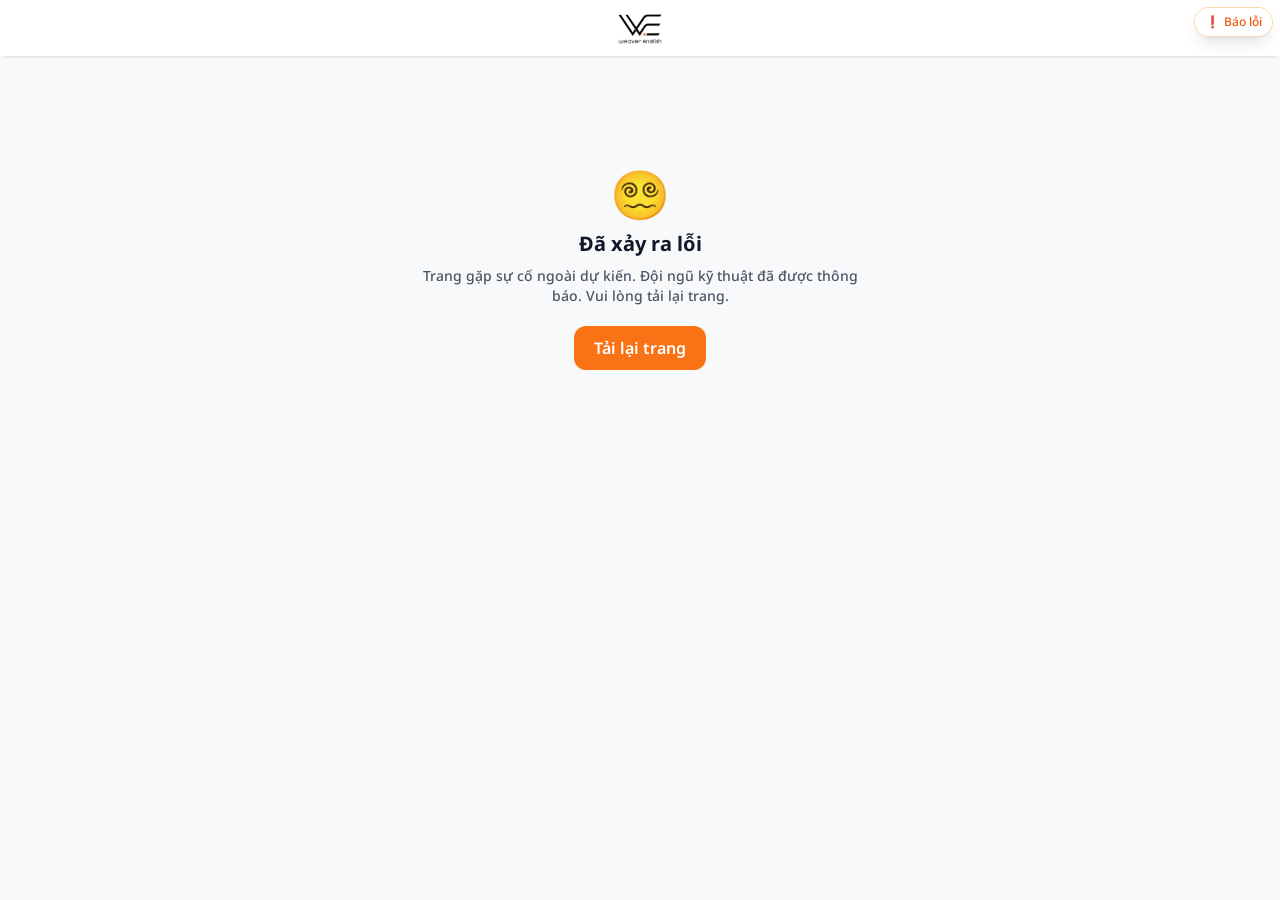
<file: index.html>
<!doctype html><html lang="vi"><head><meta charset="utf-8"/><link rel="icon" href="/favicon.ico"/><link rel="canonical" href="https://test.weaver.edu.vn/"/><meta name="robots" content="index, follow"/><meta name="keywords" content="Weaver Test, English test, online exam, ielts"/><meta name="language" content="vi"/><meta property="og:locale" content="vi_VN"/><meta property="og:type" content="website"/><meta property="og:url" content="https://test.weaver.edu.vn/"/><meta property="og:site_name" content="Weaver Test"/><meta property="og:title" content="Weaver Test Online"/><meta data-rh="true" property="og:image" content="https://test.weaver.edu.vn/assets/images/WE-LOGO_White-Orange.jpg"/><meta property="og:description" content="Weaver Test Online - Listening, Reading, Writing, Grammar, and Speaking. Start your placement test at test.weaver.edu.vn."/><meta property="og:image" content="https://test.weaver.edu.vn/assets/images/WE-LOGO_White-Orange.jpg"/><meta name="twitter:card" content="summary_large_image"/><meta name="twitter:title" content="Weaver Test Online"/><meta name="twitter:description" content="Weaver Test Online - Listening, Reading, Writing, Grammar, and Speaking."/><meta name="twitter:image" content="https://test.weaver.edu.vn/assets/images/WE-LOGO_White-Orange.jpg"/><meta name="viewport" content="width=device-width,initial-scale=1,viewport-fit=cover"/><meta name="theme-color" content="#000000"/><meta name="description" content="Weaver Test Online - Listening, Reading, Writing, Grammar, and Speaking. Start your test at test.weaver.edu.vn"/><link rel="apple-touch-icon" href="/logo192.png"/><link rel="manifest" href="/manifest.json"/><title>Weaver Test — Placement Test | test.weaver.edu.vn</title><link rel="preconnect" href="https://fonts.googleapis.com"><link rel="preconnect" href="https://fonts.gstatic.com" crossorigin><link href="https://fonts.googleapis.com/css2?family=Noto+Sans:wght@300;400;500;700&display=swap&subset=vietnamese" rel="stylesheet"><link href="https://fonts.googleapis.com/css2?family=Outfit:wght@400;500;600;700;800&family=Lexend:wght@400;500;600;700&display=swap" rel="stylesheet"><script type="application/ld+json">{
        "@context": "https://schema.org",
        "@type": "WebSite",
        "url": "https://test.weaver.edu.vn",
        "name": "Weaver Test Online",
        "description": "Weaver Test Online - Listening, Reading, Writing, Grammar, and Speaking.",
        "publisher": {
          "@type": "Organization",
          "name": "Weaver Edu VN",
          "logo": {
            "@type": "ImageObject",
            "url": "https://test.weaver.edu.vn/assets/images/logo.webp"
          }
        }
      }</script><script defer="defer" src="/static/js/main.b755cf24.js"></script><link href="/static/css/main.94388aa1.css" rel="stylesheet"></head><body><noscript>You need to enable JavaScript to run this app.</noscript><div id="root"></div></body></html>
</file>
<file: static/css/main.94388aa1.css>
@import url(https://fonts.googleapis.com/css2?family=Be+Vietnam+Pro:wght@400;500;600;700;800&family=Outfit:wght@600;700;800&display=swap);*,::backdrop,:after,:before{--tw-border-spacing-x:0;--tw-border-spacing-y:0;--tw-translate-x:0;--tw-translate-y:0;--tw-rotate:0;--tw-skew-x:0;--tw-skew-y:0;--tw-scale-x:1;--tw-scale-y:1;--tw-pan-x: ;--tw-pan-y: ;--tw-pinch-zoom: ;--tw-scroll-snap-strictness:proximity;--tw-gradient-from-position: ;--tw-gradient-via-position: ;--tw-gradient-to-position: ;--tw-ordinal: ;--tw-slashed-zero: ;--tw-numeric-figure: ;--tw-numeric-spacing: ;--tw-numeric-fraction: ;--tw-ring-inset: ;--tw-ring-offset-width:0px;--tw-ring-offset-color:#fff;--tw-ring-color:#3b82f680;--tw-ring-offset-shadow:0 0 #0000;--tw-ring-shadow:0 0 #0000;--tw-shadow:0 0 #0000;--tw-shadow-colored:0 0 #0000;--tw-blur: ;--tw-brightness: ;--tw-contrast: ;--tw-grayscale: ;--tw-hue-rotate: ;--tw-invert: ;--tw-saturate: ;--tw-sepia: ;--tw-drop-shadow: ;--tw-backdrop-blur: ;--tw-backdrop-brightness: ;--tw-backdrop-contrast: ;--tw-backdrop-grayscale: ;--tw-backdrop-hue-rotate: ;--tw-backdrop-invert: ;--tw-backdrop-opacity: ;--tw-backdrop-saturate: ;--tw-backdrop-sepia: ;--tw-contain-size: ;--tw-contain-layout: ;--tw-contain-paint: ;--tw-contain-style: }/*
! tailwindcss v3.4.14 | MIT License | https://tailwindcss.com
*/*,:after,:before{border:0 solid #e5e7eb;box-sizing:border-box}:after,:before{--tw-content:""}:host,html{-webkit-text-size-adjust:100%;font-feature-settings:normal;-webkit-tap-highlight-color:transparent;font-family:Noto Sans,Roboto,Arial,system-ui,sans-serif;font-variation-settings:normal;line-height:1.5;tab-size:4}body{line-height:inherit}hr{border-top-width:1px;color:inherit;height:0}abbr:where([title]){-webkit-text-decoration:underline dotted;text-decoration:underline dotted}h1,h2,h3,h4,h5,h6{font-size:inherit;font-weight:inherit}a{color:inherit;text-decoration:inherit}b,strong{font-weight:bolder}code,kbd,pre,samp{font-feature-settings:normal;font-family:ui-monospace,SFMono-Regular,Menlo,Monaco,Consolas,Liberation Mono,Courier New,monospace;font-size:1em;font-variation-settings:normal}small{font-size:80%}sub,sup{font-size:75%;line-height:0;position:relative;vertical-align:initial}sub{bottom:-.25em}sup{top:-.5em}table{border-collapse:collapse;border-color:inherit;text-indent:0}button,input,optgroup,select,textarea{font-feature-settings:inherit;color:inherit;font-family:inherit;font-size:100%;font-variation-settings:inherit;font-weight:inherit;letter-spacing:inherit;line-height:inherit;margin:0;padding:0}button,select{text-transform:none}button,input:where([type=button]),input:where([type=reset]),input:where([type=submit]){-webkit-appearance:button;background-color:initial;background-image:none}:-moz-focusring{outline:auto}:-moz-ui-invalid{box-shadow:none}progress{vertical-align:initial}::-webkit-inner-spin-button,::-webkit-outer-spin-button{height:auto}[type=search]{-webkit-appearance:textfield;outline-offset:-2px}::-webkit-search-decoration{-webkit-appearance:none}::-webkit-file-upload-button{-webkit-appearance:button;font:inherit}summary{display:list-item}blockquote,dd,dl,figure,h1,h2,h3,h4,h5,h6,hr,p,pre{margin:0}fieldset{margin:0}fieldset,legend{padding:0}menu,ol,ul{list-style:none;margin:0;padding:0}dialog{padding:0}textarea{resize:vertical}input::placeholder,textarea::placeholder{color:#9ca3af;opacity:1}[role=button],button{cursor:pointer}:disabled{cursor:default}audio,canvas,embed,iframe,img,object,svg,video{display:block;vertical-align:middle}img,video{height:auto;max-width:100%}[hidden]:where(:not([hidden=until-found])){display:none}.\!container{width:100%!important}.container{width:100%}@media (min-width:640px){.\!container{max-width:640px!important}.container{max-width:640px}}@media (min-width:768px){.\!container{max-width:768px!important}.container{max-width:768px}}@media (min-width:1024px){.\!container{max-width:1024px!important}.container{max-width:1024px}}@media (min-width:1280px){.\!container{max-width:1280px!important}.container{max-width:1280px}}@media (min-width:1536px){.\!container{max-width:1536px!important}.container{max-width:1536px}}.sr-only{clip:rect(0,0,0,0);border-width:0;height:1px;margin:-1px;overflow:hidden;padding:0;position:absolute;white-space:nowrap;width:1px}.pointer-events-none{pointer-events:none}.pointer-events-auto{pointer-events:auto}.\!visible{visibility:visible!important}.visible{visibility:visible}.invisible{visibility:hidden}.collapse{visibility:collapse}.static{position:static}.fixed{position:fixed}.absolute{position:absolute}.relative{position:relative}.sticky{position:sticky}.inset-0{inset:0}.inset-y-0{bottom:0;top:0}.-bottom-\[10\%\]{bottom:-10%}.-left-\[10\%\]{left:-10%}.-right-2{right:-.5rem}.-right-\[10\%\]{right:-10%}.-top-0\.5{top:-.125rem}.-top-1{top:-.25rem}.-top-2{top:-.5rem}.-top-6{top:-1.5rem}.-top-7{top:-1.75rem}.-top-\[10\%\]{top:-10%}.-top-px{top:-1px}.bottom-0{bottom:0}.bottom-12{bottom:3rem}.bottom-20{bottom:5rem}.bottom-6{bottom:1.5rem}.left-0{left:0}.left-14{left:3.5rem}.left-2{left:.5rem}.left-4{left:1rem}.left-44{left:11rem}.left-\[20\%\]{left:20%}.right-0{right:0}.right-1{right:.25rem}.right-2{right:.5rem}.right-4{right:1rem}.right-6{right:1.5rem}.top-0{top:0}.top-1{top:.25rem}.top-1\/2{top:50%}.top-2{top:.5rem}.top-2\.5{top:.625rem}.top-24{top:6rem}.top-4{top:1rem}.top-\[20\%\]{top:20%}.isolate{isolation:isolate}.z-0{z-index:0}.z-10{z-index:10}.z-20{z-index:20}.z-30{z-index:30}.z-40{z-index:40}.z-50{z-index:50}.z-\[60\]{z-index:60}.z-\[70\]{z-index:70}.z-\[9999\]{z-index:9999}.z-alert{z-index:2000}.z-alert-recovery{z-index:2100}.z-app-header{z-index:30}.z-app-nav{z-index:35}.z-banner-top{z-index:3000}.z-exam-highlight{z-index:50}.z-exam-highlight-delete{z-index:80}.z-exam-note-dot{z-index:60}.z-exam-note-editor{z-index:100}.z-exam-note-preview{z-index:70}.z-exam-sticky-bar{z-index:90}.z-modal{z-index:1000}.z-modal-nested{z-index:1100}.z-preview-button{z-index:40}.float-left{float:left}.clear-both{clear:both}.\!m-0{margin:0!important}.m-0{margin:0}.m-4{margin:1rem}.mx-0\.5{margin-left:.125rem;margin-right:.125rem}.mx-1{margin-left:.25rem;margin-right:.25rem}.mx-4{margin-left:1rem;margin-right:1rem}.mx-auto{margin-left:auto;margin-right:auto}.my-auto{margin-bottom:auto;margin-top:auto}.-mt-2{margin-top:-.5rem}.mb-0{margin-bottom:0}.mb-0\.5{margin-bottom:.125rem}.mb-1{margin-bottom:.25rem}.mb-1\.5{margin-bottom:.375rem}.mb-10{margin-bottom:2.5rem}.mb-12{margin-bottom:3rem}.mb-2{margin-bottom:.5rem}.mb-3{margin-bottom:.75rem}.mb-4{margin-bottom:1rem}.mb-5{margin-bottom:1.25rem}.mb-6{margin-bottom:1.5rem}.mb-8{margin-bottom:2rem}.mb-auto{margin-bottom:auto}.ml-0{margin-left:0}.ml-0\.5{margin-left:.125rem}.ml-1{margin-left:.25rem}.ml-1\.5{margin-left:.375rem}.ml-10{margin-left:2.5rem}.ml-12{margin-left:3rem}.ml-2{margin-left:.5rem}.ml-3{margin-left:.75rem}.ml-4{margin-left:1rem}.ml-auto{margin-left:auto}.mr-0\.5{margin-right:.125rem}.mr-1\.5{margin-right:.375rem}.mr-2{margin-right:.5rem}.mt-0\.5{margin-top:.125rem}.mt-1{margin-top:.25rem}.mt-1\.5{margin-top:.375rem}.mt-10{margin-top:2.5rem}.mt-2{margin-top:.5rem}.mt-3{margin-top:.75rem}.mt-4{margin-top:1rem}.mt-5{margin-top:1.25rem}.mt-6{margin-top:1.5rem}.mt-8{margin-top:2rem}.box-border{box-sizing:border-box}.line-clamp-1{-webkit-line-clamp:1}.line-clamp-1,.line-clamp-2{-webkit-box-orient:vertical;display:-webkit-box;overflow:hidden}.line-clamp-2{-webkit-line-clamp:2}.block{display:block}.inline-block{display:inline-block}.inline{display:inline}.flex{display:flex}.inline-flex{display:inline-flex}.\!table{display:table!important}.table{display:table}.grid{display:grid}.inline-grid{display:inline-grid}.contents{display:contents}.\!hidden{display:none!important}.hidden{display:none}.h-0{height:0}.h-10{height:2.5rem}.h-11{height:2.75rem}.h-12{height:3rem}.h-14{height:3.5rem}.h-16{height:4rem}.h-2{height:.5rem}.h-2\.5{height:.625rem}.h-24{height:6rem}.h-3{height:.75rem}.h-3\.5{height:.875rem}.h-36{height:9rem}.h-4{height:1rem}.h-40{height:10rem}.h-5{height:1.25rem}.h-6{height:1.5rem}.h-7{height:1.75rem}.h-8{height:2rem}.h-9{height:2.25rem}.h-\[100vh\]{height:100vh}.h-\[160px\]{height:160px}.h-\[18px\]{height:18px}.h-\[2\.5em\]{height:2.5em}.h-\[2\.5px\]{height:2.5px}.h-\[205px\]{height:205px}.h-\[20px\]{height:20px}.h-\[24px\]{height:24px}.h-\[35rem\]{height:35rem}.h-\[40rem\]{height:40rem}.h-\[4px\]{height:4px}.h-\[60px\]{height:60px}.h-\[80vh\]{height:80vh}.h-\[90vh\]{height:90vh}.h-auto{height:auto}.h-dvh{height:100dvh}.h-full{height:100%}.h-max{height:max-content}.h-screen{height:100vh}.max-h-24{max-height:6rem}.max-h-40{max-height:10rem}.max-h-48{max-height:12rem}.max-h-56{max-height:14rem}.max-h-60{max-height:15rem}.max-h-64{max-height:16rem}.max-h-\[200px\]{max-height:200px}.max-h-\[350px\]{max-height:350px}.max-h-\[65vh\]{max-height:65vh}.max-h-\[80vh\]{max-height:80vh}.max-h-\[90\%\]{max-height:90%}.max-h-\[90vh\]{max-height:90vh}.min-h-0{min-height:0}.min-h-\[220px\]{min-height:220px}.min-h-\[28px\]{min-height:28px}.min-h-\[300px\]{min-height:300px}.min-h-\[48px\]{min-height:48px}.min-h-\[52px\]{min-height:52px}.min-h-\[60px\]{min-height:60px}.min-h-\[60vh\]{min-height:60vh}.min-h-\[96px\]{min-height:96px}.min-h-dvh{min-height:100dvh}.min-h-screen{min-height:100vh}.w-0{width:0}.w-0\.5{width:.125rem}.w-1{width:.25rem}.w-1\.5{width:.375rem}.w-10{width:2.5rem}.w-11{width:2.75rem}.w-12{width:3rem}.w-14{width:3.5rem}.w-16{width:4rem}.w-2{width:.5rem}.w-2\.5{width:.625rem}.w-2\/4{width:50%}.w-20{width:5rem}.w-24{width:6rem}.w-28{width:7rem}.w-3{width:.75rem}.w-3\.5{width:.875rem}.w-36{width:9rem}.w-4{width:1rem}.w-48{width:12rem}.w-5{width:1.25rem}.w-6{width:1.5rem}.w-64{width:16rem}.w-7{width:1.75rem}.w-8{width:2rem}.w-80{width:20rem}.w-9{width:2.25rem}.w-96{width:24rem}.w-\[150px\]{width:150px}.w-\[18px\]{width:18px}.w-\[1px\]{width:1px}.w-\[20px\]{width:20px}.w-\[320px\]{width:320px}.w-\[35rem\]{width:35rem}.w-\[40rem\]{width:40rem}.w-\[420px\]{width:420px}.w-\[45\%\]{width:45%}.w-\[55\%\]{width:55%}.w-\[60px\]{width:60px}.w-\[90vw\]{width:90vw}.w-auto{width:auto}.w-full{width:100%}.w-max{width:max-content}.w-px{width:1px}.w-screen{width:100vw}.min-w-0{min-width:0}.min-w-\[1\.25rem\]{min-width:1.25rem}.min-w-\[1\.5rem\]{min-width:1.5rem}.min-w-\[1\.75rem\]{min-width:1.75rem}.min-w-\[100px\]{min-width:100px}.min-w-\[120px\]{min-width:120px}.min-w-\[18px\]{min-width:18px}.min-w-\[2\.25rem\]{min-width:2.25rem}.min-w-\[2\.5rem\]{min-width:2.5rem}.min-w-\[200px\]{min-width:200px}.min-w-\[28px\]{min-width:28px}.min-w-\[2rem\]{min-width:2rem}.min-w-\[40px\]{min-width:40px}.min-w-\[50px\]{min-width:50px}.min-w-\[80px\]{min-width:80px}.min-w-fit{min-width:fit-content}.min-w-full{min-width:100%}.max-w-2xl{max-width:42rem}.max-w-4xl{max-width:56rem}.max-w-5xl{max-width:64rem}.max-w-6xl{max-width:72rem}.max-w-\[200px\]{max-width:200px}.max-w-\[260px\]{max-width:260px}.max-w-\[270px\]{max-width:270px}.max-w-\[320px\]{max-width:320px}.max-w-\[80\%\]{max-width:80%}.max-w-\[80px\]{max-width:80px}.max-w-\[95\%\]{max-width:95%}.max-w-full{max-width:100%}.max-w-lg{max-width:32rem}.max-w-md{max-width:28rem}.max-w-none{max-width:none}.max-w-sm{max-width:24rem}.max-w-xl{max-width:36rem}.max-w-xs{max-width:20rem}.flex-1{flex:1 1}.flex-shrink-0{flex-shrink:0}.shrink{flex-shrink:1}.shrink-0{flex-shrink:0}.border-collapse{border-collapse:collapse}.origin-bottom{transform-origin:bottom}.origin-top-left{transform-origin:top left}.-translate-x-\[22px\]{--tw-translate-x:-22px}.-translate-x-\[22px\],.-translate-y-1\/2{transform:translate(var(--tw-translate-x),var(--tw-translate-y)) rotate(var(--tw-rotate)) skewX(var(--tw-skew-x)) skewY(var(--tw-skew-y)) scaleX(var(--tw-scale-x)) scaleY(var(--tw-scale-y))}.-translate-y-1\/2{--tw-translate-y:-50%}.translate-x-0{--tw-translate-x:0px}.translate-x-0,.translate-x-4{transform:translate(var(--tw-translate-x),var(--tw-translate-y)) rotate(var(--tw-rotate)) skewX(var(--tw-skew-x)) skewY(var(--tw-skew-y)) scaleX(var(--tw-scale-x)) scaleY(var(--tw-scale-y))}.translate-x-4{--tw-translate-x:1rem}.translate-x-full{--tw-translate-x:100%}.translate-x-full,.translate-y-0{transform:translate(var(--tw-translate-x),var(--tw-translate-y)) rotate(var(--tw-rotate)) skewX(var(--tw-skew-x)) skewY(var(--tw-skew-y)) scaleX(var(--tw-scale-x)) scaleY(var(--tw-scale-y))}.translate-y-0{--tw-translate-y:0px}.translate-y-2{--tw-translate-y:0.5rem}.translate-y-2,.translate-y-3{transform:translate(var(--tw-translate-x),var(--tw-translate-y)) rotate(var(--tw-rotate)) skewX(var(--tw-skew-x)) skewY(var(--tw-skew-y)) scaleX(var(--tw-scale-x)) scaleY(var(--tw-scale-y))}.translate-y-3{--tw-translate-y:0.75rem}.translate-y-4{--tw-translate-y:1rem}.translate-y-4,.translate-y-\[-2px\]{transform:translate(var(--tw-translate-x),var(--tw-translate-y)) rotate(var(--tw-rotate)) skewX(var(--tw-skew-x)) skewY(var(--tw-skew-y)) scaleX(var(--tw-scale-x)) scaleY(var(--tw-scale-y))}.translate-y-\[-2px\]{--tw-translate-y:-2px}.translate-y-\[-8px\]{--tw-translate-y:-8px}.rotate-180,.translate-y-\[-8px\]{transform:translate(var(--tw-translate-x),var(--tw-translate-y)) rotate(var(--tw-rotate)) skewX(var(--tw-skew-x)) skewY(var(--tw-skew-y)) scaleX(var(--tw-scale-x)) scaleY(var(--tw-scale-y))}.rotate-180{--tw-rotate:180deg}.scale-100{--tw-scale-x:1;--tw-scale-y:1}.scale-100,.scale-105{transform:translate(var(--tw-translate-x),var(--tw-translate-y)) rotate(var(--tw-rotate)) skewX(var(--tw-skew-x)) skewY(var(--tw-skew-y)) scaleX(var(--tw-scale-x)) scaleY(var(--tw-scale-y))}.scale-105{--tw-scale-x:1.05;--tw-scale-y:1.05}.scale-95{--tw-scale-x:.95;--tw-scale-y:.95}.scale-95,.transform{transform:translate(var(--tw-translate-x),var(--tw-translate-y)) rotate(var(--tw-rotate)) skewX(var(--tw-skew-x)) skewY(var(--tw-skew-y)) scaleX(var(--tw-scale-x)) scaleY(var(--tw-scale-y))}.animate-\[pulse_10s_ease-in-out_infinite_reverse\]{animation:pulse 10s ease-in-out infinite reverse}.animate-\[pulse_12s_ease-in-out_infinite\]{animation:pulse 12s ease-in-out infinite}.animate-\[pulse_8s_ease-in-out_infinite\]{animation:pulse 8s ease-in-out infinite}@keyframes bounce{0%,to{animation-timing-function:cubic-bezier(.8,0,1,1);transform:translateY(-25%)}50%{animation-timing-function:cubic-bezier(0,0,.2,1);transform:none}}.animate-bounce{animation:bounce 1s infinite}@keyframes ping{75%,to{opacity:0;transform:scale(2)}}.animate-ping{animation:ping 1s cubic-bezier(0,0,.2,1) infinite}.animate-pulse{animation:pulse 2s cubic-bezier(.4,0,.6,1) infinite}@keyframes spin{to{transform:rotate(1turn)}}.animate-spin{animation:spin 1s linear infinite}.cursor-col-resize{cursor:col-resize}.cursor-default{cursor:default}.cursor-grab{cursor:grab}.cursor-move{cursor:move}.cursor-not-allowed{cursor:not-allowed}.cursor-pointer{cursor:pointer}.cursor-text{cursor:text}.select-none{-webkit-user-select:none;user-select:none}.select-text{-webkit-user-select:text;user-select:text}.resize-none{resize:none}.resize-y{resize:vertical}.resize{resize:both}.list-inside{list-style-position:inside}.list-\[lower-roman\]{list-style-type:lower-roman}.list-disc{list-style-type:disc}.list-none{list-style-type:none}.appearance-none{appearance:none}.grid-cols-1{grid-template-columns:repeat(1,minmax(0,1fr))}.grid-cols-2{grid-template-columns:repeat(2,minmax(0,1fr))}.grid-cols-3{grid-template-columns:repeat(3,minmax(0,1fr))}.grid-cols-4{grid-template-columns:repeat(4,minmax(0,1fr))}.flex-row{flex-direction:row}.flex-col{flex-direction:column}.flex-col-reverse{flex-direction:column-reverse}.flex-wrap{flex-wrap:wrap}.items-start{align-items:flex-start}.items-center{align-items:center}.items-stretch{align-items:stretch}.justify-start{justify-content:flex-start}.justify-end{justify-content:flex-end}.justify-center{justify-content:center}.justify-between{justify-content:space-between}.justify-around{justify-content:space-around}.gap-0{gap:0}.gap-0\.5{gap:.125rem}.gap-1{gap:.25rem}.gap-1\.5{gap:.375rem}.gap-16{gap:4rem}.gap-2{gap:.5rem}.gap-2\.5{gap:.625rem}.gap-20{gap:5rem}.gap-3{gap:.75rem}.gap-3\.5{gap:.875rem}.gap-4{gap:1rem}.gap-5{gap:1.25rem}.gap-6{gap:1.5rem}.gap-x-2\.5{column-gap:.625rem}.space-x-3>:not([hidden])~:not([hidden]){--tw-space-x-reverse:0;margin-left:calc(.75rem*(1 - var(--tw-space-x-reverse)));margin-right:calc(.75rem*var(--tw-space-x-reverse))}.space-y-0\.5>:not([hidden])~:not([hidden]){--tw-space-y-reverse:0;margin-bottom:calc(.125rem*var(--tw-space-y-reverse));margin-top:calc(.125rem*(1 - var(--tw-space-y-reverse)))}.space-y-1>:not([hidden])~:not([hidden]){--tw-space-y-reverse:0;margin-bottom:calc(.25rem*var(--tw-space-y-reverse));margin-top:calc(.25rem*(1 - var(--tw-space-y-reverse)))}.space-y-1\.5>:not([hidden])~:not([hidden]){--tw-space-y-reverse:0;margin-bottom:calc(.375rem*var(--tw-space-y-reverse));margin-top:calc(.375rem*(1 - var(--tw-space-y-reverse)))}.space-y-10>:not([hidden])~:not([hidden]){--tw-space-y-reverse:0;margin-bottom:calc(2.5rem*var(--tw-space-y-reverse));margin-top:calc(2.5rem*(1 - var(--tw-space-y-reverse)))}.space-y-2>:not([hidden])~:not([hidden]){--tw-space-y-reverse:0;margin-bottom:calc(.5rem*var(--tw-space-y-reverse));margin-top:calc(.5rem*(1 - var(--tw-space-y-reverse)))}.space-y-2\.5>:not([hidden])~:not([hidden]){--tw-space-y-reverse:0;margin-bottom:calc(.625rem*var(--tw-space-y-reverse));margin-top:calc(.625rem*(1 - var(--tw-space-y-reverse)))}.space-y-3>:not([hidden])~:not([hidden]){--tw-space-y-reverse:0;margin-bottom:calc(.75rem*var(--tw-space-y-reverse));margin-top:calc(.75rem*(1 - var(--tw-space-y-reverse)))}.space-y-4>:not([hidden])~:not([hidden]){--tw-space-y-reverse:0;margin-bottom:calc(1rem*var(--tw-space-y-reverse));margin-top:calc(1rem*(1 - var(--tw-space-y-reverse)))}.space-y-5>:not([hidden])~:not([hidden]){--tw-space-y-reverse:0;margin-bottom:calc(1.25rem*var(--tw-space-y-reverse));margin-top:calc(1.25rem*(1 - var(--tw-space-y-reverse)))}.space-y-6>:not([hidden])~:not([hidden]){--tw-space-y-reverse:0;margin-bottom:calc(1.5rem*var(--tw-space-y-reverse));margin-top:calc(1.5rem*(1 - var(--tw-space-y-reverse)))}.space-y-8>:not([hidden])~:not([hidden]){--tw-space-y-reverse:0;margin-bottom:calc(2rem*var(--tw-space-y-reverse));margin-top:calc(2rem*(1 - var(--tw-space-y-reverse)))}.divide-y>:not([hidden])~:not([hidden]){--tw-divide-y-reverse:0;border-bottom-width:calc(1px*var(--tw-divide-y-reverse));border-top-width:calc(1px*(1 - var(--tw-divide-y-reverse)))}.divide-gray-200>:not([hidden])~:not([hidden]){--tw-divide-opacity:1;border-color:rgb(229 231 235/var(--tw-divide-opacity))}.divide-gray-300>:not([hidden])~:not([hidden]){--tw-divide-opacity:1;border-color:rgb(209 213 219/var(--tw-divide-opacity))}.divide-slate-100>:not([hidden])~:not([hidden]){--tw-divide-opacity:1;border-color:rgb(241 245 249/var(--tw-divide-opacity))}.overflow-auto{overflow:auto}.overflow-hidden{overflow:hidden}.overflow-x-auto{overflow-x:auto}.overflow-y-auto{overflow-y:auto}.scroll-smooth{scroll-behavior:smooth}.truncate{overflow:hidden;text-overflow:ellipsis}.truncate,.whitespace-nowrap{white-space:nowrap}.whitespace-pre-line{white-space:pre-line}.whitespace-pre-wrap{white-space:pre-wrap}.break-words{overflow-wrap:break-word}.break-all{word-break:break-all}.rounded{border-radius:.25rem}.rounded-2xl{border-radius:1rem}.rounded-3xl{border-radius:1.5rem}.rounded-\[2\.5rem\]{border-radius:2.5rem}.rounded-\[20px\]{border-radius:20px}.rounded-full{border-radius:9999px}.rounded-lg{border-radius:.5rem}.rounded-md{border-radius:.375rem}.rounded-sm{border-radius:.125rem}.rounded-xl{border-radius:.75rem}.rounded-b-\[2\.5rem\]{border-bottom-left-radius:2.5rem;border-bottom-right-radius:2.5rem}.rounded-b-xl{border-bottom-left-radius:.75rem;border-bottom-right-radius:.75rem}.rounded-l-md{border-bottom-left-radius:.375rem;border-top-left-radius:.375rem}.rounded-r-2xl{border-bottom-right-radius:1rem;border-top-right-radius:1rem}.rounded-t-\[2\.5rem\]{border-top-left-radius:2.5rem;border-top-right-radius:2.5rem}.rounded-t-xl{border-top-left-radius:.75rem;border-top-right-radius:.75rem}.border{border-width:1px}.border-0{border-width:0}.border-2{border-width:2px}.border-4{border-width:4px}.border-x-0{border-left-width:0;border-right-width:0}.border-b{border-bottom-width:1px}.border-b-2{border-bottom-width:2px}.border-l{border-left-width:1px}.border-l-2{border-left-width:2px}.border-l-4{border-left-width:4px}.border-r{border-right-width:1px}.border-t{border-top-width:1px}.border-t-0{border-top-width:0}.border-solid{border-style:solid}.border-dashed{border-style:dashed}.border-dotted{border-style:dotted}.\!border-slate-200{--tw-border-opacity:1!important;border-color:rgb(226 232 240/var(--tw-border-opacity))!important}.border-\[\#d5d5d5\]{--tw-border-opacity:1;border-color:rgb(213 213 213/var(--tw-border-opacity))}.border-\[\#ea580c\]{--tw-border-opacity:1;border-color:rgb(234 88 12/var(--tw-border-opacity))}.border-\[rgba\(0\2c 0\2c 0\2c 0\.4\)\]{border-color:#0006}.border-amber-100{--tw-border-opacity:1;border-color:rgb(254 243 199/var(--tw-border-opacity))}.border-amber-200{--tw-border-opacity:1;border-color:rgb(253 230 138/var(--tw-border-opacity))}.border-amber-300{--tw-border-opacity:1;border-color:rgb(252 211 77/var(--tw-border-opacity))}.border-amber-500{--tw-border-opacity:1;border-color:rgb(245 158 11/var(--tw-border-opacity))}.border-black{--tw-border-opacity:1;border-color:rgb(0 0 0/var(--tw-border-opacity))}.border-emerald-100{--tw-border-opacity:1;border-color:rgb(209 250 229/var(--tw-border-opacity))}.border-emerald-300{--tw-border-opacity:1;border-color:rgb(110 231 183/var(--tw-border-opacity))}.border-emerald-400{--tw-border-opacity:1;border-color:rgb(52 211 153/var(--tw-border-opacity))}.border-emerald-500{--tw-border-opacity:1;border-color:rgb(16 185 129/var(--tw-border-opacity))}.border-gray-100{--tw-border-opacity:1;border-color:rgb(243 244 246/var(--tw-border-opacity))}.border-gray-200{--tw-border-opacity:1;border-color:rgb(229 231 235/var(--tw-border-opacity))}.border-gray-300{--tw-border-opacity:1;border-color:rgb(209 213 219/var(--tw-border-opacity))}.border-green-200{--tw-border-opacity:1;border-color:rgb(187 247 208/var(--tw-border-opacity))}.border-green-300{--tw-border-opacity:1;border-color:rgb(134 239 172/var(--tw-border-opacity))}.border-green-400{--tw-border-opacity:1;border-color:rgb(74 222 128/var(--tw-border-opacity))}.border-green-500{--tw-border-opacity:1;border-color:rgb(34 197 94/var(--tw-border-opacity))}.border-orange-100{--tw-border-opacity:1;border-color:rgb(255 237 213/var(--tw-border-opacity))}.border-orange-100\/50{border-color:#ffedd580}.border-orange-100\/60{border-color:#ffedd599}.border-orange-200{--tw-border-opacity:1;border-color:rgb(254 215 170/var(--tw-border-opacity))}.border-orange-300{--tw-border-opacity:1;border-color:rgb(253 186 116/var(--tw-border-opacity))}.border-orange-400{--tw-border-opacity:1;border-color:rgb(251 146 60/var(--tw-border-opacity))}.border-orange-500{--tw-border-opacity:1;border-color:rgb(249 115 22/var(--tw-border-opacity))}.border-purple-200{--tw-border-opacity:1;border-color:rgb(233 213 255/var(--tw-border-opacity))}.border-purple-400{--tw-border-opacity:1;border-color:rgb(192 132 252/var(--tw-border-opacity))}.border-purple-500{--tw-border-opacity:1;border-color:rgb(168 85 247/var(--tw-border-opacity))}.border-purple-500\/20{border-color:#a855f733}.border-purple-500\/30{border-color:#a855f74d}.border-purple-500\/50{border-color:#a855f780}.border-red-200{--tw-border-opacity:1;border-color:rgb(254 202 202/var(--tw-border-opacity))}.border-red-300{--tw-border-opacity:1;border-color:rgb(252 165 165/var(--tw-border-opacity))}.border-red-400{--tw-border-opacity:1;border-color:rgb(248 113 113/var(--tw-border-opacity))}.border-red-500{--tw-border-opacity:1;border-color:rgb(239 68 68/var(--tw-border-opacity))}.border-rose-100{--tw-border-opacity:1;border-color:rgb(255 228 230/var(--tw-border-opacity))}.border-rose-200{--tw-border-opacity:1;border-color:rgb(254 205 211/var(--tw-border-opacity))}.border-rose-400{--tw-border-opacity:1;border-color:rgb(251 113 133/var(--tw-border-opacity))}.border-slate-100{--tw-border-opacity:1;border-color:rgb(241 245 249/var(--tw-border-opacity))}.border-slate-200{--tw-border-opacity:1;border-color:rgb(226 232 240/var(--tw-border-opacity))}.border-slate-200\/60{border-color:#e2e8f099}.border-slate-300{--tw-border-opacity:1;border-color:rgb(203 213 225/var(--tw-border-opacity))}.border-slate-400{--tw-border-opacity:1;border-color:rgb(148 163 184/var(--tw-border-opacity))}.border-slate-600\/50{border-color:#47556980}.border-slate-700{--tw-border-opacity:1;border-color:rgb(51 65 85/var(--tw-border-opacity))}.border-transparent{border-color:#0000}.border-white\/10{border-color:#ffffff1a}.border-white\/20{border-color:#fff3}.border-white\/30{border-color:#ffffff4d}.border-white\/80{border-color:#fffc}.border-yellow-400{--tw-border-opacity:1;border-color:rgb(250 204 21/var(--tw-border-opacity))}.border-yellow-500\/70{border-color:#eab308b3}.\!bg-slate-100{--tw-bg-opacity:1!important;background-color:rgb(241 245 249/var(--tw-bg-opacity))!important}.\!bg-transparent{background-color:initial!important}.bg-\[\#ea580c\]{--tw-bg-opacity:1;background-color:rgb(234 88 12/var(--tw-bg-opacity))}.bg-\[\#f1f2ec\]{--tw-bg-opacity:1;background-color:rgb(241 242 236/var(--tw-bg-opacity))}.bg-\[\#f4f6fb\]{--tw-bg-opacity:1;background-color:rgb(244 246 251/var(--tw-bg-opacity))}.bg-\[\#f8fafc\]{--tw-bg-opacity:1;background-color:rgb(248 250 252/var(--tw-bg-opacity))}.bg-\[\#faeadd\]{--tw-bg-opacity:1;background-color:rgb(250 234 221/var(--tw-bg-opacity))}.bg-\[\#fafafa\]{--tw-bg-opacity:1;background-color:rgb(250 250 250/var(--tw-bg-opacity))}.bg-amber-100{--tw-bg-opacity:1;background-color:rgb(254 243 199/var(--tw-bg-opacity))}.bg-amber-200\/40{background-color:#fde68a66}.bg-amber-400{--tw-bg-opacity:1;background-color:rgb(251 191 36/var(--tw-bg-opacity))}.bg-amber-50{--tw-bg-opacity:1;background-color:rgb(255 251 235/var(--tw-bg-opacity))}.bg-amber-50\/40{background-color:#fffbeb66}.bg-amber-500{--tw-bg-opacity:1;background-color:rgb(245 158 11/var(--tw-bg-opacity))}.bg-amber-500\/90{background-color:#f59e0be6}.bg-amber-600{--tw-bg-opacity:1;background-color:rgb(217 119 6/var(--tw-bg-opacity))}.bg-black{--tw-bg-opacity:1;background-color:rgb(0 0 0/var(--tw-bg-opacity))}.bg-black\/10{background-color:#0000001a}.bg-black\/20{background-color:#0003}.bg-black\/40{background-color:#0006}.bg-black\/50{background-color:#00000080}.bg-emerald-100{--tw-bg-opacity:1;background-color:rgb(209 250 229/var(--tw-bg-opacity))}.bg-emerald-400{--tw-bg-opacity:1;background-color:rgb(52 211 153/var(--tw-bg-opacity))}.bg-emerald-50{--tw-bg-opacity:1;background-color:rgb(236 253 245/var(--tw-bg-opacity))}.bg-emerald-50\/80{background-color:#ecfdf5cc}.bg-emerald-500{--tw-bg-opacity:1;background-color:rgb(16 185 129/var(--tw-bg-opacity))}.bg-emerald-500\/90{background-color:#10b981e6}.bg-emerald-600{--tw-bg-opacity:1;background-color:rgb(5 150 105/var(--tw-bg-opacity))}.bg-gray-100{--tw-bg-opacity:1;background-color:rgb(243 244 246/var(--tw-bg-opacity))}.bg-gray-200{--tw-bg-opacity:1;background-color:rgb(229 231 235/var(--tw-bg-opacity))}.bg-gray-50{--tw-bg-opacity:1;background-color:rgb(249 250 251/var(--tw-bg-opacity))}.bg-gray-900{--tw-bg-opacity:1;background-color:rgb(17 24 39/var(--tw-bg-opacity))}.bg-green-100{--tw-bg-opacity:1;background-color:rgb(220 252 231/var(--tw-bg-opacity))}.bg-green-50{--tw-bg-opacity:1;background-color:rgb(240 253 244/var(--tw-bg-opacity))}.bg-green-500{--tw-bg-opacity:1;background-color:rgb(34 197 94/var(--tw-bg-opacity))}.bg-green-600{--tw-bg-opacity:1;background-color:rgb(22 163 74/var(--tw-bg-opacity))}.bg-green-700{--tw-bg-opacity:1;background-color:rgb(21 128 61/var(--tw-bg-opacity))}.bg-orange-100{--tw-bg-opacity:1;background-color:rgb(255 237 213/var(--tw-bg-opacity))}.bg-orange-100\/60{background-color:#ffedd599}.bg-orange-200\/50{background-color:#fed7aa80}.bg-orange-300{--tw-bg-opacity:1;background-color:rgb(253 186 116/var(--tw-bg-opacity))}.bg-orange-400{--tw-bg-opacity:1;background-color:rgb(251 146 60/var(--tw-bg-opacity))}.bg-orange-50{--tw-bg-opacity:1;background-color:rgb(255 247 237/var(--tw-bg-opacity))}.bg-orange-50\/30{background-color:#fff7ed4d}.bg-orange-50\/40{background-color:#fff7ed66}.bg-orange-50\/50{background-color:#fff7ed80}.bg-orange-50\/60{background-color:#fff7ed99}.bg-orange-50\/80{background-color:#fff7edcc}.bg-orange-500{--tw-bg-opacity:1;background-color:rgb(249 115 22/var(--tw-bg-opacity))}.bg-orange-600{--tw-bg-opacity:1;background-color:rgb(234 88 12/var(--tw-bg-opacity))}.bg-pink-500{--tw-bg-opacity:1;background-color:rgb(236 72 153/var(--tw-bg-opacity))}.bg-purple-100{--tw-bg-opacity:1;background-color:rgb(243 232 255/var(--tw-bg-opacity))}.bg-purple-50{--tw-bg-opacity:1;background-color:rgb(250 245 255/var(--tw-bg-opacity))}.bg-purple-500{--tw-bg-opacity:1;background-color:rgb(168 85 247/var(--tw-bg-opacity))}.bg-purple-500\/20{background-color:#a855f733}.bg-purple-600{--tw-bg-opacity:1;background-color:rgb(147 51 234/var(--tw-bg-opacity))}.bg-red-100{--tw-bg-opacity:1;background-color:rgb(254 226 226/var(--tw-bg-opacity))}.bg-red-50{--tw-bg-opacity:1;background-color:rgb(254 242 242/var(--tw-bg-opacity))}.bg-red-50\/90{background-color:#fef2f2e6}.bg-red-500{--tw-bg-opacity:1;background-color:rgb(239 68 68/var(--tw-bg-opacity))}.bg-red-600{--tw-bg-opacity:1;background-color:rgb(220 38 38/var(--tw-bg-opacity))}.bg-red-700{--tw-bg-opacity:1;background-color:rgb(185 28 28/var(--tw-bg-opacity))}.bg-red-900\/80{background-color:#7f1d1dcc}.bg-rose-50{--tw-bg-opacity:1;background-color:rgb(255 241 242/var(--tw-bg-opacity))}.bg-rose-600{--tw-bg-opacity:1;background-color:rgb(225 29 72/var(--tw-bg-opacity))}.bg-rose-600\/90{background-color:#e11d48e6}.bg-slate-100{--tw-bg-opacity:1;background-color:rgb(241 245 249/var(--tw-bg-opacity))}.bg-slate-100\/70{background-color:#f1f5f9b3}.bg-slate-200{--tw-bg-opacity:1;background-color:rgb(226 232 240/var(--tw-bg-opacity))}.bg-slate-200\/90{background-color:#e2e8f0e6}.bg-slate-300{--tw-bg-opacity:1;background-color:rgb(203 213 225/var(--tw-bg-opacity))}.bg-slate-50{--tw-bg-opacity:1;background-color:rgb(248 250 252/var(--tw-bg-opacity))}.bg-slate-50\/30{background-color:#f8fafc4d}.bg-slate-50\/60{background-color:#f8fafc99}.bg-slate-50\/70{background-color:#f8fafcb3}.bg-slate-700\/80{background-color:#334155cc}.bg-slate-800{--tw-bg-opacity:1;background-color:rgb(30 41 59/var(--tw-bg-opacity))}.bg-slate-800\/80{background-color:#1e293bcc}.bg-slate-900{--tw-bg-opacity:1;background-color:rgb(15 23 42/var(--tw-bg-opacity))}.bg-slate-900\/50{background-color:#0f172a80}.bg-slate-900\/60{background-color:#0f172a99}.bg-slate-900\/90{background-color:#0f172ae6}.bg-transparent{background-color:initial}.bg-white{--tw-bg-opacity:1;background-color:rgb(255 255 255/var(--tw-bg-opacity))}.bg-white\/10{background-color:#ffffff1a}.bg-white\/20{background-color:#fff3}.bg-white\/40{background-color:#fff6}.bg-white\/50{background-color:#ffffff80}.bg-white\/60{background-color:#fff9}.bg-white\/70{background-color:#ffffffb3}.bg-white\/95{background-color:#fffffff2}.bg-yellow-100{--tw-bg-opacity:1;background-color:rgb(254 249 195/var(--tw-bg-opacity))}.bg-yellow-200{--tw-bg-opacity:1;background-color:rgb(254 240 138/var(--tw-bg-opacity))}.bg-yellow-300{--tw-bg-opacity:1;background-color:rgb(253 224 71/var(--tw-bg-opacity))}.bg-yellow-50{--tw-bg-opacity:1;background-color:rgb(254 252 232/var(--tw-bg-opacity))}.bg-opacity-50{--tw-bg-opacity:0.5}.bg-opacity-80{--tw-bg-opacity:0.8}.bg-gradient-to-b{background-image:linear-gradient(to bottom,var(--tw-gradient-stops))}.bg-gradient-to-br{background-image:linear-gradient(to bottom right,var(--tw-gradient-stops))}.bg-gradient-to-r{background-image:linear-gradient(to right,var(--tw-gradient-stops))}.from-amber-400{--tw-gradient-from:#fbbf24 var(--tw-gradient-from-position);--tw-gradient-to:#fbbf2400 var(--tw-gradient-to-position);--tw-gradient-stops:var(--tw-gradient-from),var(--tw-gradient-to)}.from-orange-300{--tw-gradient-from:#fdba74 var(--tw-gradient-from-position);--tw-gradient-to:#fdba7400 var(--tw-gradient-to-position);--tw-gradient-stops:var(--tw-gradient-from),var(--tw-gradient-to)}.from-orange-400{--tw-gradient-from:#fb923c var(--tw-gradient-from-position);--tw-gradient-to:#fb923c00 var(--tw-gradient-to-position);--tw-gradient-stops:var(--tw-gradient-from),var(--tw-gradient-to)}.from-orange-500{--tw-gradient-from:#f97316 var(--tw-gradient-from-position);--tw-gradient-to:#f9731600 var(--tw-gradient-to-position);--tw-gradient-stops:var(--tw-gradient-from),var(--tw-gradient-to)}.from-purple-500{--tw-gradient-from:#a855f7 var(--tw-gradient-from-position);--tw-gradient-to:#a855f700 var(--tw-gradient-to-position);--tw-gradient-stops:var(--tw-gradient-from),var(--tw-gradient-to)}.from-purple-500\/80{--tw-gradient-from:#a855f7cc var(--tw-gradient-from-position);--tw-gradient-to:#a855f700 var(--tw-gradient-to-position);--tw-gradient-stops:var(--tw-gradient-from),var(--tw-gradient-to)}.from-purple-600{--tw-gradient-from:#9333ea var(--tw-gradient-from-position);--tw-gradient-to:#9333ea00 var(--tw-gradient-to-position);--tw-gradient-stops:var(--tw-gradient-from),var(--tw-gradient-to)}.from-slate-50{--tw-gradient-from:#f8fafc var(--tw-gradient-from-position);--tw-gradient-to:#f8fafc00 var(--tw-gradient-to-position);--tw-gradient-stops:var(--tw-gradient-from),var(--tw-gradient-to)}.from-slate-700{--tw-gradient-from:#334155 var(--tw-gradient-from-position);--tw-gradient-to:#33415500 var(--tw-gradient-to-position);--tw-gradient-stops:var(--tw-gradient-from),var(--tw-gradient-to)}.from-slate-900{--tw-gradient-from:#0f172a var(--tw-gradient-from-position);--tw-gradient-to:#0f172a00 var(--tw-gradient-to-position);--tw-gradient-stops:var(--tw-gradient-from),var(--tw-gradient-to)}.via-orange-500{--tw-gradient-to:#f9731600 var(--tw-gradient-to-position);--tw-gradient-stops:var(--tw-gradient-from),#f97316 var(--tw-gradient-via-position),var(--tw-gradient-to)}.via-pink-600{--tw-gradient-to:#db277700 var(--tw-gradient-to-position);--tw-gradient-stops:var(--tw-gradient-from),#db2777 var(--tw-gradient-via-position),var(--tw-gradient-to)}.via-slate-800{--tw-gradient-to:#1e293b00 var(--tw-gradient-to-position);--tw-gradient-stops:var(--tw-gradient-from),#1e293b var(--tw-gradient-via-position),var(--tw-gradient-to)}.to-amber-400{--tw-gradient-to:#fbbf24 var(--tw-gradient-to-position)}.to-amber-500{--tw-gradient-to:#f59e0b var(--tw-gradient-to-position)}.to-orange-500{--tw-gradient-to:#f97316 var(--tw-gradient-to-position)}.to-orange-600{--tw-gradient-to:#ea580c var(--tw-gradient-to-position)}.to-pink-500{--tw-gradient-to:#ec4899 var(--tw-gradient-to-position)}.to-pink-500\/80{--tw-gradient-to:#ec4899cc var(--tw-gradient-to-position)}.to-purple-50{--tw-gradient-to:#faf5ff var(--tw-gradient-to-position)}.to-purple-600{--tw-gradient-to:#9333ea var(--tw-gradient-to-position)}.to-slate-100{--tw-gradient-to:#f1f5f9 var(--tw-gradient-to-position)}.to-slate-800{--tw-gradient-to:#1e293b var(--tw-gradient-to-position)}.to-slate-900{--tw-gradient-to:#0f172a var(--tw-gradient-to-position)}.fill-current{fill:currentColor}.object-contain{object-fit:contain}.\!p-0{padding:0!important}.p-0{padding:0}.p-0\.5{padding:.125rem}.p-1{padding:.25rem}.p-1\.5{padding:.375rem}.p-10{padding:2.5rem}.p-2{padding:.5rem}.p-2\.5{padding:.625rem}.p-3{padding:.75rem}.p-3\.5{padding:.875rem}.p-4{padding:1rem}.p-5{padding:1.25rem}.p-6{padding:1.5rem}.p-8{padding:2rem}.px-0\.5{padding-left:.125rem;padding-right:.125rem}.px-1{padding-left:.25rem;padding-right:.25rem}.px-1\.5{padding-left:.375rem;padding-right:.375rem}.px-10{padding-left:2.5rem;padding-right:2.5rem}.px-12{padding-left:3rem;padding-right:3rem}.px-2{padding-left:.5rem;padding-right:.5rem}.px-2\.5{padding-left:.625rem;padding-right:.625rem}.px-3{padding-left:.75rem;padding-right:.75rem}.px-3\.5{padding-left:.875rem;padding-right:.875rem}.px-4{padding-left:1rem;padding-right:1rem}.px-5{padding-left:1.25rem;padding-right:1.25rem}.px-6{padding-left:1.5rem;padding-right:1.5rem}.px-8{padding-left:2rem;padding-right:2rem}.px-9{padding-left:2.25rem;padding-right:2.25rem}.py-0{padding-bottom:0;padding-top:0}.py-0\.5{padding-bottom:.125rem;padding-top:.125rem}.py-1{padding-bottom:.25rem;padding-top:.25rem}.py-1\.5{padding-bottom:.375rem;padding-top:.375rem}.py-10{padding-bottom:2.5rem;padding-top:2.5rem}.py-12{padding-bottom:3rem;padding-top:3rem}.py-16{padding-bottom:4rem;padding-top:4rem}.py-2{padding-bottom:.5rem;padding-top:.5rem}.py-2\.5{padding-bottom:.625rem;padding-top:.625rem}.py-3{padding-bottom:.75rem;padding-top:.75rem}.py-3\.5{padding-bottom:.875rem;padding-top:.875rem}.py-4{padding-bottom:1rem;padding-top:1rem}.py-5{padding-bottom:1.25rem;padding-top:1.25rem}.py-6{padding-bottom:1.5rem;padding-top:1.5rem}.py-8{padding-bottom:2rem;padding-top:2rem}.pb-0\.5{padding-bottom:.125rem}.pb-1{padding-bottom:.25rem}.pb-12{padding-bottom:3rem}.pb-3{padding-bottom:.75rem}.pb-4{padding-bottom:1rem}.pb-6{padding-bottom:1.5rem}.pl-0{padding-left:0}.pl-1{padding-left:.25rem}.pl-1\.5{padding-left:.375rem}.pl-3{padding-left:.75rem}.pl-4{padding-left:1rem}.pl-5{padding-left:1.25rem}.pl-6{padding-left:1.5rem}.pl-8{padding-left:2rem}.pl-\[420px\]{padding-left:420px}.pl-\[444px\]{padding-left:444px}.pl-\[48px\]{padding-left:48px}.pr-0{padding-right:0}.pr-2{padding-right:.5rem}.pr-3{padding-right:.75rem}.pr-6{padding-right:1.5rem}.pr-\[20rem\]{padding-right:20rem}.pr-\[344px\]{padding-right:344px}.pr-\[48px\]{padding-right:48px}.pt-0\.5{padding-top:.125rem}.pt-1{padding-top:.25rem}.pt-10{padding-top:2.5rem}.pt-12{padding-top:3rem}.pt-14{padding-top:3.5rem}.pt-2{padding-top:.5rem}.pt-2\.5{padding-top:.625rem}.pt-20{padding-top:5rem}.pt-3\.5{padding-top:.875rem}.pt-4{padding-top:1rem}.pt-5{padding-top:1.25rem}.pt-8{padding-top:2rem}.text-left{text-align:left}.text-center{text-align:center}.text-right{text-align:right}.align-baseline{vertical-align:initial}.align-top{vertical-align:top}.align-middle{vertical-align:middle}.font-lexend{font-family:Lexend,sans-serif}.font-mono{font-family:ui-monospace,SFMono-Regular,Menlo,Monaco,Consolas,Liberation Mono,Courier New,monospace}.font-outfit{font-family:Outfit,sans-serif}.text-2xl{font-size:1.5rem;line-height:2rem}.text-3xl{font-size:1.875rem;line-height:2.25rem}.text-4xl{font-size:2.25rem;line-height:2.5rem}.text-5xl{font-size:3rem;line-height:1}.text-\[10px\]{font-size:10px}.text-\[11px\]{font-size:11px}.text-\[12px\]{font-size:12px}.text-\[13px\]{font-size:13px}.text-\[15px\]{font-size:15px}.text-\[7px\]{font-size:7px}.text-\[8px\]{font-size:8px}.text-\[9px\]{font-size:9px}.text-base{font-size:1rem;line-height:1.5rem}.text-lg{font-size:1.125rem;line-height:1.75rem}.text-sm{font-size:.875rem;line-height:1.25rem}.text-xl{font-size:1.25rem;line-height:1.75rem}.text-xs{font-size:.75rem;line-height:1rem}.font-black{font-weight:900}.font-bold{font-weight:700}.font-extrabold{font-weight:800}.font-medium{font-weight:500}.font-normal{font-weight:400}.font-semibold{font-weight:600}.uppercase{text-transform:uppercase}.lowercase{text-transform:lowercase}.capitalize{text-transform:capitalize}.italic{font-style:italic}.tabular-nums{--tw-numeric-spacing:tabular-nums;font-feature-settings:var(--tw-ordinal) var(--tw-slashed-zero) var(--tw-numeric-figure) var(--tw-numeric-spacing) var(--tw-numeric-fraction);font-variant-numeric:var(--tw-ordinal) var(--tw-slashed-zero) var(--tw-numeric-figure) var(--tw-numeric-spacing) var(--tw-numeric-fraction)}.leading-5{line-height:1.25rem}.leading-6{line-height:1.5rem}.leading-none{line-height:1}.leading-relaxed{line-height:1.625}.leading-snug{line-height:1.375}.leading-tight{line-height:1.25}.tracking-\[0\.2em\]{letter-spacing:.2em}.tracking-tight{letter-spacing:-.025em}.tracking-wide{letter-spacing:.025em}.tracking-wider{letter-spacing:.05em}.tracking-widest{letter-spacing:.1em}.\!text-slate-500{--tw-text-opacity:1!important;color:rgb(100 116 139/var(--tw-text-opacity))!important}.text-\[\#2563eb\]{--tw-text-opacity:1;color:rgb(37 99 235/var(--tw-text-opacity))}.text-\[\#5b3a29\]{--tw-text-opacity:1;color:rgb(91 58 41/var(--tw-text-opacity))}.text-\[\#c2410c\]{--tw-text-opacity:1;color:rgb(194 65 12/var(--tw-text-opacity))}.text-\[\#ea580c\]{--tw-text-opacity:1;color:rgb(234 88 12/var(--tw-text-opacity))}.text-amber-100{--tw-text-opacity:1;color:rgb(254 243 199/var(--tw-text-opacity))}.text-amber-500{--tw-text-opacity:1;color:rgb(245 158 11/var(--tw-text-opacity))}.text-amber-600{--tw-text-opacity:1;color:rgb(217 119 6/var(--tw-text-opacity))}.text-amber-700{--tw-text-opacity:1;color:rgb(180 83 9/var(--tw-text-opacity))}.text-amber-800{--tw-text-opacity:1;color:rgb(146 64 14/var(--tw-text-opacity))}.text-amber-900{--tw-text-opacity:1;color:rgb(120 53 15/var(--tw-text-opacity))}.text-amber-950{--tw-text-opacity:1;color:rgb(69 26 3/var(--tw-text-opacity))}.text-emerald-500{--tw-text-opacity:1;color:rgb(16 185 129/var(--tw-text-opacity))}.text-emerald-600{--tw-text-opacity:1;color:rgb(5 150 105/var(--tw-text-opacity))}.text-emerald-700{--tw-text-opacity:1;color:rgb(4 120 87/var(--tw-text-opacity))}.text-gray-300{--tw-text-opacity:1;color:rgb(209 213 219/var(--tw-text-opacity))}.text-gray-400{--tw-text-opacity:1;color:rgb(156 163 175/var(--tw-text-opacity))}.text-gray-500{--tw-text-opacity:1;color:rgb(107 114 128/var(--tw-text-opacity))}.text-gray-600{--tw-text-opacity:1;color:rgb(75 85 99/var(--tw-text-opacity))}.text-gray-700{--tw-text-opacity:1;color:rgb(55 65 81/var(--tw-text-opacity))}.text-gray-800{--tw-text-opacity:1;color:rgb(31 41 55/var(--tw-text-opacity))}.text-gray-900{--tw-text-opacity:1;color:rgb(17 24 39/var(--tw-text-opacity))}.text-green-400{--tw-text-opacity:1;color:rgb(74 222 128/var(--tw-text-opacity))}.text-green-600{--tw-text-opacity:1;color:rgb(22 163 74/var(--tw-text-opacity))}.text-green-700{--tw-text-opacity:1;color:rgb(21 128 61/var(--tw-text-opacity))}.text-green-800{--tw-text-opacity:1;color:rgb(22 101 52/var(--tw-text-opacity))}.text-orange-300{--tw-text-opacity:1;color:rgb(253 186 116/var(--tw-text-opacity))}.text-orange-400{--tw-text-opacity:1;color:rgb(251 146 60/var(--tw-text-opacity))}.text-orange-500{--tw-text-opacity:1;color:rgb(249 115 22/var(--tw-text-opacity))}.text-orange-600{--tw-text-opacity:1;color:rgb(234 88 12/var(--tw-text-opacity))}.text-orange-700{--tw-text-opacity:1;color:rgb(194 65 12/var(--tw-text-opacity))}.text-orange-800{--tw-text-opacity:1;color:rgb(154 52 18/var(--tw-text-opacity))}.text-orange-900{--tw-text-opacity:1;color:rgb(124 45 18/var(--tw-text-opacity))}.text-purple-100{--tw-text-opacity:1;color:rgb(243 232 255/var(--tw-text-opacity))}.text-purple-200{--tw-text-opacity:1;color:rgb(233 213 255/var(--tw-text-opacity))}.text-purple-300{--tw-text-opacity:1;color:rgb(216 180 254/var(--tw-text-opacity))}.text-purple-50{--tw-text-opacity:1;color:rgb(250 245 255/var(--tw-text-opacity))}.text-purple-600{--tw-text-opacity:1;color:rgb(147 51 234/var(--tw-text-opacity))}.text-purple-700{--tw-text-opacity:1;color:rgb(126 34 206/var(--tw-text-opacity))}.text-purple-800{--tw-text-opacity:1;color:rgb(107 33 168/var(--tw-text-opacity))}.text-red-100{--tw-text-opacity:1;color:rgb(254 226 226/var(--tw-text-opacity))}.text-red-300{--tw-text-opacity:1;color:rgb(252 165 165/var(--tw-text-opacity))}.text-red-400{--tw-text-opacity:1;color:rgb(248 113 113/var(--tw-text-opacity))}.text-red-500{--tw-text-opacity:1;color:rgb(239 68 68/var(--tw-text-opacity))}.text-red-600{--tw-text-opacity:1;color:rgb(220 38 38/var(--tw-text-opacity))}.text-red-700{--tw-text-opacity:1;color:rgb(185 28 28/var(--tw-text-opacity))}.text-red-800{--tw-text-opacity:1;color:rgb(153 27 27/var(--tw-text-opacity))}.text-rose-200{--tw-text-opacity:1;color:rgb(254 205 211/var(--tw-text-opacity))}.text-rose-400{--tw-text-opacity:1;color:rgb(251 113 133/var(--tw-text-opacity))}.text-rose-500{--tw-text-opacity:1;color:rgb(244 63 94/var(--tw-text-opacity))}.text-rose-600{--tw-text-opacity:1;color:rgb(225 29 72/var(--tw-text-opacity))}.text-rose-700{--tw-text-opacity:1;color:rgb(190 18 60/var(--tw-text-opacity))}.text-slate-100{--tw-text-opacity:1;color:rgb(241 245 249/var(--tw-text-opacity))}.text-slate-400{--tw-text-opacity:1;color:rgb(148 163 184/var(--tw-text-opacity))}.text-slate-500{--tw-text-opacity:1;color:rgb(100 116 139/var(--tw-text-opacity))}.text-slate-600{--tw-text-opacity:1;color:rgb(71 85 105/var(--tw-text-opacity))}.text-slate-700{--tw-text-opacity:1;color:rgb(51 65 85/var(--tw-text-opacity))}.text-slate-800{--tw-text-opacity:1;color:rgb(30 41 59/var(--tw-text-opacity))}.text-slate-900{--tw-text-opacity:1;color:rgb(15 23 42/var(--tw-text-opacity))}.text-white{--tw-text-opacity:1;color:rgb(255 255 255/var(--tw-text-opacity))}.text-white\/90{color:#ffffffe6}.text-yellow-700{--tw-text-opacity:1;color:rgb(161 98 7/var(--tw-text-opacity))}.text-yellow-900{--tw-text-opacity:1;color:rgb(113 63 18/var(--tw-text-opacity))}.underline{text-decoration-line:underline}.line-through{text-decoration-line:line-through}.decoration-slate-400{text-decoration-color:#94a3b8}.placeholder-slate-400::placeholder{--tw-placeholder-opacity:1;color:rgb(148 163 184/var(--tw-placeholder-opacity))}.opacity-0{opacity:0}.opacity-100{opacity:1}.opacity-25{opacity:.25}.opacity-50{opacity:.5}.opacity-60{opacity:.6}.opacity-70{opacity:.7}.opacity-75{opacity:.75}.opacity-80{opacity:.8}.opacity-90{opacity:.9}.mix-blend-multiply{mix-blend-mode:multiply}.\!shadow-none{--tw-shadow:0 0 #0000!important;--tw-shadow-colored:0 0 #0000!important;box-shadow:0 0 #0000,0 0 #0000,var(--tw-shadow)!important;box-shadow:var(--tw-ring-offset-shadow,0 0 #0000),var(--tw-ring-shadow,0 0 #0000),var(--tw-shadow)!important}.shadow{--tw-shadow:0 1px 3px 0 #0000001a,0 1px 2px -1px #0000001a;--tw-shadow-colored:0 1px 3px 0 var(--tw-shadow-color),0 1px 2px -1px var(--tw-shadow-color)}.shadow,.shadow-2xl{box-shadow:0 0 #0000,0 0 #0000,var(--tw-shadow);box-shadow:var(--tw-ring-offset-shadow,0 0 #0000),var(--tw-ring-shadow,0 0 #0000),var(--tw-shadow)}.shadow-2xl{--tw-shadow:0 25px 50px -12px #00000040;--tw-shadow-colored:0 25px 50px -12px var(--tw-shadow-color)}.shadow-\[0_-2px_10px_rgba\(0\2c 0\2c 0\2c 0\.05\)\]{--tw-shadow:0 -2px 10px #0000000d;--tw-shadow-colored:0 -2px 10px var(--tw-shadow-color)}.shadow-\[0_-2px_10px_rgba\(0\2c 0\2c 0\2c 0\.05\)\],.shadow-\[0_-4px_16px_rgba\(0\2c 0\2c 0\2c 0\.06\)\]{box-shadow:0 0 #0000,0 0 #0000,var(--tw-shadow);box-shadow:var(--tw-ring-offset-shadow,0 0 #0000),var(--tw-ring-shadow,0 0 #0000),var(--tw-shadow)}.shadow-\[0_-4px_16px_rgba\(0\2c 0\2c 0\2c 0\.06\)\]{--tw-shadow:0 -4px 16px #0000000f;--tw-shadow-colored:0 -4px 16px var(--tw-shadow-color)}.shadow-\[0_12px_25px_rgb\(249\2c 115\2c 22\2c 0\.3\)\]{--tw-shadow:0 12px 25px #f973164d;--tw-shadow-colored:0 12px 25px var(--tw-shadow-color)}.shadow-\[0_12px_25px_rgb\(249\2c 115\2c 22\2c 0\.3\)\],.shadow-\[0_12px_48px_rgba\(0\2c 0\2c 0\2c 0\.25\)\]{box-shadow:0 0 #0000,0 0 #0000,var(--tw-shadow);box-shadow:var(--tw-ring-offset-shadow,0 0 #0000),var(--tw-ring-shadow,0 0 #0000),var(--tw-shadow)}.shadow-\[0_12px_48px_rgba\(0\2c 0\2c 0\2c 0\.25\)\]{--tw-shadow:0 12px 48px #00000040;--tw-shadow-colored:0 12px 48px var(--tw-shadow-color)}.shadow-\[0_14px_28px_-16px_rgba\(180\2c 137\2c 14\2c 0\.65\)\]{--tw-shadow:0 14px 28px -16px #b4890ea6;--tw-shadow-colored:0 14px 28px -16px var(--tw-shadow-color)}.shadow-\[0_14px_28px_-16px_rgba\(180\2c 137\2c 14\2c 0\.65\)\],.shadow-\[0_6px_12px_-6px_rgba\(180\2c 137\2c 14\2c 0\.8\)\]{box-shadow:0 0 #0000,0 0 #0000,var(--tw-shadow);box-shadow:var(--tw-ring-offset-shadow,0 0 #0000),var(--tw-ring-shadow,0 0 #0000),var(--tw-shadow)}.shadow-\[0_6px_12px_-6px_rgba\(180\2c 137\2c 14\2c 0\.8\)\]{--tw-shadow:0 6px 12px -6px #b4890ecc;--tw-shadow-colored:0 6px 12px -6px var(--tw-shadow-color)}.shadow-\[0_8px_30px_rgb\(251\2c 146\2c 60\2c 0\.06\)\]{--tw-shadow:0 8px 30px #fb923c0f;--tw-shadow-colored:0 8px 30px var(--tw-shadow-color)}.shadow-\[0_8px_30px_rgb\(251\2c 146\2c 60\2c 0\.06\)\],.shadow-inner{box-shadow:0 0 #0000,0 0 #0000,var(--tw-shadow);box-shadow:var(--tw-ring-offset-shadow,0 0 #0000),var(--tw-ring-shadow,0 0 #0000),var(--tw-shadow)}.shadow-inner{--tw-shadow:inset 0 2px 4px 0 #0000000d;--tw-shadow-colored:inset 0 2px 4px 0 var(--tw-shadow-color)}.shadow-lg{--tw-shadow:0 10px 15px -3px #0000001a,0 4px 6px -4px #0000001a;--tw-shadow-colored:0 10px 15px -3px var(--tw-shadow-color),0 4px 6px -4px var(--tw-shadow-color)}.shadow-lg,.shadow-md{box-shadow:0 0 #0000,0 0 #0000,var(--tw-shadow);box-shadow:var(--tw-ring-offset-shadow,0 0 #0000),var(--tw-ring-shadow,0 0 #0000),var(--tw-shadow)}.shadow-md{--tw-shadow:0 4px 6px -1px #0000001a,0 2px 4px -2px #0000001a;--tw-shadow-colored:0 4px 6px -1px var(--tw-shadow-color),0 2px 4px -2px var(--tw-shadow-color)}.shadow-none{--tw-shadow:0 0 #0000;--tw-shadow-colored:0 0 #0000}.shadow-none,.shadow-sm{box-shadow:0 0 #0000,0 0 #0000,var(--tw-shadow);box-shadow:var(--tw-ring-offset-shadow,0 0 #0000),var(--tw-ring-shadow,0 0 #0000),var(--tw-shadow)}.shadow-sm{--tw-shadow:0 1px 2px 0 #0000000d;--tw-shadow-colored:0 1px 2px 0 var(--tw-shadow-color)}.shadow-xl{--tw-shadow:0 20px 25px -5px #0000001a,0 8px 10px -6px #0000001a;--tw-shadow-colored:0 20px 25px -5px var(--tw-shadow-color),0 8px 10px -6px var(--tw-shadow-color);box-shadow:0 0 #0000,0 0 #0000,var(--tw-shadow);box-shadow:var(--tw-ring-offset-shadow,0 0 #0000),var(--tw-ring-shadow,0 0 #0000),var(--tw-shadow)}.shadow-amber-500\/20{--tw-shadow-color:#f59e0b33;--tw-shadow:var(--tw-shadow-colored)}.shadow-amber-500\/30{--tw-shadow-color:#f59e0b4d;--tw-shadow:var(--tw-shadow-colored)}.shadow-emerald-500\/20{--tw-shadow-color:#10b98133;--tw-shadow:var(--tw-shadow-colored)}.shadow-orange-500\/30{--tw-shadow-color:#f973164d;--tw-shadow:var(--tw-shadow-colored)}.shadow-red-600\/30{--tw-shadow-color:#dc26264d;--tw-shadow:var(--tw-shadow-colored)}.shadow-rose-600\/20{--tw-shadow-color:#e11d4833;--tw-shadow:var(--tw-shadow-colored)}.shadow-yellow-200{--tw-shadow-color:#fef08a;--tw-shadow:var(--tw-shadow-colored)}.outline-none{outline:2px solid #0000;outline-offset:2px}.outline{outline-style:solid}.ring{--tw-ring-offset-shadow:var(--tw-ring-inset) 0 0 0 var(--tw-ring-offset-width) var(--tw-ring-offset-color);--tw-ring-shadow:var(--tw-ring-inset) 0 0 0 calc(3px + var(--tw-ring-offset-width)) var(--tw-ring-color)}.ring,.ring-1{box-shadow:var(--tw-ring-offset-shadow),var(--tw-ring-shadow),0 0 #0000;box-shadow:var(--tw-ring-offset-shadow),var(--tw-ring-shadow),var(--tw-shadow,0 0 #0000)}.ring-1{--tw-ring-offset-shadow:var(--tw-ring-inset) 0 0 0 var(--tw-ring-offset-width) var(--tw-ring-offset-color);--tw-ring-shadow:var(--tw-ring-inset) 0 0 0 calc(1px + var(--tw-ring-offset-width)) var(--tw-ring-color)}.ring-2{--tw-ring-offset-shadow:var(--tw-ring-inset) 0 0 0 var(--tw-ring-offset-width) var(--tw-ring-offset-color);--tw-ring-shadow:var(--tw-ring-inset) 0 0 0 calc(2px + var(--tw-ring-offset-width)) var(--tw-ring-color)}.ring-2,.ring-4{box-shadow:var(--tw-ring-offset-shadow),var(--tw-ring-shadow),0 0 #0000;box-shadow:var(--tw-ring-offset-shadow),var(--tw-ring-shadow),var(--tw-shadow,0 0 #0000)}.ring-4{--tw-ring-offset-shadow:var(--tw-ring-inset) 0 0 0 var(--tw-ring-offset-width) var(--tw-ring-offset-color);--tw-ring-shadow:var(--tw-ring-inset) 0 0 0 calc(4px + var(--tw-ring-offset-width)) var(--tw-ring-color)}.ring-\[\#ea580c\]{--tw-ring-opacity:1;--tw-ring-color:rgb(234 88 12/var(--tw-ring-opacity))}.ring-orange-200{--tw-ring-opacity:1;--tw-ring-color:rgb(254 215 170/var(--tw-ring-opacity))}.ring-orange-300{--tw-ring-opacity:1;--tw-ring-color:rgb(253 186 116/var(--tw-ring-opacity))}.ring-orange-400{--tw-ring-opacity:1;--tw-ring-color:rgb(251 146 60/var(--tw-ring-opacity))}.ring-slate-900\/10{--tw-ring-color:#0f172a1a}.ring-yellow-300{--tw-ring-opacity:1;--tw-ring-color:rgb(253 224 71/var(--tw-ring-opacity))}.blur{--tw-blur:blur(8px)}.blur,.blur-\[120px\]{filter:var(--tw-blur) var(--tw-brightness) var(--tw-contrast) var(--tw-grayscale) var(--tw-hue-rotate) var(--tw-invert) var(--tw-saturate) var(--tw-sepia) var(--tw-drop-shadow)}.blur-\[120px\]{--tw-blur:blur(120px)}.drop-shadow{--tw-drop-shadow:drop-shadow(0 1px 2px #0000001a) drop-shadow(0 1px 1px #0000000f)}.drop-shadow,.drop-shadow-lg{filter:var(--tw-blur) var(--tw-brightness) var(--tw-contrast) var(--tw-grayscale) var(--tw-hue-rotate) var(--tw-invert) var(--tw-saturate) var(--tw-sepia) var(--tw-drop-shadow)}.drop-shadow-lg{--tw-drop-shadow:drop-shadow(0 10px 8px #0000000a) drop-shadow(0 4px 3px #0000001a)}.filter{filter:var(--tw-blur) var(--tw-brightness) var(--tw-contrast) var(--tw-grayscale) var(--tw-hue-rotate) var(--tw-invert) var(--tw-saturate) var(--tw-sepia) var(--tw-drop-shadow)}.backdrop-blur{--tw-backdrop-blur:blur(8px)}.backdrop-blur,.backdrop-blur-3xl{-webkit-backdrop-filter:var(--tw-backdrop-blur) var(--tw-backdrop-brightness) var(--tw-backdrop-contrast) var(--tw-backdrop-grayscale) var(--tw-backdrop-hue-rotate) var(--tw-backdrop-invert) var(--tw-backdrop-opacity) var(--tw-backdrop-saturate) var(--tw-backdrop-sepia);backdrop-filter:var(--tw-backdrop-blur) var(--tw-backdrop-brightness) var(--tw-backdrop-contrast) var(--tw-backdrop-grayscale) var(--tw-backdrop-hue-rotate) var(--tw-backdrop-invert) var(--tw-backdrop-opacity) var(--tw-backdrop-saturate) var(--tw-backdrop-sepia)}.backdrop-blur-3xl{--tw-backdrop-blur:blur(64px)}.backdrop-blur-md{--tw-backdrop-blur:blur(12px)}.backdrop-blur-md,.backdrop-blur-sm{-webkit-backdrop-filter:var(--tw-backdrop-blur) var(--tw-backdrop-brightness) var(--tw-backdrop-contrast) var(--tw-backdrop-grayscale) var(--tw-backdrop-hue-rotate) var(--tw-backdrop-invert) var(--tw-backdrop-opacity) var(--tw-backdrop-saturate) var(--tw-backdrop-sepia);backdrop-filter:var(--tw-backdrop-blur) var(--tw-backdrop-brightness) var(--tw-backdrop-contrast) var(--tw-backdrop-grayscale) var(--tw-backdrop-hue-rotate) var(--tw-backdrop-invert) var(--tw-backdrop-opacity) var(--tw-backdrop-saturate) var(--tw-backdrop-sepia)}.backdrop-blur-sm{--tw-backdrop-blur:blur(4px)}.backdrop-blur-xl{--tw-backdrop-blur:blur(24px);-webkit-backdrop-filter:var(--tw-backdrop-blur) var(--tw-backdrop-brightness) var(--tw-backdrop-contrast) var(--tw-backdrop-grayscale) var(--tw-backdrop-hue-rotate) var(--tw-backdrop-invert) var(--tw-backdrop-opacity) var(--tw-backdrop-saturate) var(--tw-backdrop-sepia);backdrop-filter:var(--tw-backdrop-blur) var(--tw-backdrop-brightness) var(--tw-backdrop-contrast) var(--tw-backdrop-grayscale) var(--tw-backdrop-hue-rotate) var(--tw-backdrop-invert) var(--tw-backdrop-opacity) var(--tw-backdrop-saturate) var(--tw-backdrop-sepia)}.transition{transition-duration:.15s;transition-property:color,background-color,border-color,text-decoration-color,fill,stroke,opacity,box-shadow,transform,filter,-webkit-backdrop-filter;transition-property:color,background-color,border-color,text-decoration-color,fill,stroke,opacity,box-shadow,transform,filter,backdrop-filter;transition-property:color,background-color,border-color,text-decoration-color,fill,stroke,opacity,box-shadow,transform,filter,backdrop-filter,-webkit-backdrop-filter;transition-timing-function:cubic-bezier(.4,0,.2,1)}.transition-all{transition-duration:.15s;transition-property:all;transition-timing-function:cubic-bezier(.4,0,.2,1)}.transition-colors{transition-duration:.15s;transition-property:color,background-color,border-color,text-decoration-color,fill,stroke;transition-timing-function:cubic-bezier(.4,0,.2,1)}.transition-opacity{transition-duration:.15s;transition-property:opacity;transition-timing-function:cubic-bezier(.4,0,.2,1)}.transition-transform{transition-duration:.15s;transition-property:transform;transition-timing-function:cubic-bezier(.4,0,.2,1)}.duration-1000{transition-duration:1s}.duration-150{transition-duration:.15s}.duration-200{transition-duration:.2s}.duration-300{transition-duration:.3s}.duration-500{transition-duration:.5s}.ease-in-out{transition-timing-function:cubic-bezier(.4,0,.2,1)}body{-webkit-font-smoothing:antialiased;-moz-osx-font-smoothing:grayscale;background-color:#f8f9fa!important;color:#1a1a1a;font-family:Noto Sans,Roboto,Arial,sans-serif;font-size:1rem;font-weight:500;line-height:1.5;margin:0;overflow-x:hidden;overflow-y:auto}code{font-family:source-code-pro,Menlo,Monaco,Consolas,Courier New,monospace}#root,body,html{height:100%}:lang(vi),html[lang=vi]{font-family:Noto Sans,Roboto,Arial,sans-serif}@keyframes audio-bar{0%{transform:scaleY(.3)}50%{transform:scaleY(1)}to{transform:scaleY(.3)}}.audio-bars .bar{animation:audio-bar .6s ease-in-out infinite;transform-origin:bottom}.audio-bars.paused .bar{animation-play-state:paused}.audio-bars .bar:first-child{animation-delay:0s}.audio-bars .bar:nth-child(2){animation-delay:.12s}.audio-bars .bar:nth-child(3){animation-delay:.24s}.orange-scrollbar::-webkit-scrollbar{width:6px}.orange-scrollbar::-webkit-scrollbar-track{background:#0000}.orange-scrollbar::-webkit-scrollbar-thumb{background:#fed7aa;border-radius:10px}.orange-scrollbar::-webkit-scrollbar-thumb:hover{background:#fdba74}.orange-scrollbar{scrollbar-color:#fed7aa #0000;scrollbar-width:thin}html[data-font-level="2"] .exam-content-scaler .text-\[10px\]{font-size:12px!important;line-height:16px!important}html[data-font-level="2"] .exam-content-scaler .text-\[11px\]{font-size:13px!important;line-height:18px!important}html[data-font-level="2"] .exam-content-scaler .text-\[12px\],html[data-font-level="2"] .exam-content-scaler .text-xs{font-size:14px!important;line-height:20px!important}html[data-font-level="2"] .exam-content-scaler .text-\[13px\]{font-size:15px!important;line-height:22px!important}html[data-font-level="2"] .exam-content-scaler .prose-p\:text-sm p,html[data-font-level="2"] .exam-content-scaler .text-\[14px\],html[data-font-level="2"] .exam-content-scaler .text-sm{font-size:16px!important;line-height:24px!important}html[data-font-level="2"] .exam-content-scaler .text-\[15px\]{font-size:17px!important;line-height:26px!important}html[data-font-level="2"] .exam-content-scaler .text-\[16px\],html[data-font-level="2"] .exam-content-scaler .text-base{font-size:18px!important;line-height:28px!important}html[data-font-level="2"] .exam-content-scaler .text-\[18px\],html[data-font-level="2"] .exam-content-scaler .text-lg{font-size:20px!important;line-height:30px!important}html[data-font-level="3"] .exam-content-scaler .text-\[10px\]{font-size:13px!important;line-height:18px!important}html[data-font-level="3"] .exam-content-scaler .text-\[11px\]{font-size:14px!important;line-height:20px!important}html[data-font-level="3"] .exam-content-scaler .text-\[12px\],html[data-font-level="3"] .exam-content-scaler .text-xs{font-size:16px!important;line-height:24px!important}html[data-font-level="3"] .exam-content-scaler .text-\[13px\]{font-size:17px!important;line-height:26px!important}html[data-font-level="3"] .exam-content-scaler .prose-p\:text-sm p,html[data-font-level="3"] .exam-content-scaler .text-\[14px\],html[data-font-level="3"] .exam-content-scaler .text-sm{font-size:18px!important;line-height:28px!important}html[data-font-level="3"] .exam-content-scaler .text-\[15px\]{font-size:19px!important;line-height:28px!important}html[data-font-level="3"] .exam-content-scaler .text-\[16px\],html[data-font-level="3"] .exam-content-scaler .text-base{font-size:20px!important;line-height:30px!important}html[data-font-level="3"] .exam-content-scaler .text-\[18px\],html[data-font-level="3"] .exam-content-scaler .text-lg{font-size:22px!important;line-height:32px!important}html[data-font-level="2"] .exam-content-scaler .sun-editor-editable div,html[data-font-level="2"] .exam-content-scaler .sun-editor-editable p,html[data-font-level="2"] .exam-content-scaler .sun-editor-editable span,html[data-font-level="2"] .exam-content-scaler .tiptap p,html[data-font-level="2"] .exam-content-scaler .tiptap span{font-size:16px!important;line-height:24px!important}html[data-font-level="3"] .exam-content-scaler .sun-editor-editable div,html[data-font-level="3"] .exam-content-scaler .sun-editor-editable p,html[data-font-level="3"] .exam-content-scaler .sun-editor-editable span,html[data-font-level="3"] .exam-content-scaler .tiptap p,html[data-font-level="3"] .exam-content-scaler .tiptap span{font-size:18px!important;line-height:28px!important}.rich-text-content ul{list-style-type:disc!important}.rich-text-content ol,.rich-text-content ul{margin-bottom:1rem!important;margin-top:1rem!important;padding-left:1.5rem!important}.rich-text-content ol{list-style-type:decimal!important}.rich-text-content li{display:list-item!important;margin-bottom:.5rem!important}.rich-text-content h2,.rich-text-content h3,.rich-text-content h4{font-weight:700!important;margin-bottom:1rem!important;margin-top:1.5rem!important}.placeholder\:text-gray-400::placeholder{--tw-text-opacity:1;color:rgb(156 163 175/var(--tw-text-opacity))}.placeholder\:text-slate-400::placeholder{--tw-text-opacity:1;color:rgb(148 163 184/var(--tw-text-opacity))}.last\:border-0:last-child{border-width:0}.hover\:-translate-y-1:hover{--tw-translate-y:-0.25rem}.hover\:-translate-y-1:hover,.hover\:scale-105:hover{transform:translate(var(--tw-translate-x),var(--tw-translate-y)) rotate(var(--tw-rotate)) skewX(var(--tw-skew-x)) skewY(var(--tw-skew-y)) scaleX(var(--tw-scale-x)) scaleY(var(--tw-scale-y))}.hover\:scale-105:hover{--tw-scale-x:1.05;--tw-scale-y:1.05}.hover\:scale-110:hover{--tw-scale-x:1.1;--tw-scale-y:1.1;transform:translate(var(--tw-translate-x),var(--tw-translate-y)) rotate(var(--tw-rotate)) skewX(var(--tw-skew-x)) skewY(var(--tw-skew-y)) scaleX(var(--tw-scale-x)) scaleY(var(--tw-scale-y))}.hover\:animate-pulse:hover{animation:pulse 2s cubic-bezier(.4,0,.6,1) infinite}.hover\:border-orange-200:hover{--tw-border-opacity:1;border-color:rgb(254 215 170/var(--tw-border-opacity))}.hover\:border-orange-300:hover{--tw-border-opacity:1;border-color:rgb(253 186 116/var(--tw-border-opacity))}.hover\:border-orange-400:hover{--tw-border-opacity:1;border-color:rgb(251 146 60/var(--tw-border-opacity))}.hover\:border-orange-500:hover{--tw-border-opacity:1;border-color:rgb(249 115 22/var(--tw-border-opacity))}.hover\:border-slate-300:hover{--tw-border-opacity:1;border-color:rgb(203 213 225/var(--tw-border-opacity))}.hover\:border-slate-400:hover{--tw-border-opacity:1;border-color:rgb(148 163 184/var(--tw-border-opacity))}.hover\:bg-\[\#c2410c\]:hover{--tw-bg-opacity:1;background-color:rgb(194 65 12/var(--tw-bg-opacity))}.hover\:bg-amber-600:hover{--tw-bg-opacity:1;background-color:rgb(217 119 6/var(--tw-bg-opacity))}.hover\:bg-amber-700:hover{--tw-bg-opacity:1;background-color:rgb(180 83 9/var(--tw-bg-opacity))}.hover\:bg-black:hover{--tw-bg-opacity:1;background-color:rgb(0 0 0/var(--tw-bg-opacity))}.hover\:bg-black\/5:hover{background-color:#0000000d}.hover\:bg-emerald-100:hover{--tw-bg-opacity:1;background-color:rgb(209 250 229/var(--tw-bg-opacity))}.hover\:bg-emerald-600:hover{--tw-bg-opacity:1;background-color:rgb(5 150 105/var(--tw-bg-opacity))}.hover\:bg-emerald-700:hover{--tw-bg-opacity:1;background-color:rgb(4 120 87/var(--tw-bg-opacity))}.hover\:bg-gray-100:hover{--tw-bg-opacity:1;background-color:rgb(243 244 246/var(--tw-bg-opacity))}.hover\:bg-gray-200:hover{--tw-bg-opacity:1;background-color:rgb(229 231 235/var(--tw-bg-opacity))}.hover\:bg-gray-300:hover{--tw-bg-opacity:1;background-color:rgb(209 213 219/var(--tw-bg-opacity))}.hover\:bg-gray-50:hover{--tw-bg-opacity:1;background-color:rgb(249 250 251/var(--tw-bg-opacity))}.hover\:bg-green-50:hover{--tw-bg-opacity:1;background-color:rgb(240 253 244/var(--tw-bg-opacity))}.hover\:bg-orange-100:hover{--tw-bg-opacity:1;background-color:rgb(255 237 213/var(--tw-bg-opacity))}.hover\:bg-orange-200:hover{--tw-bg-opacity:1;background-color:rgb(254 215 170/var(--tw-bg-opacity))}.hover\:bg-orange-50:hover{--tw-bg-opacity:1;background-color:rgb(255 247 237/var(--tw-bg-opacity))}.hover\:bg-orange-500:hover{--tw-bg-opacity:1;background-color:rgb(249 115 22/var(--tw-bg-opacity))}.hover\:bg-orange-600:hover{--tw-bg-opacity:1;background-color:rgb(234 88 12/var(--tw-bg-opacity))}.hover\:bg-orange-700:hover{--tw-bg-opacity:1;background-color:rgb(194 65 12/var(--tw-bg-opacity))}.hover\:bg-purple-100:hover{--tw-bg-opacity:1;background-color:rgb(243 232 255/var(--tw-bg-opacity))}.hover\:bg-purple-700:hover{--tw-bg-opacity:1;background-color:rgb(126 34 206/var(--tw-bg-opacity))}.hover\:bg-red-200:hover{--tw-bg-opacity:1;background-color:rgb(254 202 202/var(--tw-bg-opacity))}.hover\:bg-red-50:hover{--tw-bg-opacity:1;background-color:rgb(254 242 242/var(--tw-bg-opacity))}.hover\:bg-red-600:hover{--tw-bg-opacity:1;background-color:rgb(220 38 38/var(--tw-bg-opacity))}.hover\:bg-red-700:hover{--tw-bg-opacity:1;background-color:rgb(185 28 28/var(--tw-bg-opacity))}.hover\:bg-rose-50:hover{--tw-bg-opacity:1;background-color:rgb(255 241 242/var(--tw-bg-opacity))}.hover\:bg-rose-700:hover{--tw-bg-opacity:1;background-color:rgb(190 18 60/var(--tw-bg-opacity))}.hover\:bg-slate-100:hover{--tw-bg-opacity:1;background-color:rgb(241 245 249/var(--tw-bg-opacity))}.hover\:bg-slate-200:hover{--tw-bg-opacity:1;background-color:rgb(226 232 240/var(--tw-bg-opacity))}.hover\:bg-slate-200\/50:hover{background-color:#e2e8f080}.hover\:bg-slate-50:hover{--tw-bg-opacity:1;background-color:rgb(248 250 252/var(--tw-bg-opacity))}.hover\:bg-slate-50\/70:hover{background-color:#f8fafcb3}.hover\:bg-slate-700:hover{--tw-bg-opacity:1;background-color:rgb(51 65 85/var(--tw-bg-opacity))}.hover\:bg-slate-800:hover{--tw-bg-opacity:1;background-color:rgb(30 41 59/var(--tw-bg-opacity))}.hover\:bg-white:hover{--tw-bg-opacity:1;background-color:rgb(255 255 255/var(--tw-bg-opacity))}.hover\:bg-white\/10:hover{background-color:#ffffff1a}.hover\:bg-white\/20:hover{background-color:#fff3}.hover\:bg-white\/30:hover{background-color:#ffffff4d}.hover\:bg-white\/80:hover{background-color:#fffc}.hover\:from-orange-600:hover{--tw-gradient-from:#ea580c var(--tw-gradient-from-position);--tw-gradient-to:#ea580c00 var(--tw-gradient-to-position);--tw-gradient-stops:var(--tw-gradient-from),var(--tw-gradient-to)}.hover\:from-purple-500:hover{--tw-gradient-from:#a855f7 var(--tw-gradient-from-position);--tw-gradient-to:#a855f700 var(--tw-gradient-to-position);--tw-gradient-stops:var(--tw-gradient-from),var(--tw-gradient-to)}.hover\:from-purple-600:hover{--tw-gradient-from:#9333ea var(--tw-gradient-from-position);--tw-gradient-to:#9333ea00 var(--tw-gradient-to-position);--tw-gradient-stops:var(--tw-gradient-from),var(--tw-gradient-to)}.hover\:to-orange-700:hover{--tw-gradient-to:#c2410c var(--tw-gradient-to-position)}.hover\:to-pink-500:hover{--tw-gradient-to:#ec4899 var(--tw-gradient-to-position)}.hover\:to-pink-600:hover{--tw-gradient-to:#db2777 var(--tw-gradient-to-position)}.hover\:text-\[\#ea580c\]:hover{--tw-text-opacity:1;color:rgb(234 88 12/var(--tw-text-opacity))}.hover\:text-gray-700:hover{--tw-text-opacity:1;color:rgb(55 65 81/var(--tw-text-opacity))}.hover\:text-green-950:hover{--tw-text-opacity:1;color:rgb(5 46 22/var(--tw-text-opacity))}.hover\:text-orange-500:hover{--tw-text-opacity:1;color:rgb(249 115 22/var(--tw-text-opacity))}.hover\:text-orange-700:hover{--tw-text-opacity:1;color:rgb(194 65 12/var(--tw-text-opacity))}.hover\:text-red-500:hover{--tw-text-opacity:1;color:rgb(239 68 68/var(--tw-text-opacity))}.hover\:text-red-600:hover{--tw-text-opacity:1;color:rgb(220 38 38/var(--tw-text-opacity))}.hover\:text-red-700:hover{--tw-text-opacity:1;color:rgb(185 28 28/var(--tw-text-opacity))}.hover\:text-rose-600:hover{--tw-text-opacity:1;color:rgb(225 29 72/var(--tw-text-opacity))}.hover\:text-slate-600:hover{--tw-text-opacity:1;color:rgb(71 85 105/var(--tw-text-opacity))}.hover\:text-slate-700:hover{--tw-text-opacity:1;color:rgb(51 65 85/var(--tw-text-opacity))}.hover\:text-slate-800:hover{--tw-text-opacity:1;color:rgb(30 41 59/var(--tw-text-opacity))}.hover\:text-slate-900:hover{--tw-text-opacity:1;color:rgb(15 23 42/var(--tw-text-opacity))}.hover\:text-white:hover{--tw-text-opacity:1;color:rgb(255 255 255/var(--tw-text-opacity))}.hover\:underline:hover{text-decoration-line:underline}.hover\:shadow-\[0_15px_30px_rgb\(249\2c 115\2c 22\2c 0\.4\)\]:hover{--tw-shadow:0 15px 30px #f9731666;--tw-shadow-colored:0 15px 30px var(--tw-shadow-color)}.hover\:shadow-\[0_15px_30px_rgb\(249\2c 115\2c 22\2c 0\.4\)\]:hover,.hover\:shadow-lg:hover{box-shadow:0 0 #0000,0 0 #0000,var(--tw-shadow);box-shadow:var(--tw-ring-offset-shadow,0 0 #0000),var(--tw-ring-shadow,0 0 #0000),var(--tw-shadow)}.hover\:shadow-lg:hover{--tw-shadow:0 10px 15px -3px #0000001a,0 4px 6px -4px #0000001a;--tw-shadow-colored:0 10px 15px -3px var(--tw-shadow-color),0 4px 6px -4px var(--tw-shadow-color)}.hover\:shadow-md:hover{--tw-shadow:0 4px 6px -1px #0000001a,0 2px 4px -2px #0000001a;--tw-shadow-colored:0 4px 6px -1px var(--tw-shadow-color),0 2px 4px -2px var(--tw-shadow-color)}.hover\:shadow-md:hover,.hover\:shadow-xl:hover{box-shadow:0 0 #0000,0 0 #0000,var(--tw-shadow);box-shadow:var(--tw-ring-offset-shadow,0 0 #0000),var(--tw-ring-shadow,0 0 #0000),var(--tw-shadow)}.hover\:shadow-xl:hover{--tw-shadow:0 20px 25px -5px #0000001a,0 8px 10px -6px #0000001a;--tw-shadow-colored:0 20px 25px -5px var(--tw-shadow-color),0 8px 10px -6px var(--tw-shadow-color)}.hover\:shadow-pink-500\/50:hover{--tw-shadow-color:#ec489980;--tw-shadow:var(--tw-shadow-colored)}.hover\:shadow-purple-500\/50:hover{--tw-shadow-color:#a855f780;--tw-shadow:var(--tw-shadow-colored)}.hover\:ring-1:hover{--tw-ring-offset-shadow:var(--tw-ring-inset) 0 0 0 var(--tw-ring-offset-width) var(--tw-ring-offset-color);--tw-ring-shadow:var(--tw-ring-inset) 0 0 0 calc(1px + var(--tw-ring-offset-width)) var(--tw-ring-color);box-shadow:var(--tw-ring-offset-shadow),var(--tw-ring-shadow),0 0 #0000;box-shadow:var(--tw-ring-offset-shadow),var(--tw-ring-shadow),var(--tw-shadow,0 0 #0000)}.hover\:brightness-110:hover{--tw-brightness:brightness(1.1);filter:var(--tw-blur) var(--tw-brightness) var(--tw-contrast) var(--tw-grayscale) var(--tw-hue-rotate) var(--tw-invert) var(--tw-saturate) var(--tw-sepia) var(--tw-drop-shadow)}.focus\:border-orange-300:focus{--tw-border-opacity:1;border-color:rgb(253 186 116/var(--tw-border-opacity))}.focus\:border-orange-400:focus{--tw-border-opacity:1;border-color:rgb(251 146 60/var(--tw-border-opacity))}.focus\:border-orange-500:focus{--tw-border-opacity:1;border-color:rgb(249 115 22/var(--tw-border-opacity))}.focus\:border-purple-500:focus{--tw-border-opacity:1;border-color:rgb(168 85 247/var(--tw-border-opacity))}.focus\:border-white:focus{--tw-border-opacity:1;border-color:rgb(255 255 255/var(--tw-border-opacity))}.focus\:bg-slate-700:focus{--tw-bg-opacity:1;background-color:rgb(51 65 85/var(--tw-bg-opacity))}.focus\:bg-white:focus{--tw-bg-opacity:1;background-color:rgb(255 255 255/var(--tw-bg-opacity))}.focus\:text-\[\#677788\]:focus{--tw-text-opacity:1;color:rgb(103 119 136/var(--tw-text-opacity))}.focus\:outline-none:focus{outline:2px solid #0000;outline-offset:2px}.focus\:ring-0:focus{--tw-ring-offset-shadow:var(--tw-ring-inset) 0 0 0 var(--tw-ring-offset-width) var(--tw-ring-offset-color);--tw-ring-shadow:var(--tw-ring-inset) 0 0 0 calc(var(--tw-ring-offset-width)) var(--tw-ring-color)}.focus\:ring-0:focus,.focus\:ring-1:focus{box-shadow:var(--tw-ring-offset-shadow),var(--tw-ring-shadow),0 0 #0000;box-shadow:var(--tw-ring-offset-shadow),var(--tw-ring-shadow),var(--tw-shadow,0 0 #0000)}.focus\:ring-1:focus{--tw-ring-offset-shadow:var(--tw-ring-inset) 0 0 0 var(--tw-ring-offset-width) var(--tw-ring-offset-color);--tw-ring-shadow:var(--tw-ring-inset) 0 0 0 calc(1px + var(--tw-ring-offset-width)) var(--tw-ring-color)}.focus\:ring-2:focus{--tw-ring-offset-shadow:var(--tw-ring-inset) 0 0 0 var(--tw-ring-offset-width) var(--tw-ring-offset-color);--tw-ring-shadow:var(--tw-ring-inset) 0 0 0 calc(2px + var(--tw-ring-offset-width)) var(--tw-ring-color)}.focus\:ring-2:focus,.focus\:ring-4:focus{box-shadow:var(--tw-ring-offset-shadow),var(--tw-ring-shadow),0 0 #0000;box-shadow:var(--tw-ring-offset-shadow),var(--tw-ring-shadow),var(--tw-shadow,0 0 #0000)}.focus\:ring-4:focus{--tw-ring-offset-shadow:var(--tw-ring-inset) 0 0 0 var(--tw-ring-offset-width) var(--tw-ring-offset-color);--tw-ring-shadow:var(--tw-ring-inset) 0 0 0 calc(4px + var(--tw-ring-offset-width)) var(--tw-ring-color)}.focus\:ring-amber-200:focus{--tw-ring-opacity:1;--tw-ring-color:rgb(253 230 138/var(--tw-ring-opacity))}.focus\:ring-emerald-200:focus{--tw-ring-opacity:1;--tw-ring-color:rgb(167 243 208/var(--tw-ring-opacity))}.focus\:ring-gray-200:focus{--tw-ring-opacity:1;--tw-ring-color:rgb(229 231 235/var(--tw-ring-opacity))}.focus\:ring-green-200:focus{--tw-ring-opacity:1;--tw-ring-color:rgb(187 247 208/var(--tw-ring-opacity))}.focus\:ring-green-500:focus{--tw-ring-opacity:1;--tw-ring-color:rgb(34 197 94/var(--tw-ring-opacity))}.focus\:ring-orange-100:focus{--tw-ring-opacity:1;--tw-ring-color:rgb(255 237 213/var(--tw-ring-opacity))}.focus\:ring-orange-200:focus{--tw-ring-opacity:1;--tw-ring-color:rgb(254 215 170/var(--tw-ring-opacity))}.focus\:ring-orange-300:focus{--tw-ring-opacity:1;--tw-ring-color:rgb(253 186 116/var(--tw-ring-opacity))}.focus\:ring-orange-500:focus{--tw-ring-opacity:1;--tw-ring-color:rgb(249 115 22/var(--tw-ring-opacity))}.focus\:ring-orange-500\/10:focus{--tw-ring-color:#f973161a}.focus\:ring-purple-200:focus{--tw-ring-opacity:1;--tw-ring-color:rgb(233 213 255/var(--tw-ring-opacity))}.focus\:ring-purple-500:focus{--tw-ring-opacity:1;--tw-ring-color:rgb(168 85 247/var(--tw-ring-opacity))}.focus\:ring-purple-500\/50:focus{--tw-ring-color:#a855f780}.focus\:ring-red-100:focus{--tw-ring-opacity:1;--tw-ring-color:rgb(254 226 226/var(--tw-ring-opacity))}.focus\:ring-red-200:focus{--tw-ring-opacity:1;--tw-ring-color:rgb(254 202 202/var(--tw-ring-opacity))}.focus\:ring-red-300:focus{--tw-ring-opacity:1;--tw-ring-color:rgb(252 165 165/var(--tw-ring-opacity))}.focus\:ring-slate-200:focus{--tw-ring-opacity:1;--tw-ring-color:rgb(226 232 240/var(--tw-ring-opacity))}.focus-visible\:outline-none:focus-visible{outline:2px solid #0000;outline-offset:2px}.focus-visible\:ring-2:focus-visible{--tw-ring-offset-shadow:var(--tw-ring-inset) 0 0 0 var(--tw-ring-offset-width) var(--tw-ring-offset-color);--tw-ring-shadow:var(--tw-ring-inset) 0 0 0 calc(2px + var(--tw-ring-offset-width)) var(--tw-ring-color);box-shadow:var(--tw-ring-offset-shadow),var(--tw-ring-shadow),0 0 #0000;box-shadow:var(--tw-ring-offset-shadow),var(--tw-ring-shadow),var(--tw-shadow,0 0 #0000)}.focus-visible\:ring-yellow-400:focus-visible{--tw-ring-opacity:1;--tw-ring-color:rgb(250 204 21/var(--tw-ring-opacity))}.active\:scale-95:active{--tw-scale-x:.95;--tw-scale-y:.95;transform:translate(var(--tw-translate-x),var(--tw-translate-y)) rotate(var(--tw-rotate)) skewX(var(--tw-skew-x)) skewY(var(--tw-skew-y)) scaleX(var(--tw-scale-x)) scaleY(var(--tw-scale-y))}.active\:cursor-grabbing:active{cursor:grabbing}.active\:bg-orange-100:active{--tw-bg-opacity:1;background-color:rgb(255 237 213/var(--tw-bg-opacity))}.active\:bg-orange-600:active{--tw-bg-opacity:1;background-color:rgb(234 88 12/var(--tw-bg-opacity))}.disabled\:cursor-not-allowed:disabled{cursor:not-allowed}.disabled\:bg-gray-100:disabled{--tw-bg-opacity:1;background-color:rgb(243 244 246/var(--tw-bg-opacity))}.disabled\:bg-orange-300:disabled{--tw-bg-opacity:1;background-color:rgb(253 186 116/var(--tw-bg-opacity))}.disabled\:bg-slate-300:disabled{--tw-bg-opacity:1;background-color:rgb(203 213 225/var(--tw-bg-opacity))}.disabled\:text-gray-300:disabled{--tw-text-opacity:1;color:rgb(209 213 219/var(--tw-text-opacity))}.disabled\:text-gray-600:disabled{--tw-text-opacity:1;color:rgb(75 85 99/var(--tw-text-opacity))}.disabled\:opacity-30:disabled{opacity:.3}.disabled\:opacity-40:disabled{opacity:.4}.disabled\:opacity-50:disabled{opacity:.5}.disabled\:opacity-70:disabled{opacity:.7}.disabled\:opacity-75:disabled{opacity:.75}.disabled\:shadow-none:disabled{--tw-shadow:0 0 #0000;--tw-shadow-colored:0 0 #0000;box-shadow:0 0 #0000,0 0 #0000,var(--tw-shadow);box-shadow:var(--tw-ring-offset-shadow,0 0 #0000),var(--tw-ring-shadow,0 0 #0000),var(--tw-shadow)}.disabled\:hover\:scale-100:hover:disabled{--tw-scale-x:1;--tw-scale-y:1;transform:translate(var(--tw-translate-x),var(--tw-translate-y)) rotate(var(--tw-rotate)) skewX(var(--tw-skew-x)) skewY(var(--tw-skew-y)) scaleX(var(--tw-scale-x)) scaleY(var(--tw-scale-y))}.disabled\:hover\:from-orange-500:hover:disabled{--tw-gradient-from:#f97316 var(--tw-gradient-from-position);--tw-gradient-to:#f9731600 var(--tw-gradient-to-position);--tw-gradient-stops:var(--tw-gradient-from),var(--tw-gradient-to)}.disabled\:hover\:to-orange-600:hover:disabled{--tw-gradient-to:#ea580c var(--tw-gradient-to-position)}.disabled\:hover\:shadow-none:hover:disabled{--tw-shadow:0 0 #0000;--tw-shadow-colored:0 0 #0000;box-shadow:0 0 #0000,0 0 #0000,var(--tw-shadow);box-shadow:var(--tw-ring-offset-shadow,0 0 #0000),var(--tw-ring-shadow,0 0 #0000),var(--tw-shadow)}.group[open] .group-open\:rotate-90{--tw-rotate:90deg;transform:translate(var(--tw-translate-x),var(--tw-translate-y)) rotate(var(--tw-rotate)) skewX(var(--tw-skew-x)) skewY(var(--tw-skew-y)) scaleX(var(--tw-scale-x)) scaleY(var(--tw-scale-y))}@keyframes pulse{50%{opacity:.5}}.group:hover .group-hover\:animate-pulse{animation:pulse 2s cubic-bezier(.4,0,.6,1) infinite}.group:hover .group-hover\:text-slate-900{--tw-text-opacity:1;color:rgb(15 23 42/var(--tw-text-opacity))}.group:hover .group-hover\:opacity-100,.group\/note:hover .group-hover\/note\:opacity-100{opacity:1}.has-\[\:checked\]\:border-orange-500:has(:checked){--tw-border-opacity:1;border-color:rgb(249 115 22/var(--tw-border-opacity))}.has-\[\:checked\]\:bg-orange-50\/50:has(:checked){background-color:#fff7ed80}@media (min-width:640px){.sm\:block{display:block}.sm\:w-\[280px\]{width:280px}.sm\:w-\[350px\]{width:350px}.sm\:w-\[40\%\]{width:40%}.sm\:w-auto{width:auto}.sm\:flex-none{flex:none}.sm\:flex-shrink-0{flex-shrink:0}.sm\:grid-cols-2{grid-template-columns:repeat(2,minmax(0,1fr))}.sm\:grid-cols-3{grid-template-columns:repeat(3,minmax(0,1fr))}.sm\:grid-cols-4{grid-template-columns:repeat(4,minmax(0,1fr))}.sm\:flex-row{flex-direction:row}.sm\:flex-nowrap{flex-wrap:nowrap}.sm\:items-start{align-items:flex-start}.sm\:items-end{align-items:flex-end}.sm\:items-center{align-items:center}.sm\:justify-end{justify-content:flex-end}.sm\:justify-between{justify-content:space-between}.sm\:gap-2{gap:.5rem}.sm\:gap-4{gap:1rem}.sm\:p-3{padding:.75rem}.sm\:px-6{padding-left:1.5rem;padding-right:1.5rem}.sm\:pb-16{padding-bottom:4rem}.sm\:text-2xl{font-size:1.5rem;line-height:2rem}.sm\:text-\[9px\]{font-size:9px}.sm\:text-base{font-size:1rem;line-height:1.5rem}}@media (min-width:768px){.md\:sticky{position:sticky}.md\:top-0{top:0}.md\:z-exam-sticky-bar{z-index:90}.md\:col-span-2{grid-column:span 2/span 2}.md\:flex{display:flex}.md\:inline-flex{display:inline-flex}.md\:hidden{display:none}.md\:min-h-\[260px\]{min-height:260px}.md\:w-\[160px\]{width:160px}.md\:grid-cols-2{grid-template-columns:repeat(2,minmax(0,1fr))}.md\:grid-cols-3{grid-template-columns:repeat(3,minmax(0,1fr))}.md\:grid-cols-4{grid-template-columns:repeat(4,minmax(0,1fr))}.md\:flex-row{flex-direction:row}.md\:items-center{align-items:center}.md\:justify-between{justify-content:space-between}.md\:gap-3{gap:.75rem}.md\:p-10{padding:2.5rem}.md\:p-6{padding:1.5rem}.md\:p-7{padding:1.75rem}.md\:px-12{padding-left:3rem;padding-right:3rem}.md\:px-8{padding-left:2rem;padding-right:2rem}.md\:pr-3{padding-right:.75rem}.md\:pt-8{padding-top:2rem}.md\:text-2xl{font-size:1.5rem;line-height:2rem}.md\:text-3xl{font-size:1.875rem;line-height:2.25rem}.md\:text-4xl{font-size:2.25rem;line-height:2.5rem}.md\:text-5xl{font-size:3rem;line-height:1}.md\:text-\[13px\]{font-size:13px}.md\:text-base{font-size:1rem;line-height:1.5rem}.md\:text-lg{font-size:1.125rem;line-height:1.75rem}.md\:text-sm{font-size:.875rem;line-height:1.25rem}.md\:text-xl{font-size:1.25rem;line-height:1.75rem}.md\:shadow-sm{--tw-shadow:0 1px 2px 0 #0000000d;--tw-shadow-colored:0 1px 2px 0 var(--tw-shadow-color);box-shadow:0 0 #0000,0 0 #0000,var(--tw-shadow);box-shadow:var(--tw-ring-offset-shadow,0 0 #0000),var(--tw-ring-shadow,0 0 #0000),var(--tw-shadow)}}@media (min-width:1024px){.lg\:fixed{position:fixed}.lg\:right-0{right:0}.lg\:top-0{top:0}.lg\:block{display:block}.lg\:hidden{display:none}.lg\:h-full{height:100%}.lg\:w-80{width:20rem}.lg\:grid-cols-4{grid-template-columns:repeat(4,minmax(0,1fr))}.lg\:gap-8{gap:2rem}.lg\:p-8{padding:2rem}.lg\:px-6{padding-left:1.5rem;padding-right:1.5rem}.lg\:\!text-base{font-size:1rem!important;line-height:1.5rem!important}.lg\:text-2xl{font-size:1.5rem;line-height:2rem}.lg\:text-3xl{font-size:1.875rem;line-height:2.25rem}.lg\:text-4xl{font-size:2.25rem;line-height:2.5rem}.lg\:text-lg{font-size:1.125rem;line-height:1.75rem}}.\[\&_div\]\:w-fit div{width:fit-content}.\[\&_em\]\:font-semibold em{font-weight:600}.\[\&_em\]\:not-italic em{font-style:normal}.\[\&_em\]\:text-\[\#d95d39\] em{--tw-text-opacity:1;color:rgb(217 93 57/var(--tw-text-opacity))}.\[\&_s\]\:text-red-400 s{--tw-text-opacity:1;color:rgb(248 113 113/var(--tw-text-opacity))}.\[\&_s\]\:text-slate-400 s{--tw-text-opacity:1;color:rgb(148 163 184/var(--tw-text-opacity))}.\[\&_s\]\:line-through s{text-decoration-line:line-through}.\[\&_strong\]\:text-\[\#c22026\] strong{--tw-text-opacity:1;color:rgb(194 32 38/var(--tw-text-opacity))}.\[\&_u\]\:underline u{text-decoration-line:underline}.\[\&_u\]\:decoration-orange-400 u{text-decoration-color:#fb923c}.\[\&_u\]\:decoration-2 u{text-decoration-thickness:2px}.\[\&_u\]\:underline-offset-2 u{text-underline-offset:2px}
/*!
 * Font Awesome Free 6.6.0 by @fontawesome - https://fontawesome.com
 * License - https://fontawesome.com/license/free (Icons: CC BY 4.0, Fonts: SIL OFL 1.1, Code: MIT License)
 * Copyright 2024 Fonticons, Inc.
 */.fa{font-family:Font Awesome\ 6 Free;font-family:var(--fa-style-family,"Font Awesome 6 Free");font-weight:900;font-weight:var(--fa-style,900)}.fa,.fa-brands,.fa-classic,.fa-regular,.fa-sharp-solid,.fa-solid,.fab,.far,.fas{-moz-osx-font-smoothing:grayscale;-webkit-font-smoothing:antialiased;font-feature-settings:normal;display:inline-block;display:var(--fa-display,inline-block);font-style:normal;font-variant:normal;line-height:1;text-rendering:auto}.fa-classic,.fa-regular,.fa-solid,.far,.fas{font-family:Font Awesome\ 6 Free}.fa-brands,.fab{font-family:Font Awesome\ 6 Brands}.fa-1x{font-size:1em}.fa-2x{font-size:2em}.fa-3x{font-size:3em}.fa-4x{font-size:4em}.fa-5x{font-size:5em}.fa-6x{font-size:6em}.fa-7x{font-size:7em}.fa-8x{font-size:8em}.fa-9x{font-size:9em}.fa-10x{font-size:10em}.fa-2xs{font-size:.625em;line-height:.1em;vertical-align:.225em}.fa-xs{font-size:.75em;line-height:.08333em;vertical-align:.125em}.fa-sm{font-size:.875em;line-height:.07143em;vertical-align:.05357em}.fa-lg{font-size:1.25em;line-height:.05em;vertical-align:-.075em}.fa-xl{font-size:1.5em;line-height:.04167em;vertical-align:-.125em}.fa-2xl{font-size:2em;line-height:.03125em;vertical-align:-.1875em}.fa-fw{text-align:center;width:1.25em}.fa-ul{list-style-type:none;margin-left:2.5em;margin-left:var(--fa-li-margin,2.5em);padding-left:0}.fa-ul>li{position:relative}.fa-li{left:-2em;left:calc(var(--fa-li-width, 2em)*-1);line-height:inherit;position:absolute;text-align:center;width:2em;width:var(--fa-li-width,2em)}.fa-border{border:.08em solid #eee;border:var(--fa-border-width,.08em) var(--fa-border-style,solid) var(--fa-border-color,#eee);border-radius:.1em;border-radius:var(--fa-border-radius,.1em);padding:.2em .25em .15em;padding:var(--fa-border-padding,.2em .25em .15em)}.fa-pull-left{float:left;margin-right:.3em;margin-right:var(--fa-pull-margin,.3em)}.fa-pull-right{float:right;margin-left:.3em;margin-left:var(--fa-pull-margin,.3em)}.fa-beat{animation-delay:0s;animation-delay:var(--fa-animation-delay,0s);animation-direction:normal;animation-direction:var(--fa-animation-direction,normal);animation-duration:1s;animation-duration:var(--fa-animation-duration,1s);animation-iteration-count:infinite;animation-iteration-count:var(--fa-animation-iteration-count,infinite);animation-name:fa-beat;animation-timing-function:ease-in-out;animation-timing-function:var(--fa-animation-timing,ease-in-out)}.fa-bounce{animation-delay:0s;animation-delay:var(--fa-animation-delay,0s);animation-direction:normal;animation-direction:var(--fa-animation-direction,normal);animation-duration:1s;animation-duration:var(--fa-animation-duration,1s);animation-iteration-count:infinite;animation-iteration-count:var(--fa-animation-iteration-count,infinite);animation-name:fa-bounce;animation-timing-function:cubic-bezier(.28,.84,.42,1);animation-timing-function:var(--fa-animation-timing,cubic-bezier(.28,.84,.42,1))}.fa-fade{animation-iteration-count:infinite;animation-iteration-count:var(--fa-animation-iteration-count,infinite);animation-name:fa-fade;animation-timing-function:cubic-bezier(.4,0,.6,1);animation-timing-function:var(--fa-animation-timing,cubic-bezier(.4,0,.6,1))}.fa-beat-fade,.fa-fade{animation-delay:0s;animation-delay:var(--fa-animation-delay,0s);animation-direction:normal;animation-direction:var(--fa-animation-direction,normal);animation-duration:1s;animation-duration:var(--fa-animation-duration,1s)}.fa-beat-fade{animation-iteration-count:infinite;animation-iteration-count:var(--fa-animation-iteration-count,infinite);animation-name:fa-beat-fade;animation-timing-function:cubic-bezier(.4,0,.6,1);animation-timing-function:var(--fa-animation-timing,cubic-bezier(.4,0,.6,1))}.fa-flip{animation-delay:0s;animation-delay:var(--fa-animation-delay,0s);animation-direction:normal;animation-direction:var(--fa-animation-direction,normal);animation-duration:1s;animation-duration:var(--fa-animation-duration,1s);animation-iteration-count:infinite;animation-iteration-count:var(--fa-animation-iteration-count,infinite);animation-name:fa-flip;animation-timing-function:ease-in-out;animation-timing-function:var(--fa-animation-timing,ease-in-out)}.fa-shake{animation-duration:1s;animation-duration:var(--fa-animation-duration,1s);animation-iteration-count:infinite;animation-iteration-count:var(--fa-animation-iteration-count,infinite);animation-name:fa-shake;animation-timing-function:linear;animation-timing-function:var(--fa-animation-timing,linear)}.fa-shake,.fa-spin{animation-delay:0s;animation-delay:var(--fa-animation-delay,0s);animation-direction:normal;animation-direction:var(--fa-animation-direction,normal)}.fa-spin{animation-duration:2s;animation-duration:var(--fa-animation-duration,2s);animation-iteration-count:infinite;animation-iteration-count:var(--fa-animation-iteration-count,infinite);animation-name:fa-spin;animation-timing-function:linear;animation-timing-function:var(--fa-animation-timing,linear)}.fa-spin-reverse{--fa-animation-direction:reverse}.fa-pulse,.fa-spin-pulse{animation-direction:normal;animation-direction:var(--fa-animation-direction,normal);animation-duration:1s;animation-duration:var(--fa-animation-duration,1s);animation-iteration-count:infinite;animation-iteration-count:var(--fa-animation-iteration-count,infinite);animation-name:fa-spin;animation-timing-function:steps(8);animation-timing-function:var(--fa-animation-timing,steps(8))}@media (prefers-reduced-motion:reduce){.fa-beat,.fa-beat-fade,.fa-bounce,.fa-fade,.fa-flip,.fa-pulse,.fa-shake,.fa-spin,.fa-spin-pulse{animation-delay:-1ms;animation-duration:1ms;animation-iteration-count:1;transition-delay:0s;transition-duration:0s}}@keyframes fa-beat{0%,90%{transform:scale(1)}45%{transform:scale(1.25);transform:scale(var(--fa-beat-scale,1.25))}}@keyframes fa-bounce{0%{transform:scale(1) translateY(0)}10%{transform:scale(1.1,.9) translateY(0);transform:scale(var(--fa-bounce-start-scale-x,1.1),var(--fa-bounce-start-scale-y,.9)) translateY(0)}30%{transform:scale(.9,1.1) translateY(-.5em);transform:scale(var(--fa-bounce-jump-scale-x,.9),var(--fa-bounce-jump-scale-y,1.1)) translateY(var(--fa-bounce-height,-.5em))}50%{transform:scale(1.05,.95) translateY(0);transform:scale(var(--fa-bounce-land-scale-x,1.05),var(--fa-bounce-land-scale-y,.95)) translateY(0)}57%{transform:scale(1) translateY(-.125em);transform:scale(1) translateY(var(--fa-bounce-rebound,-.125em))}64%{transform:scale(1) translateY(0)}to{transform:scale(1) translateY(0)}}@keyframes fa-fade{50%{opacity:.4;opacity:var(--fa-fade-opacity,.4)}}@keyframes fa-beat-fade{0%,to{opacity:.4;opacity:var(--fa-beat-fade-opacity,.4);transform:scale(1)}50%{opacity:1;transform:scale(1.125);transform:scale(var(--fa-beat-fade-scale,1.125))}}@keyframes fa-flip{50%{transform:rotateY(-180deg);transform:rotate3d(var(--fa-flip-x,0),var(--fa-flip-y,1),var(--fa-flip-z,0),var(--fa-flip-angle,-180deg))}}@keyframes fa-shake{0%{transform:rotate(-15deg)}4%{transform:rotate(15deg)}24%,8%{transform:rotate(-18deg)}12%,28%{transform:rotate(18deg)}16%{transform:rotate(-22deg)}20%{transform:rotate(22deg)}32%{transform:rotate(-12deg)}36%{transform:rotate(12deg)}40%,to{transform:rotate(0deg)}}@keyframes fa-spin{0%{transform:rotate(0deg)}to{transform:rotate(1turn)}}.fa-rotate-90{transform:rotate(90deg)}.fa-rotate-180{transform:rotate(180deg)}.fa-rotate-270{transform:rotate(270deg)}.fa-flip-horizontal{transform:scaleX(-1)}.fa-flip-vertical{transform:scaleY(-1)}.fa-flip-both,.fa-flip-horizontal.fa-flip-vertical{transform:scale(-1)}.fa-rotate-by{transform:rotate(0);transform:rotate(var(--fa-rotate-angle,0))}.fa-stack{display:inline-block;height:2em;line-height:2em;position:relative;vertical-align:middle;width:2.5em}.fa-stack-1x,.fa-stack-2x{left:0;position:absolute;text-align:center;width:100%;z-index:auto;z-index:var(--fa-stack-z-index,auto)}.fa-stack-1x{line-height:inherit}.fa-stack-2x{font-size:2em}.fa-inverse{color:#fff;color:var(--fa-inverse,#fff)}.fa-0:before{content:"\30"}.fa-1:before{content:"\31"}.fa-2:before{content:"\32"}.fa-3:before{content:"\33"}.fa-4:before{content:"\34"}.fa-5:before{content:"\35"}.fa-6:before{content:"\36"}.fa-7:before{content:"\37"}.fa-8:before{content:"\38"}.fa-9:before{content:"\39"}.fa-fill-drip:before{content:"\f576"}.fa-arrows-to-circle:before{content:"\e4bd"}.fa-chevron-circle-right:before,.fa-circle-chevron-right:before{content:"\f138"}.fa-at:before{content:"\40"}.fa-trash-alt:before,.fa-trash-can:before{content:"\f2ed"}.fa-text-height:before{content:"\f034"}.fa-user-times:before,.fa-user-xmark:before{content:"\f235"}.fa-stethoscope:before{content:"\f0f1"}.fa-comment-alt:before,.fa-message:before{content:"\f27a"}.fa-info:before{content:"\f129"}.fa-compress-alt:before,.fa-down-left-and-up-right-to-center:before{content:"\f422"}.fa-explosion:before{content:"\e4e9"}.fa-file-alt:before,.fa-file-lines:before,.fa-file-text:before{content:"\f15c"}.fa-wave-square:before{content:"\f83e"}.fa-ring:before{content:"\f70b"}.fa-building-un:before{content:"\e4d9"}.fa-dice-three:before{content:"\f527"}.fa-calendar-alt:before,.fa-calendar-days:before{content:"\f073"}.fa-anchor-circle-check:before{content:"\e4aa"}.fa-building-circle-arrow-right:before{content:"\e4d1"}.fa-volleyball-ball:before,.fa-volleyball:before{content:"\f45f"}.fa-arrows-up-to-line:before{content:"\e4c2"}.fa-sort-desc:before,.fa-sort-down:before{content:"\f0dd"}.fa-circle-minus:before,.fa-minus-circle:before{content:"\f056"}.fa-door-open:before{content:"\f52b"}.fa-right-from-bracket:before,.fa-sign-out-alt:before{content:"\f2f5"}.fa-atom:before{content:"\f5d2"}.fa-soap:before{content:"\e06e"}.fa-heart-music-camera-bolt:before,.fa-icons:before{content:"\f86d"}.fa-microphone-alt-slash:before,.fa-microphone-lines-slash:before{content:"\f539"}.fa-bridge-circle-check:before{content:"\e4c9"}.fa-pump-medical:before{content:"\e06a"}.fa-fingerprint:before{content:"\f577"}.fa-hand-point-right:before{content:"\f0a4"}.fa-magnifying-glass-location:before,.fa-search-location:before{content:"\f689"}.fa-forward-step:before,.fa-step-forward:before{content:"\f051"}.fa-face-smile-beam:before,.fa-smile-beam:before{content:"\f5b8"}.fa-flag-checkered:before{content:"\f11e"}.fa-football-ball:before,.fa-football:before{content:"\f44e"}.fa-school-circle-exclamation:before{content:"\e56c"}.fa-crop:before{content:"\f125"}.fa-angle-double-down:before,.fa-angles-down:before{content:"\f103"}.fa-users-rectangle:before{content:"\e594"}.fa-people-roof:before{content:"\e537"}.fa-people-line:before{content:"\e534"}.fa-beer-mug-empty:before,.fa-beer:before{content:"\f0fc"}.fa-diagram-predecessor:before{content:"\e477"}.fa-arrow-up-long:before,.fa-long-arrow-up:before{content:"\f176"}.fa-burn:before,.fa-fire-flame-simple:before{content:"\f46a"}.fa-male:before,.fa-person:before{content:"\f183"}.fa-laptop:before{content:"\f109"}.fa-file-csv:before{content:"\f6dd"}.fa-menorah:before{content:"\f676"}.fa-truck-plane:before{content:"\e58f"}.fa-record-vinyl:before{content:"\f8d9"}.fa-face-grin-stars:before,.fa-grin-stars:before{content:"\f587"}.fa-bong:before{content:"\f55c"}.fa-pastafarianism:before,.fa-spaghetti-monster-flying:before{content:"\f67b"}.fa-arrow-down-up-across-line:before{content:"\e4af"}.fa-spoon:before,.fa-utensil-spoon:before{content:"\f2e5"}.fa-jar-wheat:before{content:"\e517"}.fa-envelopes-bulk:before,.fa-mail-bulk:before{content:"\f674"}.fa-file-circle-exclamation:before{content:"\e4eb"}.fa-circle-h:before,.fa-hospital-symbol:before{content:"\f47e"}.fa-pager:before{content:"\f815"}.fa-address-book:before,.fa-contact-book:before{content:"\f2b9"}.fa-strikethrough:before{content:"\f0cc"}.fa-k:before{content:"\4b"}.fa-landmark-flag:before{content:"\e51c"}.fa-pencil-alt:before,.fa-pencil:before{content:"\f303"}.fa-backward:before{content:"\f04a"}.fa-caret-right:before{content:"\f0da"}.fa-comments:before{content:"\f086"}.fa-file-clipboard:before,.fa-paste:before{content:"\f0ea"}.fa-code-pull-request:before{content:"\e13c"}.fa-clipboard-list:before{content:"\f46d"}.fa-truck-loading:before,.fa-truck-ramp-box:before{content:"\f4de"}.fa-user-check:before{content:"\f4fc"}.fa-vial-virus:before{content:"\e597"}.fa-sheet-plastic:before{content:"\e571"}.fa-blog:before{content:"\f781"}.fa-user-ninja:before{content:"\f504"}.fa-person-arrow-up-from-line:before{content:"\e539"}.fa-scroll-torah:before,.fa-torah:before{content:"\f6a0"}.fa-broom-ball:before,.fa-quidditch-broom-ball:before,.fa-quidditch:before{content:"\f458"}.fa-toggle-off:before{content:"\f204"}.fa-archive:before,.fa-box-archive:before{content:"\f187"}.fa-person-drowning:before{content:"\e545"}.fa-arrow-down-9-1:before,.fa-sort-numeric-desc:before,.fa-sort-numeric-down-alt:before{content:"\f886"}.fa-face-grin-tongue-squint:before,.fa-grin-tongue-squint:before{content:"\f58a"}.fa-spray-can:before{content:"\f5bd"}.fa-truck-monster:before{content:"\f63b"}.fa-w:before{content:"\57"}.fa-earth-africa:before,.fa-globe-africa:before{content:"\f57c"}.fa-rainbow:before{content:"\f75b"}.fa-circle-notch:before{content:"\f1ce"}.fa-tablet-alt:before,.fa-tablet-screen-button:before{content:"\f3fa"}.fa-paw:before{content:"\f1b0"}.fa-cloud:before{content:"\f0c2"}.fa-trowel-bricks:before{content:"\e58a"}.fa-face-flushed:before,.fa-flushed:before{content:"\f579"}.fa-hospital-user:before{content:"\f80d"}.fa-tent-arrow-left-right:before{content:"\e57f"}.fa-gavel:before,.fa-legal:before{content:"\f0e3"}.fa-binoculars:before{content:"\f1e5"}.fa-microphone-slash:before{content:"\f131"}.fa-box-tissue:before{content:"\e05b"}.fa-motorcycle:before{content:"\f21c"}.fa-bell-concierge:before,.fa-concierge-bell:before{content:"\f562"}.fa-pen-ruler:before,.fa-pencil-ruler:before{content:"\f5ae"}.fa-people-arrows-left-right:before,.fa-people-arrows:before{content:"\e068"}.fa-mars-and-venus-burst:before{content:"\e523"}.fa-caret-square-right:before,.fa-square-caret-right:before{content:"\f152"}.fa-cut:before,.fa-scissors:before{content:"\f0c4"}.fa-sun-plant-wilt:before{content:"\e57a"}.fa-toilets-portable:before{content:"\e584"}.fa-hockey-puck:before{content:"\f453"}.fa-table:before{content:"\f0ce"}.fa-magnifying-glass-arrow-right:before{content:"\e521"}.fa-digital-tachograph:before,.fa-tachograph-digital:before{content:"\f566"}.fa-users-slash:before{content:"\e073"}.fa-clover:before{content:"\e139"}.fa-mail-reply:before,.fa-reply:before{content:"\f3e5"}.fa-star-and-crescent:before{content:"\f699"}.fa-house-fire:before{content:"\e50c"}.fa-minus-square:before,.fa-square-minus:before{content:"\f146"}.fa-helicopter:before{content:"\f533"}.fa-compass:before{content:"\f14e"}.fa-caret-square-down:before,.fa-square-caret-down:before{content:"\f150"}.fa-file-circle-question:before{content:"\e4ef"}.fa-laptop-code:before{content:"\f5fc"}.fa-swatchbook:before{content:"\f5c3"}.fa-prescription-bottle:before{content:"\f485"}.fa-bars:before,.fa-navicon:before{content:"\f0c9"}.fa-people-group:before{content:"\e533"}.fa-hourglass-3:before,.fa-hourglass-end:before{content:"\f253"}.fa-heart-broken:before,.fa-heart-crack:before{content:"\f7a9"}.fa-external-link-square-alt:before,.fa-square-up-right:before{content:"\f360"}.fa-face-kiss-beam:before,.fa-kiss-beam:before{content:"\f597"}.fa-film:before{content:"\f008"}.fa-ruler-horizontal:before{content:"\f547"}.fa-people-robbery:before{content:"\e536"}.fa-lightbulb:before{content:"\f0eb"}.fa-caret-left:before{content:"\f0d9"}.fa-circle-exclamation:before,.fa-exclamation-circle:before{content:"\f06a"}.fa-school-circle-xmark:before{content:"\e56d"}.fa-arrow-right-from-bracket:before,.fa-sign-out:before{content:"\f08b"}.fa-chevron-circle-down:before,.fa-circle-chevron-down:before{content:"\f13a"}.fa-unlock-alt:before,.fa-unlock-keyhole:before{content:"\f13e"}.fa-cloud-showers-heavy:before{content:"\f740"}.fa-headphones-alt:before,.fa-headphones-simple:before{content:"\f58f"}.fa-sitemap:before{content:"\f0e8"}.fa-circle-dollar-to-slot:before,.fa-donate:before{content:"\f4b9"}.fa-memory:before{content:"\f538"}.fa-road-spikes:before{content:"\e568"}.fa-fire-burner:before{content:"\e4f1"}.fa-flag:before{content:"\f024"}.fa-hanukiah:before{content:"\f6e6"}.fa-feather:before{content:"\f52d"}.fa-volume-down:before,.fa-volume-low:before{content:"\f027"}.fa-comment-slash:before{content:"\f4b3"}.fa-cloud-sun-rain:before{content:"\f743"}.fa-compress:before{content:"\f066"}.fa-wheat-alt:before,.fa-wheat-awn:before{content:"\e2cd"}.fa-ankh:before{content:"\f644"}.fa-hands-holding-child:before{content:"\e4fa"}.fa-asterisk:before{content:"\2a"}.fa-check-square:before,.fa-square-check:before{content:"\f14a"}.fa-peseta-sign:before{content:"\e221"}.fa-header:before,.fa-heading:before{content:"\f1dc"}.fa-ghost:before{content:"\f6e2"}.fa-list-squares:before,.fa-list:before{content:"\f03a"}.fa-phone-square-alt:before,.fa-square-phone-flip:before{content:"\f87b"}.fa-cart-plus:before{content:"\f217"}.fa-gamepad:before{content:"\f11b"}.fa-circle-dot:before,.fa-dot-circle:before{content:"\f192"}.fa-dizzy:before,.fa-face-dizzy:before{content:"\f567"}.fa-egg:before{content:"\f7fb"}.fa-house-medical-circle-xmark:before{content:"\e513"}.fa-campground:before{content:"\f6bb"}.fa-folder-plus:before{content:"\f65e"}.fa-futbol-ball:before,.fa-futbol:before,.fa-soccer-ball:before{content:"\f1e3"}.fa-paint-brush:before,.fa-paintbrush:before{content:"\f1fc"}.fa-lock:before{content:"\f023"}.fa-gas-pump:before{content:"\f52f"}.fa-hot-tub-person:before,.fa-hot-tub:before{content:"\f593"}.fa-map-location:before,.fa-map-marked:before{content:"\f59f"}.fa-house-flood-water:before{content:"\e50e"}.fa-tree:before{content:"\f1bb"}.fa-bridge-lock:before{content:"\e4cc"}.fa-sack-dollar:before{content:"\f81d"}.fa-edit:before,.fa-pen-to-square:before{content:"\f044"}.fa-car-side:before{content:"\f5e4"}.fa-share-alt:before,.fa-share-nodes:before{content:"\f1e0"}.fa-heart-circle-minus:before{content:"\e4ff"}.fa-hourglass-2:before,.fa-hourglass-half:before{content:"\f252"}.fa-microscope:before{content:"\f610"}.fa-sink:before{content:"\e06d"}.fa-bag-shopping:before,.fa-shopping-bag:before{content:"\f290"}.fa-arrow-down-z-a:before,.fa-sort-alpha-desc:before,.fa-sort-alpha-down-alt:before{content:"\f881"}.fa-mitten:before{content:"\f7b5"}.fa-person-rays:before{content:"\e54d"}.fa-users:before{content:"\f0c0"}.fa-eye-slash:before{content:"\f070"}.fa-flask-vial:before{content:"\e4f3"}.fa-hand-paper:before,.fa-hand:before{content:"\f256"}.fa-om:before{content:"\f679"}.fa-worm:before{content:"\e599"}.fa-house-circle-xmark:before{content:"\e50b"}.fa-plug:before{content:"\f1e6"}.fa-chevron-up:before{content:"\f077"}.fa-hand-spock:before{content:"\f259"}.fa-stopwatch:before{content:"\f2f2"}.fa-face-kiss:before,.fa-kiss:before{content:"\f596"}.fa-bridge-circle-xmark:before{content:"\e4cb"}.fa-face-grin-tongue:before,.fa-grin-tongue:before{content:"\f589"}.fa-chess-bishop:before{content:"\f43a"}.fa-face-grin-wink:before,.fa-grin-wink:before{content:"\f58c"}.fa-deaf:before,.fa-deafness:before,.fa-ear-deaf:before,.fa-hard-of-hearing:before{content:"\f2a4"}.fa-road-circle-check:before{content:"\e564"}.fa-dice-five:before{content:"\f523"}.fa-rss-square:before,.fa-square-rss:before{content:"\f143"}.fa-land-mine-on:before{content:"\e51b"}.fa-i-cursor:before{content:"\f246"}.fa-stamp:before{content:"\f5bf"}.fa-stairs:before{content:"\e289"}.fa-i:before{content:"\49"}.fa-hryvnia-sign:before,.fa-hryvnia:before{content:"\f6f2"}.fa-pills:before{content:"\f484"}.fa-face-grin-wide:before,.fa-grin-alt:before{content:"\f581"}.fa-tooth:before{content:"\f5c9"}.fa-v:before{content:"\56"}.fa-bangladeshi-taka-sign:before{content:"\e2e6"}.fa-bicycle:before{content:"\f206"}.fa-rod-asclepius:before,.fa-rod-snake:before,.fa-staff-aesculapius:before,.fa-staff-snake:before{content:"\e579"}.fa-head-side-cough-slash:before{content:"\e062"}.fa-ambulance:before,.fa-truck-medical:before{content:"\f0f9"}.fa-wheat-awn-circle-exclamation:before{content:"\e598"}.fa-snowman:before{content:"\f7d0"}.fa-mortar-pestle:before{content:"\f5a7"}.fa-road-barrier:before{content:"\e562"}.fa-school:before{content:"\f549"}.fa-igloo:before{content:"\f7ae"}.fa-joint:before{content:"\f595"}.fa-angle-right:before{content:"\f105"}.fa-horse:before{content:"\f6f0"}.fa-q:before{content:"\51"}.fa-g:before{content:"\47"}.fa-notes-medical:before{content:"\f481"}.fa-temperature-2:before,.fa-temperature-half:before,.fa-thermometer-2:before,.fa-thermometer-half:before{content:"\f2c9"}.fa-dong-sign:before{content:"\e169"}.fa-capsules:before{content:"\f46b"}.fa-poo-bolt:before,.fa-poo-storm:before{content:"\f75a"}.fa-face-frown-open:before,.fa-frown-open:before{content:"\f57a"}.fa-hand-point-up:before{content:"\f0a6"}.fa-money-bill:before{content:"\f0d6"}.fa-bookmark:before{content:"\f02e"}.fa-align-justify:before{content:"\f039"}.fa-umbrella-beach:before{content:"\f5ca"}.fa-helmet-un:before{content:"\e503"}.fa-bullseye:before{content:"\f140"}.fa-bacon:before{content:"\f7e5"}.fa-hand-point-down:before{content:"\f0a7"}.fa-arrow-up-from-bracket:before{content:"\e09a"}.fa-folder-blank:before,.fa-folder:before{content:"\f07b"}.fa-file-medical-alt:before,.fa-file-waveform:before{content:"\f478"}.fa-radiation:before{content:"\f7b9"}.fa-chart-simple:before{content:"\e473"}.fa-mars-stroke:before{content:"\f229"}.fa-vial:before{content:"\f492"}.fa-dashboard:before,.fa-gauge-med:before,.fa-gauge:before,.fa-tachometer-alt-average:before{content:"\f624"}.fa-magic-wand-sparkles:before,.fa-wand-magic-sparkles:before{content:"\e2ca"}.fa-e:before{content:"\45"}.fa-pen-alt:before,.fa-pen-clip:before{content:"\f305"}.fa-bridge-circle-exclamation:before{content:"\e4ca"}.fa-user:before{content:"\f007"}.fa-school-circle-check:before{content:"\e56b"}.fa-dumpster:before{content:"\f793"}.fa-shuttle-van:before,.fa-van-shuttle:before{content:"\f5b6"}.fa-building-user:before{content:"\e4da"}.fa-caret-square-left:before,.fa-square-caret-left:before{content:"\f191"}.fa-highlighter:before{content:"\f591"}.fa-key:before{content:"\f084"}.fa-bullhorn:before{content:"\f0a1"}.fa-globe:before{content:"\f0ac"}.fa-synagogue:before{content:"\f69b"}.fa-person-half-dress:before{content:"\e548"}.fa-road-bridge:before{content:"\e563"}.fa-location-arrow:before{content:"\f124"}.fa-c:before{content:"\43"}.fa-tablet-button:before{content:"\f10a"}.fa-building-lock:before{content:"\e4d6"}.fa-pizza-slice:before{content:"\f818"}.fa-money-bill-wave:before{content:"\f53a"}.fa-area-chart:before,.fa-chart-area:before{content:"\f1fe"}.fa-house-flag:before{content:"\e50d"}.fa-person-circle-minus:before{content:"\e540"}.fa-ban:before,.fa-cancel:before{content:"\f05e"}.fa-camera-rotate:before{content:"\e0d8"}.fa-air-freshener:before,.fa-spray-can-sparkles:before{content:"\f5d0"}.fa-star:before{content:"\f005"}.fa-repeat:before{content:"\f363"}.fa-cross:before{content:"\f654"}.fa-box:before{content:"\f466"}.fa-venus-mars:before{content:"\f228"}.fa-arrow-pointer:before,.fa-mouse-pointer:before{content:"\f245"}.fa-expand-arrows-alt:before,.fa-maximize:before{content:"\f31e"}.fa-charging-station:before{content:"\f5e7"}.fa-shapes:before,.fa-triangle-circle-square:before{content:"\f61f"}.fa-random:before,.fa-shuffle:before{content:"\f074"}.fa-person-running:before,.fa-running:before{content:"\f70c"}.fa-mobile-retro:before{content:"\e527"}.fa-grip-lines-vertical:before{content:"\f7a5"}.fa-spider:before{content:"\f717"}.fa-hands-bound:before{content:"\e4f9"}.fa-file-invoice-dollar:before{content:"\f571"}.fa-plane-circle-exclamation:before{content:"\e556"}.fa-x-ray:before{content:"\f497"}.fa-spell-check:before{content:"\f891"}.fa-slash:before{content:"\f715"}.fa-computer-mouse:before,.fa-mouse:before{content:"\f8cc"}.fa-arrow-right-to-bracket:before,.fa-sign-in:before{content:"\f090"}.fa-shop-slash:before,.fa-store-alt-slash:before{content:"\e070"}.fa-server:before{content:"\f233"}.fa-virus-covid-slash:before{content:"\e4a9"}.fa-shop-lock:before{content:"\e4a5"}.fa-hourglass-1:before,.fa-hourglass-start:before{content:"\f251"}.fa-blender-phone:before{content:"\f6b6"}.fa-building-wheat:before{content:"\e4db"}.fa-person-breastfeeding:before{content:"\e53a"}.fa-right-to-bracket:before,.fa-sign-in-alt:before{content:"\f2f6"}.fa-venus:before{content:"\f221"}.fa-passport:before{content:"\f5ab"}.fa-thumb-tack-slash:before,.fa-thumbtack-slash:before{content:"\e68f"}.fa-heart-pulse:before,.fa-heartbeat:before{content:"\f21e"}.fa-people-carry-box:before,.fa-people-carry:before{content:"\f4ce"}.fa-temperature-high:before{content:"\f769"}.fa-microchip:before{content:"\f2db"}.fa-crown:before{content:"\f521"}.fa-weight-hanging:before{content:"\f5cd"}.fa-xmarks-lines:before{content:"\e59a"}.fa-file-prescription:before{content:"\f572"}.fa-weight-scale:before,.fa-weight:before{content:"\f496"}.fa-user-friends:before,.fa-user-group:before{content:"\f500"}.fa-arrow-up-a-z:before,.fa-sort-alpha-up:before{content:"\f15e"}.fa-chess-knight:before{content:"\f441"}.fa-face-laugh-squint:before,.fa-laugh-squint:before{content:"\f59b"}.fa-wheelchair:before{content:"\f193"}.fa-arrow-circle-up:before,.fa-circle-arrow-up:before{content:"\f0aa"}.fa-toggle-on:before{content:"\f205"}.fa-person-walking:before,.fa-walking:before{content:"\f554"}.fa-l:before{content:"\4c"}.fa-fire:before{content:"\f06d"}.fa-bed-pulse:before,.fa-procedures:before{content:"\f487"}.fa-shuttle-space:before,.fa-space-shuttle:before{content:"\f197"}.fa-face-laugh:before,.fa-laugh:before{content:"\f599"}.fa-folder-open:before{content:"\f07c"}.fa-heart-circle-plus:before{content:"\e500"}.fa-code-fork:before{content:"\e13b"}.fa-city:before{content:"\f64f"}.fa-microphone-alt:before,.fa-microphone-lines:before{content:"\f3c9"}.fa-pepper-hot:before{content:"\f816"}.fa-unlock:before{content:"\f09c"}.fa-colon-sign:before{content:"\e140"}.fa-headset:before{content:"\f590"}.fa-store-slash:before{content:"\e071"}.fa-road-circle-xmark:before{content:"\e566"}.fa-user-minus:before{content:"\f503"}.fa-mars-stroke-up:before,.fa-mars-stroke-v:before{content:"\f22a"}.fa-champagne-glasses:before,.fa-glass-cheers:before{content:"\f79f"}.fa-clipboard:before{content:"\f328"}.fa-house-circle-exclamation:before{content:"\e50a"}.fa-file-arrow-up:before,.fa-file-upload:before{content:"\f574"}.fa-wifi-3:before,.fa-wifi-strong:before,.fa-wifi:before{content:"\f1eb"}.fa-bath:before,.fa-bathtub:before{content:"\f2cd"}.fa-underline:before{content:"\f0cd"}.fa-user-edit:before,.fa-user-pen:before{content:"\f4ff"}.fa-signature:before{content:"\f5b7"}.fa-stroopwafel:before{content:"\f551"}.fa-bold:before{content:"\f032"}.fa-anchor-lock:before{content:"\e4ad"}.fa-building-ngo:before{content:"\e4d7"}.fa-manat-sign:before{content:"\e1d5"}.fa-not-equal:before{content:"\f53e"}.fa-border-style:before,.fa-border-top-left:before{content:"\f853"}.fa-map-location-dot:before,.fa-map-marked-alt:before{content:"\f5a0"}.fa-jedi:before{content:"\f669"}.fa-poll:before,.fa-square-poll-vertical:before{content:"\f681"}.fa-mug-hot:before{content:"\f7b6"}.fa-battery-car:before,.fa-car-battery:before{content:"\f5df"}.fa-gift:before{content:"\f06b"}.fa-dice-two:before{content:"\f528"}.fa-chess-queen:before{content:"\f445"}.fa-glasses:before{content:"\f530"}.fa-chess-board:before{content:"\f43c"}.fa-building-circle-check:before{content:"\e4d2"}.fa-person-chalkboard:before{content:"\e53d"}.fa-mars-stroke-h:before,.fa-mars-stroke-right:before{content:"\f22b"}.fa-hand-back-fist:before,.fa-hand-rock:before{content:"\f255"}.fa-caret-square-up:before,.fa-square-caret-up:before{content:"\f151"}.fa-cloud-showers-water:before{content:"\e4e4"}.fa-bar-chart:before,.fa-chart-bar:before{content:"\f080"}.fa-hands-bubbles:before,.fa-hands-wash:before{content:"\e05e"}.fa-less-than-equal:before{content:"\f537"}.fa-train:before{content:"\f238"}.fa-eye-low-vision:before,.fa-low-vision:before{content:"\f2a8"}.fa-crow:before{content:"\f520"}.fa-sailboat:before{content:"\e445"}.fa-window-restore:before{content:"\f2d2"}.fa-plus-square:before,.fa-square-plus:before{content:"\f0fe"}.fa-torii-gate:before{content:"\f6a1"}.fa-frog:before{content:"\f52e"}.fa-bucket:before{content:"\e4cf"}.fa-image:before{content:"\f03e"}.fa-microphone:before{content:"\f130"}.fa-cow:before{content:"\f6c8"}.fa-caret-up:before{content:"\f0d8"}.fa-screwdriver:before{content:"\f54a"}.fa-folder-closed:before{content:"\e185"}.fa-house-tsunami:before{content:"\e515"}.fa-square-nfi:before{content:"\e576"}.fa-arrow-up-from-ground-water:before{content:"\e4b5"}.fa-glass-martini-alt:before,.fa-martini-glass:before{content:"\f57b"}.fa-rotate-back:before,.fa-rotate-backward:before,.fa-rotate-left:before,.fa-undo-alt:before{content:"\f2ea"}.fa-columns:before,.fa-table-columns:before{content:"\f0db"}.fa-lemon:before{content:"\f094"}.fa-head-side-mask:before{content:"\e063"}.fa-handshake:before{content:"\f2b5"}.fa-gem:before{content:"\f3a5"}.fa-dolly-box:before,.fa-dolly:before{content:"\f472"}.fa-smoking:before{content:"\f48d"}.fa-compress-arrows-alt:before,.fa-minimize:before{content:"\f78c"}.fa-monument:before{content:"\f5a6"}.fa-snowplow:before{content:"\f7d2"}.fa-angle-double-right:before,.fa-angles-right:before{content:"\f101"}.fa-cannabis:before{content:"\f55f"}.fa-circle-play:before,.fa-play-circle:before{content:"\f144"}.fa-tablets:before{content:"\f490"}.fa-ethernet:before{content:"\f796"}.fa-eur:before,.fa-euro-sign:before,.fa-euro:before{content:"\f153"}.fa-chair:before{content:"\f6c0"}.fa-check-circle:before,.fa-circle-check:before{content:"\f058"}.fa-circle-stop:before,.fa-stop-circle:before{content:"\f28d"}.fa-compass-drafting:before,.fa-drafting-compass:before{content:"\f568"}.fa-plate-wheat:before{content:"\e55a"}.fa-icicles:before{content:"\f7ad"}.fa-person-shelter:before{content:"\e54f"}.fa-neuter:before{content:"\f22c"}.fa-id-badge:before{content:"\f2c1"}.fa-marker:before{content:"\f5a1"}.fa-face-laugh-beam:before,.fa-laugh-beam:before{content:"\f59a"}.fa-helicopter-symbol:before{content:"\e502"}.fa-universal-access:before{content:"\f29a"}.fa-chevron-circle-up:before,.fa-circle-chevron-up:before{content:"\f139"}.fa-lari-sign:before{content:"\e1c8"}.fa-volcano:before{content:"\f770"}.fa-person-walking-dashed-line-arrow-right:before{content:"\e553"}.fa-gbp:before,.fa-pound-sign:before,.fa-sterling-sign:before{content:"\f154"}.fa-viruses:before{content:"\e076"}.fa-square-person-confined:before{content:"\e577"}.fa-user-tie:before{content:"\f508"}.fa-arrow-down-long:before,.fa-long-arrow-down:before{content:"\f175"}.fa-tent-arrow-down-to-line:before{content:"\e57e"}.fa-certificate:before{content:"\f0a3"}.fa-mail-reply-all:before,.fa-reply-all:before{content:"\f122"}.fa-suitcase:before{content:"\f0f2"}.fa-person-skating:before,.fa-skating:before{content:"\f7c5"}.fa-filter-circle-dollar:before,.fa-funnel-dollar:before{content:"\f662"}.fa-camera-retro:before{content:"\f083"}.fa-arrow-circle-down:before,.fa-circle-arrow-down:before{content:"\f0ab"}.fa-arrow-right-to-file:before,.fa-file-import:before{content:"\f56f"}.fa-external-link-square:before,.fa-square-arrow-up-right:before{content:"\f14c"}.fa-box-open:before{content:"\f49e"}.fa-scroll:before{content:"\f70e"}.fa-spa:before{content:"\f5bb"}.fa-location-pin-lock:before{content:"\e51f"}.fa-pause:before{content:"\f04c"}.fa-hill-avalanche:before{content:"\e507"}.fa-temperature-0:before,.fa-temperature-empty:before,.fa-thermometer-0:before,.fa-thermometer-empty:before{content:"\f2cb"}.fa-bomb:before{content:"\f1e2"}.fa-registered:before{content:"\f25d"}.fa-address-card:before,.fa-contact-card:before,.fa-vcard:before{content:"\f2bb"}.fa-balance-scale-right:before,.fa-scale-unbalanced-flip:before{content:"\f516"}.fa-subscript:before{content:"\f12c"}.fa-diamond-turn-right:before,.fa-directions:before{content:"\f5eb"}.fa-burst:before{content:"\e4dc"}.fa-house-laptop:before,.fa-laptop-house:before{content:"\e066"}.fa-face-tired:before,.fa-tired:before{content:"\f5c8"}.fa-money-bills:before{content:"\e1f3"}.fa-smog:before{content:"\f75f"}.fa-crutch:before{content:"\f7f7"}.fa-cloud-arrow-up:before,.fa-cloud-upload-alt:before,.fa-cloud-upload:before{content:"\f0ee"}.fa-palette:before{content:"\f53f"}.fa-arrows-turn-right:before{content:"\e4c0"}.fa-vest:before{content:"\e085"}.fa-ferry:before{content:"\e4ea"}.fa-arrows-down-to-people:before{content:"\e4b9"}.fa-seedling:before,.fa-sprout:before{content:"\f4d8"}.fa-arrows-alt-h:before,.fa-left-right:before{content:"\f337"}.fa-boxes-packing:before{content:"\e4c7"}.fa-arrow-circle-left:before,.fa-circle-arrow-left:before{content:"\f0a8"}.fa-group-arrows-rotate:before{content:"\e4f6"}.fa-bowl-food:before{content:"\e4c6"}.fa-candy-cane:before{content:"\f786"}.fa-arrow-down-wide-short:before,.fa-sort-amount-asc:before,.fa-sort-amount-down:before{content:"\f160"}.fa-cloud-bolt:before,.fa-thunderstorm:before{content:"\f76c"}.fa-remove-format:before,.fa-text-slash:before{content:"\f87d"}.fa-face-smile-wink:before,.fa-smile-wink:before{content:"\f4da"}.fa-file-word:before{content:"\f1c2"}.fa-file-powerpoint:before{content:"\f1c4"}.fa-arrows-h:before,.fa-arrows-left-right:before{content:"\f07e"}.fa-house-lock:before{content:"\e510"}.fa-cloud-arrow-down:before,.fa-cloud-download-alt:before,.fa-cloud-download:before{content:"\f0ed"}.fa-children:before{content:"\e4e1"}.fa-blackboard:before,.fa-chalkboard:before{content:"\f51b"}.fa-user-alt-slash:before,.fa-user-large-slash:before{content:"\f4fa"}.fa-envelope-open:before{content:"\f2b6"}.fa-handshake-alt-slash:before,.fa-handshake-simple-slash:before{content:"\e05f"}.fa-mattress-pillow:before{content:"\e525"}.fa-guarani-sign:before{content:"\e19a"}.fa-arrows-rotate:before,.fa-refresh:before,.fa-sync:before{content:"\f021"}.fa-fire-extinguisher:before{content:"\f134"}.fa-cruzeiro-sign:before{content:"\e152"}.fa-greater-than-equal:before{content:"\f532"}.fa-shield-alt:before,.fa-shield-halved:before{content:"\f3ed"}.fa-atlas:before,.fa-book-atlas:before{content:"\f558"}.fa-virus:before{content:"\e074"}.fa-envelope-circle-check:before{content:"\e4e8"}.fa-layer-group:before{content:"\f5fd"}.fa-arrows-to-dot:before{content:"\e4be"}.fa-archway:before{content:"\f557"}.fa-heart-circle-check:before{content:"\e4fd"}.fa-house-chimney-crack:before,.fa-house-damage:before{content:"\f6f1"}.fa-file-archive:before,.fa-file-zipper:before{content:"\f1c6"}.fa-square:before{content:"\f0c8"}.fa-glass-martini:before,.fa-martini-glass-empty:before{content:"\f000"}.fa-couch:before{content:"\f4b8"}.fa-cedi-sign:before{content:"\e0df"}.fa-italic:before{content:"\f033"}.fa-table-cells-column-lock:before{content:"\e678"}.fa-church:before{content:"\f51d"}.fa-comments-dollar:before{content:"\f653"}.fa-democrat:before{content:"\f747"}.fa-z:before{content:"\5a"}.fa-person-skiing:before,.fa-skiing:before{content:"\f7c9"}.fa-road-lock:before{content:"\e567"}.fa-a:before{content:"\41"}.fa-temperature-arrow-down:before,.fa-temperature-down:before{content:"\e03f"}.fa-feather-alt:before,.fa-feather-pointed:before{content:"\f56b"}.fa-p:before{content:"\50"}.fa-snowflake:before{content:"\f2dc"}.fa-newspaper:before{content:"\f1ea"}.fa-ad:before,.fa-rectangle-ad:before{content:"\f641"}.fa-arrow-circle-right:before,.fa-circle-arrow-right:before{content:"\f0a9"}.fa-filter-circle-xmark:before{content:"\e17b"}.fa-locust:before{content:"\e520"}.fa-sort:before,.fa-unsorted:before{content:"\f0dc"}.fa-list-1-2:before,.fa-list-numeric:before,.fa-list-ol:before{content:"\f0cb"}.fa-person-dress-burst:before{content:"\e544"}.fa-money-check-alt:before,.fa-money-check-dollar:before{content:"\f53d"}.fa-vector-square:before{content:"\f5cb"}.fa-bread-slice:before{content:"\f7ec"}.fa-language:before{content:"\f1ab"}.fa-face-kiss-wink-heart:before,.fa-kiss-wink-heart:before{content:"\f598"}.fa-filter:before{content:"\f0b0"}.fa-question:before{content:"\3f"}.fa-file-signature:before{content:"\f573"}.fa-arrows-alt:before,.fa-up-down-left-right:before{content:"\f0b2"}.fa-house-chimney-user:before{content:"\e065"}.fa-hand-holding-heart:before{content:"\f4be"}.fa-puzzle-piece:before{content:"\f12e"}.fa-money-check:before{content:"\f53c"}.fa-star-half-alt:before,.fa-star-half-stroke:before{content:"\f5c0"}.fa-code:before{content:"\f121"}.fa-glass-whiskey:before,.fa-whiskey-glass:before{content:"\f7a0"}.fa-building-circle-exclamation:before{content:"\e4d3"}.fa-magnifying-glass-chart:before{content:"\e522"}.fa-arrow-up-right-from-square:before,.fa-external-link:before{content:"\f08e"}.fa-cubes-stacked:before{content:"\e4e6"}.fa-krw:before,.fa-won-sign:before,.fa-won:before{content:"\f159"}.fa-virus-covid:before{content:"\e4a8"}.fa-austral-sign:before{content:"\e0a9"}.fa-f:before{content:"\46"}.fa-leaf:before{content:"\f06c"}.fa-road:before{content:"\f018"}.fa-cab:before,.fa-taxi:before{content:"\f1ba"}.fa-person-circle-plus:before{content:"\e541"}.fa-chart-pie:before,.fa-pie-chart:before{content:"\f200"}.fa-bolt-lightning:before{content:"\e0b7"}.fa-sack-xmark:before{content:"\e56a"}.fa-file-excel:before{content:"\f1c3"}.fa-file-contract:before{content:"\f56c"}.fa-fish-fins:before{content:"\e4f2"}.fa-building-flag:before{content:"\e4d5"}.fa-face-grin-beam:before,.fa-grin-beam:before{content:"\f582"}.fa-object-ungroup:before{content:"\f248"}.fa-poop:before{content:"\f619"}.fa-location-pin:before,.fa-map-marker:before{content:"\f041"}.fa-kaaba:before{content:"\f66b"}.fa-toilet-paper:before{content:"\f71e"}.fa-hard-hat:before,.fa-hat-hard:before,.fa-helmet-safety:before{content:"\f807"}.fa-eject:before{content:"\f052"}.fa-arrow-alt-circle-right:before,.fa-circle-right:before{content:"\f35a"}.fa-plane-circle-check:before{content:"\e555"}.fa-face-rolling-eyes:before,.fa-meh-rolling-eyes:before{content:"\f5a5"}.fa-object-group:before{content:"\f247"}.fa-chart-line:before,.fa-line-chart:before{content:"\f201"}.fa-mask-ventilator:before{content:"\e524"}.fa-arrow-right:before{content:"\f061"}.fa-map-signs:before,.fa-signs-post:before{content:"\f277"}.fa-cash-register:before{content:"\f788"}.fa-person-circle-question:before{content:"\e542"}.fa-h:before{content:"\48"}.fa-tarp:before{content:"\e57b"}.fa-screwdriver-wrench:before,.fa-tools:before{content:"\f7d9"}.fa-arrows-to-eye:before{content:"\e4bf"}.fa-plug-circle-bolt:before{content:"\e55b"}.fa-heart:before{content:"\f004"}.fa-mars-and-venus:before{content:"\f224"}.fa-home-user:before,.fa-house-user:before{content:"\e1b0"}.fa-dumpster-fire:before{content:"\f794"}.fa-house-crack:before{content:"\e3b1"}.fa-cocktail:before,.fa-martini-glass-citrus:before{content:"\f561"}.fa-face-surprise:before,.fa-surprise:before{content:"\f5c2"}.fa-bottle-water:before{content:"\e4c5"}.fa-circle-pause:before,.fa-pause-circle:before{content:"\f28b"}.fa-toilet-paper-slash:before{content:"\e072"}.fa-apple-alt:before,.fa-apple-whole:before{content:"\f5d1"}.fa-kitchen-set:before{content:"\e51a"}.fa-r:before{content:"\52"}.fa-temperature-1:before,.fa-temperature-quarter:before,.fa-thermometer-1:before,.fa-thermometer-quarter:before{content:"\f2ca"}.fa-cube:before{content:"\f1b2"}.fa-bitcoin-sign:before{content:"\e0b4"}.fa-shield-dog:before{content:"\e573"}.fa-solar-panel:before{content:"\f5ba"}.fa-lock-open:before{content:"\f3c1"}.fa-elevator:before{content:"\e16d"}.fa-money-bill-transfer:before{content:"\e528"}.fa-money-bill-trend-up:before{content:"\e529"}.fa-house-flood-water-circle-arrow-right:before{content:"\e50f"}.fa-poll-h:before,.fa-square-poll-horizontal:before{content:"\f682"}.fa-circle:before{content:"\f111"}.fa-backward-fast:before,.fa-fast-backward:before{content:"\f049"}.fa-recycle:before{content:"\f1b8"}.fa-user-astronaut:before{content:"\f4fb"}.fa-plane-slash:before{content:"\e069"}.fa-trademark:before{content:"\f25c"}.fa-basketball-ball:before,.fa-basketball:before{content:"\f434"}.fa-satellite-dish:before{content:"\f7c0"}.fa-arrow-alt-circle-up:before,.fa-circle-up:before{content:"\f35b"}.fa-mobile-alt:before,.fa-mobile-screen-button:before{content:"\f3cd"}.fa-volume-high:before,.fa-volume-up:before{content:"\f028"}.fa-users-rays:before{content:"\e593"}.fa-wallet:before{content:"\f555"}.fa-clipboard-check:before{content:"\f46c"}.fa-file-audio:before{content:"\f1c7"}.fa-burger:before,.fa-hamburger:before{content:"\f805"}.fa-wrench:before{content:"\f0ad"}.fa-bugs:before{content:"\e4d0"}.fa-rupee-sign:before,.fa-rupee:before{content:"\f156"}.fa-file-image:before{content:"\f1c5"}.fa-circle-question:before,.fa-question-circle:before{content:"\f059"}.fa-plane-departure:before{content:"\f5b0"}.fa-handshake-slash:before{content:"\e060"}.fa-book-bookmark:before{content:"\e0bb"}.fa-code-branch:before{content:"\f126"}.fa-hat-cowboy:before{content:"\f8c0"}.fa-bridge:before{content:"\e4c8"}.fa-phone-alt:before,.fa-phone-flip:before{content:"\f879"}.fa-truck-front:before{content:"\e2b7"}.fa-cat:before{content:"\f6be"}.fa-anchor-circle-exclamation:before{content:"\e4ab"}.fa-truck-field:before{content:"\e58d"}.fa-route:before{content:"\f4d7"}.fa-clipboard-question:before{content:"\e4e3"}.fa-panorama:before{content:"\e209"}.fa-comment-medical:before{content:"\f7f5"}.fa-teeth-open:before{content:"\f62f"}.fa-file-circle-minus:before{content:"\e4ed"}.fa-tags:before{content:"\f02c"}.fa-wine-glass:before{content:"\f4e3"}.fa-fast-forward:before,.fa-forward-fast:before{content:"\f050"}.fa-face-meh-blank:before,.fa-meh-blank:before{content:"\f5a4"}.fa-parking:before,.fa-square-parking:before{content:"\f540"}.fa-house-signal:before{content:"\e012"}.fa-bars-progress:before,.fa-tasks-alt:before{content:"\f828"}.fa-faucet-drip:before{content:"\e006"}.fa-cart-flatbed:before,.fa-dolly-flatbed:before{content:"\f474"}.fa-ban-smoking:before,.fa-smoking-ban:before{content:"\f54d"}.fa-terminal:before{content:"\f120"}.fa-mobile-button:before{content:"\f10b"}.fa-house-medical-flag:before{content:"\e514"}.fa-basket-shopping:before,.fa-shopping-basket:before{content:"\f291"}.fa-tape:before{content:"\f4db"}.fa-bus-alt:before,.fa-bus-simple:before{content:"\f55e"}.fa-eye:before{content:"\f06e"}.fa-face-sad-cry:before,.fa-sad-cry:before{content:"\f5b3"}.fa-audio-description:before{content:"\f29e"}.fa-person-military-to-person:before{content:"\e54c"}.fa-file-shield:before{content:"\e4f0"}.fa-user-slash:before{content:"\f506"}.fa-pen:before{content:"\f304"}.fa-tower-observation:before{content:"\e586"}.fa-file-code:before{content:"\f1c9"}.fa-signal-5:before,.fa-signal-perfect:before,.fa-signal:before{content:"\f012"}.fa-bus:before{content:"\f207"}.fa-heart-circle-xmark:before{content:"\e501"}.fa-home-lg:before,.fa-house-chimney:before{content:"\e3af"}.fa-window-maximize:before{content:"\f2d0"}.fa-face-frown:before,.fa-frown:before{content:"\f119"}.fa-prescription:before{content:"\f5b1"}.fa-shop:before,.fa-store-alt:before{content:"\f54f"}.fa-floppy-disk:before,.fa-save:before{content:"\f0c7"}.fa-vihara:before{content:"\f6a7"}.fa-balance-scale-left:before,.fa-scale-unbalanced:before{content:"\f515"}.fa-sort-asc:before,.fa-sort-up:before{content:"\f0de"}.fa-comment-dots:before,.fa-commenting:before{content:"\f4ad"}.fa-plant-wilt:before{content:"\e5aa"}.fa-diamond:before{content:"\f219"}.fa-face-grin-squint:before,.fa-grin-squint:before{content:"\f585"}.fa-hand-holding-dollar:before,.fa-hand-holding-usd:before{content:"\f4c0"}.fa-bacterium:before{content:"\e05a"}.fa-hand-pointer:before{content:"\f25a"}.fa-drum-steelpan:before{content:"\f56a"}.fa-hand-scissors:before{content:"\f257"}.fa-hands-praying:before,.fa-praying-hands:before{content:"\f684"}.fa-arrow-right-rotate:before,.fa-arrow-rotate-forward:before,.fa-arrow-rotate-right:before,.fa-redo:before{content:"\f01e"}.fa-biohazard:before{content:"\f780"}.fa-location-crosshairs:before,.fa-location:before{content:"\f601"}.fa-mars-double:before{content:"\f227"}.fa-child-dress:before{content:"\e59c"}.fa-users-between-lines:before{content:"\e591"}.fa-lungs-virus:before{content:"\e067"}.fa-face-grin-tears:before,.fa-grin-tears:before{content:"\f588"}.fa-phone:before{content:"\f095"}.fa-calendar-times:before,.fa-calendar-xmark:before{content:"\f273"}.fa-child-reaching:before{content:"\e59d"}.fa-head-side-virus:before{content:"\e064"}.fa-user-cog:before,.fa-user-gear:before{content:"\f4fe"}.fa-arrow-up-1-9:before,.fa-sort-numeric-up:before{content:"\f163"}.fa-door-closed:before{content:"\f52a"}.fa-shield-virus:before{content:"\e06c"}.fa-dice-six:before{content:"\f526"}.fa-mosquito-net:before{content:"\e52c"}.fa-bridge-water:before{content:"\e4ce"}.fa-person-booth:before{content:"\f756"}.fa-text-width:before{content:"\f035"}.fa-hat-wizard:before{content:"\f6e8"}.fa-pen-fancy:before{content:"\f5ac"}.fa-digging:before,.fa-person-digging:before{content:"\f85e"}.fa-trash:before{content:"\f1f8"}.fa-gauge-simple-med:before,.fa-gauge-simple:before,.fa-tachometer-average:before{content:"\f629"}.fa-book-medical:before{content:"\f7e6"}.fa-poo:before{content:"\f2fe"}.fa-quote-right-alt:before,.fa-quote-right:before{content:"\f10e"}.fa-shirt:before,.fa-t-shirt:before,.fa-tshirt:before{content:"\f553"}.fa-cubes:before{content:"\f1b3"}.fa-divide:before{content:"\f529"}.fa-tenge-sign:before,.fa-tenge:before{content:"\f7d7"}.fa-headphones:before{content:"\f025"}.fa-hands-holding:before{content:"\f4c2"}.fa-hands-clapping:before{content:"\e1a8"}.fa-republican:before{content:"\f75e"}.fa-arrow-left:before{content:"\f060"}.fa-person-circle-xmark:before{content:"\e543"}.fa-ruler:before{content:"\f545"}.fa-align-left:before{content:"\f036"}.fa-dice-d6:before{content:"\f6d1"}.fa-restroom:before{content:"\f7bd"}.fa-j:before{content:"\4a"}.fa-users-viewfinder:before{content:"\e595"}.fa-file-video:before{content:"\f1c8"}.fa-external-link-alt:before,.fa-up-right-from-square:before{content:"\f35d"}.fa-table-cells:before,.fa-th:before{content:"\f00a"}.fa-file-pdf:before{content:"\f1c1"}.fa-bible:before,.fa-book-bible:before{content:"\f647"}.fa-o:before{content:"\4f"}.fa-medkit:before,.fa-suitcase-medical:before{content:"\f0fa"}.fa-user-secret:before{content:"\f21b"}.fa-otter:before{content:"\f700"}.fa-female:before,.fa-person-dress:before{content:"\f182"}.fa-comment-dollar:before{content:"\f651"}.fa-briefcase-clock:before,.fa-business-time:before{content:"\f64a"}.fa-table-cells-large:before,.fa-th-large:before{content:"\f009"}.fa-book-tanakh:before,.fa-tanakh:before{content:"\f827"}.fa-phone-volume:before,.fa-volume-control-phone:before{content:"\f2a0"}.fa-hat-cowboy-side:before{content:"\f8c1"}.fa-clipboard-user:before{content:"\f7f3"}.fa-child:before{content:"\f1ae"}.fa-lira-sign:before{content:"\f195"}.fa-satellite:before{content:"\f7bf"}.fa-plane-lock:before{content:"\e558"}.fa-tag:before{content:"\f02b"}.fa-comment:before{content:"\f075"}.fa-birthday-cake:before,.fa-cake-candles:before,.fa-cake:before{content:"\f1fd"}.fa-envelope:before{content:"\f0e0"}.fa-angle-double-up:before,.fa-angles-up:before{content:"\f102"}.fa-paperclip:before{content:"\f0c6"}.fa-arrow-right-to-city:before{content:"\e4b3"}.fa-ribbon:before{content:"\f4d6"}.fa-lungs:before{content:"\f604"}.fa-arrow-up-9-1:before,.fa-sort-numeric-up-alt:before{content:"\f887"}.fa-litecoin-sign:before{content:"\e1d3"}.fa-border-none:before{content:"\f850"}.fa-circle-nodes:before{content:"\e4e2"}.fa-parachute-box:before{content:"\f4cd"}.fa-indent:before{content:"\f03c"}.fa-truck-field-un:before{content:"\e58e"}.fa-hourglass-empty:before,.fa-hourglass:before{content:"\f254"}.fa-mountain:before{content:"\f6fc"}.fa-user-doctor:before,.fa-user-md:before{content:"\f0f0"}.fa-circle-info:before,.fa-info-circle:before{content:"\f05a"}.fa-cloud-meatball:before{content:"\f73b"}.fa-camera-alt:before,.fa-camera:before{content:"\f030"}.fa-square-virus:before{content:"\e578"}.fa-meteor:before{content:"\f753"}.fa-car-on:before{content:"\e4dd"}.fa-sleigh:before{content:"\f7cc"}.fa-arrow-down-1-9:before,.fa-sort-numeric-asc:before,.fa-sort-numeric-down:before{content:"\f162"}.fa-hand-holding-droplet:before,.fa-hand-holding-water:before{content:"\f4c1"}.fa-water:before{content:"\f773"}.fa-calendar-check:before{content:"\f274"}.fa-braille:before{content:"\f2a1"}.fa-prescription-bottle-alt:before,.fa-prescription-bottle-medical:before{content:"\f486"}.fa-landmark:before{content:"\f66f"}.fa-truck:before{content:"\f0d1"}.fa-crosshairs:before{content:"\f05b"}.fa-person-cane:before{content:"\e53c"}.fa-tent:before{content:"\e57d"}.fa-vest-patches:before{content:"\e086"}.fa-check-double:before{content:"\f560"}.fa-arrow-down-a-z:before,.fa-sort-alpha-asc:before,.fa-sort-alpha-down:before{content:"\f15d"}.fa-money-bill-wheat:before{content:"\e52a"}.fa-cookie:before{content:"\f563"}.fa-arrow-left-rotate:before,.fa-arrow-rotate-back:before,.fa-arrow-rotate-backward:before,.fa-arrow-rotate-left:before,.fa-undo:before{content:"\f0e2"}.fa-hard-drive:before,.fa-hdd:before{content:"\f0a0"}.fa-face-grin-squint-tears:before,.fa-grin-squint-tears:before{content:"\f586"}.fa-dumbbell:before{content:"\f44b"}.fa-list-alt:before,.fa-rectangle-list:before{content:"\f022"}.fa-tarp-droplet:before{content:"\e57c"}.fa-house-medical-circle-check:before{content:"\e511"}.fa-person-skiing-nordic:before,.fa-skiing-nordic:before{content:"\f7ca"}.fa-calendar-plus:before{content:"\f271"}.fa-plane-arrival:before{content:"\f5af"}.fa-arrow-alt-circle-left:before,.fa-circle-left:before{content:"\f359"}.fa-subway:before,.fa-train-subway:before{content:"\f239"}.fa-chart-gantt:before{content:"\e0e4"}.fa-indian-rupee-sign:before,.fa-indian-rupee:before,.fa-inr:before{content:"\e1bc"}.fa-crop-alt:before,.fa-crop-simple:before{content:"\f565"}.fa-money-bill-1:before,.fa-money-bill-alt:before{content:"\f3d1"}.fa-left-long:before,.fa-long-arrow-alt-left:before{content:"\f30a"}.fa-dna:before{content:"\f471"}.fa-virus-slash:before{content:"\e075"}.fa-minus:before,.fa-subtract:before{content:"\f068"}.fa-chess:before{content:"\f439"}.fa-arrow-left-long:before,.fa-long-arrow-left:before{content:"\f177"}.fa-plug-circle-check:before{content:"\e55c"}.fa-street-view:before{content:"\f21d"}.fa-franc-sign:before{content:"\e18f"}.fa-volume-off:before{content:"\f026"}.fa-american-sign-language-interpreting:before,.fa-asl-interpreting:before,.fa-hands-american-sign-language-interpreting:before,.fa-hands-asl-interpreting:before{content:"\f2a3"}.fa-cog:before,.fa-gear:before{content:"\f013"}.fa-droplet-slash:before,.fa-tint-slash:before{content:"\f5c7"}.fa-mosque:before{content:"\f678"}.fa-mosquito:before{content:"\e52b"}.fa-star-of-david:before{content:"\f69a"}.fa-person-military-rifle:before{content:"\e54b"}.fa-cart-shopping:before,.fa-shopping-cart:before{content:"\f07a"}.fa-vials:before{content:"\f493"}.fa-plug-circle-plus:before{content:"\e55f"}.fa-place-of-worship:before{content:"\f67f"}.fa-grip-vertical:before{content:"\f58e"}.fa-arrow-turn-up:before,.fa-level-up:before{content:"\f148"}.fa-u:before{content:"\55"}.fa-square-root-alt:before,.fa-square-root-variable:before{content:"\f698"}.fa-clock-four:before,.fa-clock:before{content:"\f017"}.fa-backward-step:before,.fa-step-backward:before{content:"\f048"}.fa-pallet:before{content:"\f482"}.fa-faucet:before{content:"\e005"}.fa-baseball-bat-ball:before{content:"\f432"}.fa-s:before{content:"\53"}.fa-timeline:before{content:"\e29c"}.fa-keyboard:before{content:"\f11c"}.fa-caret-down:before{content:"\f0d7"}.fa-clinic-medical:before,.fa-house-chimney-medical:before{content:"\f7f2"}.fa-temperature-3:before,.fa-temperature-three-quarters:before,.fa-thermometer-3:before,.fa-thermometer-three-quarters:before{content:"\f2c8"}.fa-mobile-android-alt:before,.fa-mobile-screen:before{content:"\f3cf"}.fa-plane-up:before{content:"\e22d"}.fa-piggy-bank:before{content:"\f4d3"}.fa-battery-3:before,.fa-battery-half:before{content:"\f242"}.fa-mountain-city:before{content:"\e52e"}.fa-coins:before{content:"\f51e"}.fa-khanda:before{content:"\f66d"}.fa-sliders-h:before,.fa-sliders:before{content:"\f1de"}.fa-folder-tree:before{content:"\f802"}.fa-network-wired:before{content:"\f6ff"}.fa-map-pin:before{content:"\f276"}.fa-hamsa:before{content:"\f665"}.fa-cent-sign:before{content:"\e3f5"}.fa-flask:before{content:"\f0c3"}.fa-person-pregnant:before{content:"\e31e"}.fa-wand-sparkles:before{content:"\f72b"}.fa-ellipsis-v:before,.fa-ellipsis-vertical:before{content:"\f142"}.fa-ticket:before{content:"\f145"}.fa-power-off:before{content:"\f011"}.fa-long-arrow-alt-right:before,.fa-right-long:before{content:"\f30b"}.fa-flag-usa:before{content:"\f74d"}.fa-laptop-file:before{content:"\e51d"}.fa-teletype:before,.fa-tty:before{content:"\f1e4"}.fa-diagram-next:before{content:"\e476"}.fa-person-rifle:before{content:"\e54e"}.fa-house-medical-circle-exclamation:before{content:"\e512"}.fa-closed-captioning:before{content:"\f20a"}.fa-hiking:before,.fa-person-hiking:before{content:"\f6ec"}.fa-venus-double:before{content:"\f226"}.fa-images:before{content:"\f302"}.fa-calculator:before{content:"\f1ec"}.fa-people-pulling:before{content:"\e535"}.fa-n:before{content:"\4e"}.fa-cable-car:before,.fa-tram:before{content:"\f7da"}.fa-cloud-rain:before{content:"\f73d"}.fa-building-circle-xmark:before{content:"\e4d4"}.fa-ship:before{content:"\f21a"}.fa-arrows-down-to-line:before{content:"\e4b8"}.fa-download:before{content:"\f019"}.fa-face-grin:before,.fa-grin:before{content:"\f580"}.fa-backspace:before,.fa-delete-left:before{content:"\f55a"}.fa-eye-dropper-empty:before,.fa-eye-dropper:before,.fa-eyedropper:before{content:"\f1fb"}.fa-file-circle-check:before{content:"\e5a0"}.fa-forward:before{content:"\f04e"}.fa-mobile-android:before,.fa-mobile-phone:before,.fa-mobile:before{content:"\f3ce"}.fa-face-meh:before,.fa-meh:before{content:"\f11a"}.fa-align-center:before{content:"\f037"}.fa-book-dead:before,.fa-book-skull:before{content:"\f6b7"}.fa-drivers-license:before,.fa-id-card:before{content:"\f2c2"}.fa-dedent:before,.fa-outdent:before{content:"\f03b"}.fa-heart-circle-exclamation:before{content:"\e4fe"}.fa-home-alt:before,.fa-home-lg-alt:before,.fa-home:before,.fa-house:before{content:"\f015"}.fa-calendar-week:before{content:"\f784"}.fa-laptop-medical:before{content:"\f812"}.fa-b:before{content:"\42"}.fa-file-medical:before{content:"\f477"}.fa-dice-one:before{content:"\f525"}.fa-kiwi-bird:before{content:"\f535"}.fa-arrow-right-arrow-left:before,.fa-exchange:before{content:"\f0ec"}.fa-redo-alt:before,.fa-rotate-forward:before,.fa-rotate-right:before{content:"\f2f9"}.fa-cutlery:before,.fa-utensils:before{content:"\f2e7"}.fa-arrow-up-wide-short:before,.fa-sort-amount-up:before{content:"\f161"}.fa-mill-sign:before{content:"\e1ed"}.fa-bowl-rice:before{content:"\e2eb"}.fa-skull:before{content:"\f54c"}.fa-broadcast-tower:before,.fa-tower-broadcast:before{content:"\f519"}.fa-truck-pickup:before{content:"\f63c"}.fa-long-arrow-alt-up:before,.fa-up-long:before{content:"\f30c"}.fa-stop:before{content:"\f04d"}.fa-code-merge:before{content:"\f387"}.fa-upload:before{content:"\f093"}.fa-hurricane:before{content:"\f751"}.fa-mound:before{content:"\e52d"}.fa-toilet-portable:before{content:"\e583"}.fa-compact-disc:before{content:"\f51f"}.fa-file-arrow-down:before,.fa-file-download:before{content:"\f56d"}.fa-caravan:before{content:"\f8ff"}.fa-shield-cat:before{content:"\e572"}.fa-bolt:before,.fa-zap:before{content:"\f0e7"}.fa-glass-water:before{content:"\e4f4"}.fa-oil-well:before{content:"\e532"}.fa-vault:before{content:"\e2c5"}.fa-mars:before{content:"\f222"}.fa-toilet:before{content:"\f7d8"}.fa-plane-circle-xmark:before{content:"\e557"}.fa-cny:before,.fa-jpy:before,.fa-rmb:before,.fa-yen-sign:before,.fa-yen:before{content:"\f157"}.fa-rouble:before,.fa-rub:before,.fa-ruble-sign:before,.fa-ruble:before{content:"\f158"}.fa-sun:before{content:"\f185"}.fa-guitar:before{content:"\f7a6"}.fa-face-laugh-wink:before,.fa-laugh-wink:before{content:"\f59c"}.fa-horse-head:before{content:"\f7ab"}.fa-bore-hole:before{content:"\e4c3"}.fa-industry:before{content:"\f275"}.fa-arrow-alt-circle-down:before,.fa-circle-down:before{content:"\f358"}.fa-arrows-turn-to-dots:before{content:"\e4c1"}.fa-florin-sign:before{content:"\e184"}.fa-arrow-down-short-wide:before,.fa-sort-amount-desc:before,.fa-sort-amount-down-alt:before{content:"\f884"}.fa-less-than:before{content:"\3c"}.fa-angle-down:before{content:"\f107"}.fa-car-tunnel:before{content:"\e4de"}.fa-head-side-cough:before{content:"\e061"}.fa-grip-lines:before{content:"\f7a4"}.fa-thumbs-down:before{content:"\f165"}.fa-user-lock:before{content:"\f502"}.fa-arrow-right-long:before,.fa-long-arrow-right:before{content:"\f178"}.fa-anchor-circle-xmark:before{content:"\e4ac"}.fa-ellipsis-h:before,.fa-ellipsis:before{content:"\f141"}.fa-chess-pawn:before{content:"\f443"}.fa-first-aid:before,.fa-kit-medical:before{content:"\f479"}.fa-person-through-window:before{content:"\e5a9"}.fa-toolbox:before{content:"\f552"}.fa-hands-holding-circle:before{content:"\e4fb"}.fa-bug:before{content:"\f188"}.fa-credit-card-alt:before,.fa-credit-card:before{content:"\f09d"}.fa-automobile:before,.fa-car:before{content:"\f1b9"}.fa-hand-holding-hand:before{content:"\e4f7"}.fa-book-open-reader:before,.fa-book-reader:before{content:"\f5da"}.fa-mountain-sun:before{content:"\e52f"}.fa-arrows-left-right-to-line:before{content:"\e4ba"}.fa-dice-d20:before{content:"\f6cf"}.fa-truck-droplet:before{content:"\e58c"}.fa-file-circle-xmark:before{content:"\e5a1"}.fa-temperature-arrow-up:before,.fa-temperature-up:before{content:"\e040"}.fa-medal:before{content:"\f5a2"}.fa-bed:before{content:"\f236"}.fa-h-square:before,.fa-square-h:before{content:"\f0fd"}.fa-podcast:before{content:"\f2ce"}.fa-temperature-4:before,.fa-temperature-full:before,.fa-thermometer-4:before,.fa-thermometer-full:before{content:"\f2c7"}.fa-bell:before{content:"\f0f3"}.fa-superscript:before{content:"\f12b"}.fa-plug-circle-xmark:before{content:"\e560"}.fa-star-of-life:before{content:"\f621"}.fa-phone-slash:before{content:"\f3dd"}.fa-paint-roller:before{content:"\f5aa"}.fa-hands-helping:before,.fa-handshake-angle:before{content:"\f4c4"}.fa-location-dot:before,.fa-map-marker-alt:before{content:"\f3c5"}.fa-file:before{content:"\f15b"}.fa-greater-than:before{content:"\3e"}.fa-person-swimming:before,.fa-swimmer:before{content:"\f5c4"}.fa-arrow-down:before{content:"\f063"}.fa-droplet:before,.fa-tint:before{content:"\f043"}.fa-eraser:before{content:"\f12d"}.fa-earth-america:before,.fa-earth-americas:before,.fa-earth:before,.fa-globe-americas:before{content:"\f57d"}.fa-person-burst:before{content:"\e53b"}.fa-dove:before{content:"\f4ba"}.fa-battery-0:before,.fa-battery-empty:before{content:"\f244"}.fa-socks:before{content:"\f696"}.fa-inbox:before{content:"\f01c"}.fa-section:before{content:"\e447"}.fa-gauge-high:before,.fa-tachometer-alt-fast:before,.fa-tachometer-alt:before{content:"\f625"}.fa-envelope-open-text:before{content:"\f658"}.fa-hospital-alt:before,.fa-hospital-wide:before,.fa-hospital:before{content:"\f0f8"}.fa-wine-bottle:before{content:"\f72f"}.fa-chess-rook:before{content:"\f447"}.fa-bars-staggered:before,.fa-reorder:before,.fa-stream:before{content:"\f550"}.fa-dharmachakra:before{content:"\f655"}.fa-hotdog:before{content:"\f80f"}.fa-blind:before,.fa-person-walking-with-cane:before{content:"\f29d"}.fa-drum:before{content:"\f569"}.fa-ice-cream:before{content:"\f810"}.fa-heart-circle-bolt:before{content:"\e4fc"}.fa-fax:before{content:"\f1ac"}.fa-paragraph:before{content:"\f1dd"}.fa-check-to-slot:before,.fa-vote-yea:before{content:"\f772"}.fa-star-half:before{content:"\f089"}.fa-boxes-alt:before,.fa-boxes-stacked:before,.fa-boxes:before{content:"\f468"}.fa-chain:before,.fa-link:before{content:"\f0c1"}.fa-assistive-listening-systems:before,.fa-ear-listen:before{content:"\f2a2"}.fa-tree-city:before{content:"\e587"}.fa-play:before{content:"\f04b"}.fa-font:before{content:"\f031"}.fa-table-cells-row-lock:before{content:"\e67a"}.fa-rupiah-sign:before{content:"\e23d"}.fa-magnifying-glass:before,.fa-search:before{content:"\f002"}.fa-ping-pong-paddle-ball:before,.fa-table-tennis-paddle-ball:before,.fa-table-tennis:before{content:"\f45d"}.fa-diagnoses:before,.fa-person-dots-from-line:before{content:"\f470"}.fa-trash-can-arrow-up:before,.fa-trash-restore-alt:before{content:"\f82a"}.fa-naira-sign:before{content:"\e1f6"}.fa-cart-arrow-down:before{content:"\f218"}.fa-walkie-talkie:before{content:"\f8ef"}.fa-file-edit:before,.fa-file-pen:before{content:"\f31c"}.fa-receipt:before{content:"\f543"}.fa-pen-square:before,.fa-pencil-square:before,.fa-square-pen:before{content:"\f14b"}.fa-suitcase-rolling:before{content:"\f5c1"}.fa-person-circle-exclamation:before{content:"\e53f"}.fa-chevron-down:before{content:"\f078"}.fa-battery-5:before,.fa-battery-full:before,.fa-battery:before{content:"\f240"}.fa-skull-crossbones:before{content:"\f714"}.fa-code-compare:before{content:"\e13a"}.fa-list-dots:before,.fa-list-ul:before{content:"\f0ca"}.fa-school-lock:before{content:"\e56f"}.fa-tower-cell:before{content:"\e585"}.fa-down-long:before,.fa-long-arrow-alt-down:before{content:"\f309"}.fa-ranking-star:before{content:"\e561"}.fa-chess-king:before{content:"\f43f"}.fa-person-harassing:before{content:"\e549"}.fa-brazilian-real-sign:before{content:"\e46c"}.fa-landmark-alt:before,.fa-landmark-dome:before{content:"\f752"}.fa-arrow-up:before{content:"\f062"}.fa-television:before,.fa-tv-alt:before,.fa-tv:before{content:"\f26c"}.fa-shrimp:before{content:"\e448"}.fa-list-check:before,.fa-tasks:before{content:"\f0ae"}.fa-jug-detergent:before{content:"\e519"}.fa-circle-user:before,.fa-user-circle:before{content:"\f2bd"}.fa-user-shield:before{content:"\f505"}.fa-wind:before{content:"\f72e"}.fa-car-burst:before,.fa-car-crash:before{content:"\f5e1"}.fa-y:before{content:"\59"}.fa-person-snowboarding:before,.fa-snowboarding:before{content:"\f7ce"}.fa-shipping-fast:before,.fa-truck-fast:before{content:"\f48b"}.fa-fish:before{content:"\f578"}.fa-user-graduate:before{content:"\f501"}.fa-adjust:before,.fa-circle-half-stroke:before{content:"\f042"}.fa-clapperboard:before{content:"\e131"}.fa-circle-radiation:before,.fa-radiation-alt:before{content:"\f7ba"}.fa-baseball-ball:before,.fa-baseball:before{content:"\f433"}.fa-jet-fighter-up:before{content:"\e518"}.fa-diagram-project:before,.fa-project-diagram:before{content:"\f542"}.fa-copy:before{content:"\f0c5"}.fa-volume-mute:before,.fa-volume-times:before,.fa-volume-xmark:before{content:"\f6a9"}.fa-hand-sparkles:before{content:"\e05d"}.fa-grip-horizontal:before,.fa-grip:before{content:"\f58d"}.fa-share-from-square:before,.fa-share-square:before{content:"\f14d"}.fa-child-combatant:before,.fa-child-rifle:before{content:"\e4e0"}.fa-gun:before{content:"\e19b"}.fa-phone-square:before,.fa-square-phone:before{content:"\f098"}.fa-add:before,.fa-plus:before{content:"\2b"}.fa-expand:before{content:"\f065"}.fa-computer:before{content:"\e4e5"}.fa-close:before,.fa-multiply:before,.fa-remove:before,.fa-times:before,.fa-xmark:before{content:"\f00d"}.fa-arrows-up-down-left-right:before,.fa-arrows:before{content:"\f047"}.fa-chalkboard-teacher:before,.fa-chalkboard-user:before{content:"\f51c"}.fa-peso-sign:before{content:"\e222"}.fa-building-shield:before{content:"\e4d8"}.fa-baby:before{content:"\f77c"}.fa-users-line:before{content:"\e592"}.fa-quote-left-alt:before,.fa-quote-left:before{content:"\f10d"}.fa-tractor:before{content:"\f722"}.fa-trash-arrow-up:before,.fa-trash-restore:before{content:"\f829"}.fa-arrow-down-up-lock:before{content:"\e4b0"}.fa-lines-leaning:before{content:"\e51e"}.fa-ruler-combined:before{content:"\f546"}.fa-copyright:before{content:"\f1f9"}.fa-equals:before{content:"\3d"}.fa-blender:before{content:"\f517"}.fa-teeth:before{content:"\f62e"}.fa-ils:before,.fa-shekel-sign:before,.fa-shekel:before,.fa-sheqel-sign:before,.fa-sheqel:before{content:"\f20b"}.fa-map:before{content:"\f279"}.fa-rocket:before{content:"\f135"}.fa-photo-film:before,.fa-photo-video:before{content:"\f87c"}.fa-folder-minus:before{content:"\f65d"}.fa-store:before{content:"\f54e"}.fa-arrow-trend-up:before{content:"\e098"}.fa-plug-circle-minus:before{content:"\e55e"}.fa-sign-hanging:before,.fa-sign:before{content:"\f4d9"}.fa-bezier-curve:before{content:"\f55b"}.fa-bell-slash:before{content:"\f1f6"}.fa-tablet-android:before,.fa-tablet:before{content:"\f3fb"}.fa-school-flag:before{content:"\e56e"}.fa-fill:before{content:"\f575"}.fa-angle-up:before{content:"\f106"}.fa-drumstick-bite:before{content:"\f6d7"}.fa-holly-berry:before{content:"\f7aa"}.fa-chevron-left:before{content:"\f053"}.fa-bacteria:before{content:"\e059"}.fa-hand-lizard:before{content:"\f258"}.fa-notdef:before{content:"\e1fe"}.fa-disease:before{content:"\f7fa"}.fa-briefcase-medical:before{content:"\f469"}.fa-genderless:before{content:"\f22d"}.fa-chevron-right:before{content:"\f054"}.fa-retweet:before{content:"\f079"}.fa-car-alt:before,.fa-car-rear:before{content:"\f5de"}.fa-pump-soap:before{content:"\e06b"}.fa-video-slash:before{content:"\f4e2"}.fa-battery-2:before,.fa-battery-quarter:before{content:"\f243"}.fa-radio:before{content:"\f8d7"}.fa-baby-carriage:before,.fa-carriage-baby:before{content:"\f77d"}.fa-traffic-light:before{content:"\f637"}.fa-thermometer:before{content:"\f491"}.fa-vr-cardboard:before{content:"\f729"}.fa-hand-middle-finger:before{content:"\f806"}.fa-percent:before,.fa-percentage:before{content:"\25"}.fa-truck-moving:before{content:"\f4df"}.fa-glass-water-droplet:before{content:"\e4f5"}.fa-display:before{content:"\e163"}.fa-face-smile:before,.fa-smile:before{content:"\f118"}.fa-thumb-tack:before,.fa-thumbtack:before{content:"\f08d"}.fa-trophy:before{content:"\f091"}.fa-person-praying:before,.fa-pray:before{content:"\f683"}.fa-hammer:before{content:"\f6e3"}.fa-hand-peace:before{content:"\f25b"}.fa-rotate:before,.fa-sync-alt:before{content:"\f2f1"}.fa-spinner:before{content:"\f110"}.fa-robot:before{content:"\f544"}.fa-peace:before{content:"\f67c"}.fa-cogs:before,.fa-gears:before{content:"\f085"}.fa-warehouse:before{content:"\f494"}.fa-arrow-up-right-dots:before{content:"\e4b7"}.fa-splotch:before{content:"\f5bc"}.fa-face-grin-hearts:before,.fa-grin-hearts:before{content:"\f584"}.fa-dice-four:before{content:"\f524"}.fa-sim-card:before{content:"\f7c4"}.fa-transgender-alt:before,.fa-transgender:before{content:"\f225"}.fa-mercury:before{content:"\f223"}.fa-arrow-turn-down:before,.fa-level-down:before{content:"\f149"}.fa-person-falling-burst:before{content:"\e547"}.fa-award:before{content:"\f559"}.fa-ticket-alt:before,.fa-ticket-simple:before{content:"\f3ff"}.fa-building:before{content:"\f1ad"}.fa-angle-double-left:before,.fa-angles-left:before{content:"\f100"}.fa-qrcode:before{content:"\f029"}.fa-clock-rotate-left:before,.fa-history:before{content:"\f1da"}.fa-face-grin-beam-sweat:before,.fa-grin-beam-sweat:before{content:"\f583"}.fa-arrow-right-from-file:before,.fa-file-export:before{content:"\f56e"}.fa-shield-blank:before,.fa-shield:before{content:"\f132"}.fa-arrow-up-short-wide:before,.fa-sort-amount-up-alt:before{content:"\f885"}.fa-house-medical:before{content:"\e3b2"}.fa-golf-ball-tee:before,.fa-golf-ball:before{content:"\f450"}.fa-chevron-circle-left:before,.fa-circle-chevron-left:before{content:"\f137"}.fa-house-chimney-window:before{content:"\e00d"}.fa-pen-nib:before{content:"\f5ad"}.fa-tent-arrow-turn-left:before{content:"\e580"}.fa-tents:before{content:"\e582"}.fa-magic:before,.fa-wand-magic:before{content:"\f0d0"}.fa-dog:before{content:"\f6d3"}.fa-carrot:before{content:"\f787"}.fa-moon:before{content:"\f186"}.fa-wine-glass-alt:before,.fa-wine-glass-empty:before{content:"\f5ce"}.fa-cheese:before{content:"\f7ef"}.fa-yin-yang:before{content:"\f6ad"}.fa-music:before{content:"\f001"}.fa-code-commit:before{content:"\f386"}.fa-temperature-low:before{content:"\f76b"}.fa-biking:before,.fa-person-biking:before{content:"\f84a"}.fa-broom:before{content:"\f51a"}.fa-shield-heart:before{content:"\e574"}.fa-gopuram:before{content:"\f664"}.fa-earth-oceania:before,.fa-globe-oceania:before{content:"\e47b"}.fa-square-xmark:before,.fa-times-square:before,.fa-xmark-square:before{content:"\f2d3"}.fa-hashtag:before{content:"\23"}.fa-expand-alt:before,.fa-up-right-and-down-left-from-center:before{content:"\f424"}.fa-oil-can:before{content:"\f613"}.fa-t:before{content:"\54"}.fa-hippo:before{content:"\f6ed"}.fa-chart-column:before{content:"\e0e3"}.fa-infinity:before{content:"\f534"}.fa-vial-circle-check:before{content:"\e596"}.fa-person-arrow-down-to-line:before{content:"\e538"}.fa-voicemail:before{content:"\f897"}.fa-fan:before{content:"\f863"}.fa-person-walking-luggage:before{content:"\e554"}.fa-arrows-alt-v:before,.fa-up-down:before{content:"\f338"}.fa-cloud-moon-rain:before{content:"\f73c"}.fa-calendar:before{content:"\f133"}.fa-trailer:before{content:"\e041"}.fa-bahai:before,.fa-haykal:before{content:"\f666"}.fa-sd-card:before{content:"\f7c2"}.fa-dragon:before{content:"\f6d5"}.fa-shoe-prints:before{content:"\f54b"}.fa-circle-plus:before,.fa-plus-circle:before{content:"\f055"}.fa-face-grin-tongue-wink:before,.fa-grin-tongue-wink:before{content:"\f58b"}.fa-hand-holding:before{content:"\f4bd"}.fa-plug-circle-exclamation:before{content:"\e55d"}.fa-chain-broken:before,.fa-chain-slash:before,.fa-link-slash:before,.fa-unlink:before{content:"\f127"}.fa-clone:before{content:"\f24d"}.fa-person-walking-arrow-loop-left:before{content:"\e551"}.fa-arrow-up-z-a:before,.fa-sort-alpha-up-alt:before{content:"\f882"}.fa-fire-alt:before,.fa-fire-flame-curved:before{content:"\f7e4"}.fa-tornado:before{content:"\f76f"}.fa-file-circle-plus:before{content:"\e494"}.fa-book-quran:before,.fa-quran:before{content:"\f687"}.fa-anchor:before{content:"\f13d"}.fa-border-all:before{content:"\f84c"}.fa-angry:before,.fa-face-angry:before{content:"\f556"}.fa-cookie-bite:before{content:"\f564"}.fa-arrow-trend-down:before{content:"\e097"}.fa-feed:before,.fa-rss:before{content:"\f09e"}.fa-draw-polygon:before{content:"\f5ee"}.fa-balance-scale:before,.fa-scale-balanced:before{content:"\f24e"}.fa-gauge-simple-high:before,.fa-tachometer-fast:before,.fa-tachometer:before{content:"\f62a"}.fa-shower:before{content:"\f2cc"}.fa-desktop-alt:before,.fa-desktop:before{content:"\f390"}.fa-m:before{content:"\4d"}.fa-table-list:before,.fa-th-list:before{content:"\f00b"}.fa-comment-sms:before,.fa-sms:before{content:"\f7cd"}.fa-book:before{content:"\f02d"}.fa-user-plus:before{content:"\f234"}.fa-check:before{content:"\f00c"}.fa-battery-4:before,.fa-battery-three-quarters:before{content:"\f241"}.fa-house-circle-check:before{content:"\e509"}.fa-angle-left:before{content:"\f104"}.fa-diagram-successor:before{content:"\e47a"}.fa-truck-arrow-right:before{content:"\e58b"}.fa-arrows-split-up-and-left:before{content:"\e4bc"}.fa-fist-raised:before,.fa-hand-fist:before{content:"\f6de"}.fa-cloud-moon:before{content:"\f6c3"}.fa-briefcase:before{content:"\f0b1"}.fa-person-falling:before{content:"\e546"}.fa-image-portrait:before,.fa-portrait:before{content:"\f3e0"}.fa-user-tag:before{content:"\f507"}.fa-rug:before{content:"\e569"}.fa-earth-europe:before,.fa-globe-europe:before{content:"\f7a2"}.fa-cart-flatbed-suitcase:before,.fa-luggage-cart:before{content:"\f59d"}.fa-rectangle-times:before,.fa-rectangle-xmark:before,.fa-times-rectangle:before,.fa-window-close:before{content:"\f410"}.fa-baht-sign:before{content:"\e0ac"}.fa-book-open:before{content:"\f518"}.fa-book-journal-whills:before,.fa-journal-whills:before{content:"\f66a"}.fa-handcuffs:before{content:"\e4f8"}.fa-exclamation-triangle:before,.fa-triangle-exclamation:before,.fa-warning:before{content:"\f071"}.fa-database:before{content:"\f1c0"}.fa-mail-forward:before,.fa-share:before{content:"\f064"}.fa-bottle-droplet:before{content:"\e4c4"}.fa-mask-face:before{content:"\e1d7"}.fa-hill-rockslide:before{content:"\e508"}.fa-exchange-alt:before,.fa-right-left:before{content:"\f362"}.fa-paper-plane:before{content:"\f1d8"}.fa-road-circle-exclamation:before{content:"\e565"}.fa-dungeon:before{content:"\f6d9"}.fa-align-right:before{content:"\f038"}.fa-money-bill-1-wave:before,.fa-money-bill-wave-alt:before{content:"\f53b"}.fa-life-ring:before{content:"\f1cd"}.fa-hands:before,.fa-sign-language:before,.fa-signing:before{content:"\f2a7"}.fa-calendar-day:before{content:"\f783"}.fa-ladder-water:before,.fa-swimming-pool:before,.fa-water-ladder:before{content:"\f5c5"}.fa-arrows-up-down:before,.fa-arrows-v:before{content:"\f07d"}.fa-face-grimace:before,.fa-grimace:before{content:"\f57f"}.fa-wheelchair-alt:before,.fa-wheelchair-move:before{content:"\e2ce"}.fa-level-down-alt:before,.fa-turn-down:before{content:"\f3be"}.fa-person-walking-arrow-right:before{content:"\e552"}.fa-envelope-square:before,.fa-square-envelope:before{content:"\f199"}.fa-dice:before{content:"\f522"}.fa-bowling-ball:before{content:"\f436"}.fa-brain:before{content:"\f5dc"}.fa-band-aid:before,.fa-bandage:before{content:"\f462"}.fa-calendar-minus:before{content:"\f272"}.fa-circle-xmark:before,.fa-times-circle:before,.fa-xmark-circle:before{content:"\f057"}.fa-gifts:before{content:"\f79c"}.fa-hotel:before{content:"\f594"}.fa-earth-asia:before,.fa-globe-asia:before{content:"\f57e"}.fa-id-card-alt:before,.fa-id-card-clip:before{content:"\f47f"}.fa-magnifying-glass-plus:before,.fa-search-plus:before{content:"\f00e"}.fa-thumbs-up:before{content:"\f164"}.fa-user-clock:before{content:"\f4fd"}.fa-allergies:before,.fa-hand-dots:before{content:"\f461"}.fa-file-invoice:before{content:"\f570"}.fa-window-minimize:before{content:"\f2d1"}.fa-coffee:before,.fa-mug-saucer:before{content:"\f0f4"}.fa-brush:before{content:"\f55d"}.fa-mask:before{content:"\f6fa"}.fa-magnifying-glass-minus:before,.fa-search-minus:before{content:"\f010"}.fa-ruler-vertical:before{content:"\f548"}.fa-user-alt:before,.fa-user-large:before{content:"\f406"}.fa-train-tram:before{content:"\e5b4"}.fa-user-nurse:before{content:"\f82f"}.fa-syringe:before{content:"\f48e"}.fa-cloud-sun:before{content:"\f6c4"}.fa-stopwatch-20:before{content:"\e06f"}.fa-square-full:before{content:"\f45c"}.fa-magnet:before{content:"\f076"}.fa-jar:before{content:"\e516"}.fa-note-sticky:before,.fa-sticky-note:before{content:"\f249"}.fa-bug-slash:before{content:"\e490"}.fa-arrow-up-from-water-pump:before{content:"\e4b6"}.fa-bone:before{content:"\f5d7"}.fa-table-cells-row-unlock:before{content:"\e691"}.fa-user-injured:before{content:"\f728"}.fa-face-sad-tear:before,.fa-sad-tear:before{content:"\f5b4"}.fa-plane:before{content:"\f072"}.fa-tent-arrows-down:before{content:"\e581"}.fa-exclamation:before{content:"\21"}.fa-arrows-spin:before{content:"\e4bb"}.fa-print:before{content:"\f02f"}.fa-try:before,.fa-turkish-lira-sign:before,.fa-turkish-lira:before{content:"\e2bb"}.fa-dollar-sign:before,.fa-dollar:before,.fa-usd:before{content:"\24"}.fa-x:before{content:"\58"}.fa-magnifying-glass-dollar:before,.fa-search-dollar:before{content:"\f688"}.fa-users-cog:before,.fa-users-gear:before{content:"\f509"}.fa-person-military-pointing:before{content:"\e54a"}.fa-bank:before,.fa-building-columns:before,.fa-institution:before,.fa-museum:before,.fa-university:before{content:"\f19c"}.fa-umbrella:before{content:"\f0e9"}.fa-trowel:before{content:"\e589"}.fa-d:before{content:"\44"}.fa-stapler:before{content:"\e5af"}.fa-masks-theater:before,.fa-theater-masks:before{content:"\f630"}.fa-kip-sign:before{content:"\e1c4"}.fa-hand-point-left:before{content:"\f0a5"}.fa-handshake-alt:before,.fa-handshake-simple:before{content:"\f4c6"}.fa-fighter-jet:before,.fa-jet-fighter:before{content:"\f0fb"}.fa-share-alt-square:before,.fa-square-share-nodes:before{content:"\f1e1"}.fa-barcode:before{content:"\f02a"}.fa-plus-minus:before{content:"\e43c"}.fa-video-camera:before,.fa-video:before{content:"\f03d"}.fa-graduation-cap:before,.fa-mortar-board:before{content:"\f19d"}.fa-hand-holding-medical:before{content:"\e05c"}.fa-person-circle-check:before{content:"\e53e"}.fa-level-up-alt:before,.fa-turn-up:before{content:"\f3bf"}.fa-sr-only,.fa-sr-only-focusable:not(:focus),.sr-only,.sr-only-focusable:not(:focus){clip:rect(0,0,0,0);border-width:0;height:1px;margin:-1px;overflow:hidden;padding:0;position:absolute;white-space:nowrap;width:1px}:host,:root{--fa-style-family-brands:"Font Awesome 6 Brands";--fa-font-brands:normal 400 1em/1 "Font Awesome 6 Brands"}@font-face{font-display:block;font-family:Font Awesome\ 6 Brands;font-style:normal;font-weight:400;src:url(/static/media/fa-brands-400.bb8d5a145e22822103fb.woff2) format("woff2"),url(/static/media/fa-brands-400.0ff70dcbf135d859ebf3.ttf) format("truetype")}.fa-brands,.fab{font-weight:400}.fa-monero:before{content:"\f3d0"}.fa-hooli:before{content:"\f427"}.fa-yelp:before{content:"\f1e9"}.fa-cc-visa:before{content:"\f1f0"}.fa-lastfm:before{content:"\f202"}.fa-shopware:before{content:"\f5b5"}.fa-creative-commons-nc:before{content:"\f4e8"}.fa-aws:before{content:"\f375"}.fa-redhat:before{content:"\f7bc"}.fa-yoast:before{content:"\f2b1"}.fa-cloudflare:before{content:"\e07d"}.fa-ups:before{content:"\f7e0"}.fa-pixiv:before{content:"\e640"}.fa-wpexplorer:before{content:"\f2de"}.fa-dyalog:before{content:"\f399"}.fa-bity:before{content:"\f37a"}.fa-stackpath:before{content:"\f842"}.fa-buysellads:before{content:"\f20d"}.fa-first-order:before{content:"\f2b0"}.fa-modx:before{content:"\f285"}.fa-guilded:before{content:"\e07e"}.fa-vnv:before{content:"\f40b"}.fa-js-square:before,.fa-square-js:before{content:"\f3b9"}.fa-microsoft:before{content:"\f3ca"}.fa-qq:before{content:"\f1d6"}.fa-orcid:before{content:"\f8d2"}.fa-java:before{content:"\f4e4"}.fa-invision:before{content:"\f7b0"}.fa-creative-commons-pd-alt:before{content:"\f4ed"}.fa-centercode:before{content:"\f380"}.fa-glide-g:before{content:"\f2a6"}.fa-drupal:before{content:"\f1a9"}.fa-jxl:before{content:"\e67b"}.fa-dart-lang:before{content:"\e693"}.fa-hire-a-helper:before{content:"\f3b0"}.fa-creative-commons-by:before{content:"\f4e7"}.fa-unity:before{content:"\e049"}.fa-whmcs:before{content:"\f40d"}.fa-rocketchat:before{content:"\f3e8"}.fa-vk:before{content:"\f189"}.fa-untappd:before{content:"\f405"}.fa-mailchimp:before{content:"\f59e"}.fa-css3-alt:before{content:"\f38b"}.fa-reddit-square:before,.fa-square-reddit:before{content:"\f1a2"}.fa-vimeo-v:before{content:"\f27d"}.fa-contao:before{content:"\f26d"}.fa-square-font-awesome:before{content:"\e5ad"}.fa-deskpro:before{content:"\f38f"}.fa-brave:before{content:"\e63c"}.fa-sistrix:before{content:"\f3ee"}.fa-instagram-square:before,.fa-square-instagram:before{content:"\e055"}.fa-battle-net:before{content:"\f835"}.fa-the-red-yeti:before{content:"\f69d"}.fa-hacker-news-square:before,.fa-square-hacker-news:before{content:"\f3af"}.fa-edge:before{content:"\f282"}.fa-threads:before{content:"\e618"}.fa-napster:before{content:"\f3d2"}.fa-snapchat-square:before,.fa-square-snapchat:before{content:"\f2ad"}.fa-google-plus-g:before{content:"\f0d5"}.fa-artstation:before{content:"\f77a"}.fa-markdown:before{content:"\f60f"}.fa-sourcetree:before{content:"\f7d3"}.fa-google-plus:before{content:"\f2b3"}.fa-diaspora:before{content:"\f791"}.fa-foursquare:before{content:"\f180"}.fa-stack-overflow:before{content:"\f16c"}.fa-github-alt:before{content:"\f113"}.fa-phoenix-squadron:before{content:"\f511"}.fa-pagelines:before{content:"\f18c"}.fa-algolia:before{content:"\f36c"}.fa-red-river:before{content:"\f3e3"}.fa-creative-commons-sa:before{content:"\f4ef"}.fa-safari:before{content:"\f267"}.fa-google:before{content:"\f1a0"}.fa-font-awesome-alt:before,.fa-square-font-awesome-stroke:before{content:"\f35c"}.fa-atlassian:before{content:"\f77b"}.fa-linkedin-in:before{content:"\f0e1"}.fa-digital-ocean:before{content:"\f391"}.fa-nimblr:before{content:"\f5a8"}.fa-chromecast:before{content:"\f838"}.fa-evernote:before{content:"\f839"}.fa-hacker-news:before{content:"\f1d4"}.fa-creative-commons-sampling:before{content:"\f4f0"}.fa-adversal:before{content:"\f36a"}.fa-creative-commons:before{content:"\f25e"}.fa-watchman-monitoring:before{content:"\e087"}.fa-fonticons:before{content:"\f280"}.fa-weixin:before{content:"\f1d7"}.fa-shirtsinbulk:before{content:"\f214"}.fa-codepen:before{content:"\f1cb"}.fa-git-alt:before{content:"\f841"}.fa-lyft:before{content:"\f3c3"}.fa-rev:before{content:"\f5b2"}.fa-windows:before{content:"\f17a"}.fa-wizards-of-the-coast:before{content:"\f730"}.fa-square-viadeo:before,.fa-viadeo-square:before{content:"\f2aa"}.fa-meetup:before{content:"\f2e0"}.fa-centos:before{content:"\f789"}.fa-adn:before{content:"\f170"}.fa-cloudsmith:before{content:"\f384"}.fa-opensuse:before{content:"\e62b"}.fa-pied-piper-alt:before{content:"\f1a8"}.fa-dribbble-square:before,.fa-square-dribbble:before{content:"\f397"}.fa-codiepie:before{content:"\f284"}.fa-node:before{content:"\f419"}.fa-mix:before{content:"\f3cb"}.fa-steam:before{content:"\f1b6"}.fa-cc-apple-pay:before{content:"\f416"}.fa-scribd:before{content:"\f28a"}.fa-debian:before{content:"\e60b"}.fa-openid:before{content:"\f19b"}.fa-instalod:before{content:"\e081"}.fa-expeditedssl:before{content:"\f23e"}.fa-sellcast:before{content:"\f2da"}.fa-square-twitter:before,.fa-twitter-square:before{content:"\f081"}.fa-r-project:before{content:"\f4f7"}.fa-delicious:before{content:"\f1a5"}.fa-freebsd:before{content:"\f3a4"}.fa-vuejs:before{content:"\f41f"}.fa-accusoft:before{content:"\f369"}.fa-ioxhost:before{content:"\f208"}.fa-fonticons-fi:before{content:"\f3a2"}.fa-app-store:before{content:"\f36f"}.fa-cc-mastercard:before{content:"\f1f1"}.fa-itunes-note:before{content:"\f3b5"}.fa-golang:before{content:"\e40f"}.fa-kickstarter:before,.fa-square-kickstarter:before{content:"\f3bb"}.fa-grav:before{content:"\f2d6"}.fa-weibo:before{content:"\f18a"}.fa-uncharted:before{content:"\e084"}.fa-firstdraft:before{content:"\f3a1"}.fa-square-youtube:before,.fa-youtube-square:before{content:"\f431"}.fa-wikipedia-w:before{content:"\f266"}.fa-rendact:before,.fa-wpressr:before{content:"\f3e4"}.fa-angellist:before{content:"\f209"}.fa-galactic-republic:before{content:"\f50c"}.fa-nfc-directional:before{content:"\e530"}.fa-skype:before{content:"\f17e"}.fa-joget:before{content:"\f3b7"}.fa-fedora:before{content:"\f798"}.fa-stripe-s:before{content:"\f42a"}.fa-meta:before{content:"\e49b"}.fa-laravel:before{content:"\f3bd"}.fa-hotjar:before{content:"\f3b1"}.fa-bluetooth-b:before{content:"\f294"}.fa-square-letterboxd:before{content:"\e62e"}.fa-sticker-mule:before{content:"\f3f7"}.fa-creative-commons-zero:before{content:"\f4f3"}.fa-hips:before{content:"\f452"}.fa-behance:before{content:"\f1b4"}.fa-reddit:before{content:"\f1a1"}.fa-discord:before{content:"\f392"}.fa-chrome:before{content:"\f268"}.fa-app-store-ios:before{content:"\f370"}.fa-cc-discover:before{content:"\f1f2"}.fa-wpbeginner:before{content:"\f297"}.fa-confluence:before{content:"\f78d"}.fa-shoelace:before{content:"\e60c"}.fa-mdb:before{content:"\f8ca"}.fa-dochub:before{content:"\f394"}.fa-accessible-icon:before{content:"\f368"}.fa-ebay:before{content:"\f4f4"}.fa-amazon:before{content:"\f270"}.fa-unsplash:before{content:"\e07c"}.fa-yarn:before{content:"\f7e3"}.fa-square-steam:before,.fa-steam-square:before{content:"\f1b7"}.fa-500px:before{content:"\f26e"}.fa-square-vimeo:before,.fa-vimeo-square:before{content:"\f194"}.fa-asymmetrik:before{content:"\f372"}.fa-font-awesome-flag:before,.fa-font-awesome-logo-full:before,.fa-font-awesome:before{content:"\f2b4"}.fa-gratipay:before{content:"\f184"}.fa-apple:before{content:"\f179"}.fa-hive:before{content:"\e07f"}.fa-gitkraken:before{content:"\f3a6"}.fa-keybase:before{content:"\f4f5"}.fa-apple-pay:before{content:"\f415"}.fa-padlet:before{content:"\e4a0"}.fa-amazon-pay:before{content:"\f42c"}.fa-github-square:before,.fa-square-github:before{content:"\f092"}.fa-stumbleupon:before{content:"\f1a4"}.fa-fedex:before{content:"\f797"}.fa-phoenix-framework:before{content:"\f3dc"}.fa-shopify:before{content:"\e057"}.fa-neos:before{content:"\f612"}.fa-square-threads:before{content:"\e619"}.fa-hackerrank:before{content:"\f5f7"}.fa-researchgate:before{content:"\f4f8"}.fa-swift:before{content:"\f8e1"}.fa-angular:before{content:"\f420"}.fa-speakap:before{content:"\f3f3"}.fa-angrycreative:before{content:"\f36e"}.fa-y-combinator:before{content:"\f23b"}.fa-empire:before{content:"\f1d1"}.fa-envira:before{content:"\f299"}.fa-google-scholar:before{content:"\e63b"}.fa-gitlab-square:before,.fa-square-gitlab:before{content:"\e5ae"}.fa-studiovinari:before{content:"\f3f8"}.fa-pied-piper:before{content:"\f2ae"}.fa-wordpress:before{content:"\f19a"}.fa-product-hunt:before{content:"\f288"}.fa-firefox:before{content:"\f269"}.fa-linode:before{content:"\f2b8"}.fa-goodreads:before{content:"\f3a8"}.fa-odnoklassniki-square:before,.fa-square-odnoklassniki:before{content:"\f264"}.fa-jsfiddle:before{content:"\f1cc"}.fa-sith:before{content:"\f512"}.fa-themeisle:before{content:"\f2b2"}.fa-page4:before{content:"\f3d7"}.fa-hashnode:before{content:"\e499"}.fa-react:before{content:"\f41b"}.fa-cc-paypal:before{content:"\f1f4"}.fa-squarespace:before{content:"\f5be"}.fa-cc-stripe:before{content:"\f1f5"}.fa-creative-commons-share:before{content:"\f4f2"}.fa-bitcoin:before{content:"\f379"}.fa-keycdn:before{content:"\f3ba"}.fa-opera:before{content:"\f26a"}.fa-itch-io:before{content:"\f83a"}.fa-umbraco:before{content:"\f8e8"}.fa-galactic-senate:before{content:"\f50d"}.fa-ubuntu:before{content:"\f7df"}.fa-draft2digital:before{content:"\f396"}.fa-stripe:before{content:"\f429"}.fa-houzz:before{content:"\f27c"}.fa-gg:before{content:"\f260"}.fa-dhl:before{content:"\f790"}.fa-pinterest-square:before,.fa-square-pinterest:before{content:"\f0d3"}.fa-xing:before{content:"\f168"}.fa-blackberry:before{content:"\f37b"}.fa-creative-commons-pd:before{content:"\f4ec"}.fa-playstation:before{content:"\f3df"}.fa-quinscape:before{content:"\f459"}.fa-less:before{content:"\f41d"}.fa-blogger-b:before{content:"\f37d"}.fa-opencart:before{content:"\f23d"}.fa-vine:before{content:"\f1ca"}.fa-signal-messenger:before{content:"\e663"}.fa-paypal:before{content:"\f1ed"}.fa-gitlab:before{content:"\f296"}.fa-typo3:before{content:"\f42b"}.fa-reddit-alien:before{content:"\f281"}.fa-yahoo:before{content:"\f19e"}.fa-dailymotion:before{content:"\e052"}.fa-affiliatetheme:before{content:"\f36b"}.fa-pied-piper-pp:before{content:"\f1a7"}.fa-bootstrap:before{content:"\f836"}.fa-odnoklassniki:before{content:"\f263"}.fa-nfc-symbol:before{content:"\e531"}.fa-mintbit:before{content:"\e62f"}.fa-ethereum:before{content:"\f42e"}.fa-speaker-deck:before{content:"\f83c"}.fa-creative-commons-nc-eu:before{content:"\f4e9"}.fa-patreon:before{content:"\f3d9"}.fa-avianex:before{content:"\f374"}.fa-ello:before{content:"\f5f1"}.fa-gofore:before{content:"\f3a7"}.fa-bimobject:before{content:"\f378"}.fa-brave-reverse:before{content:"\e63d"}.fa-facebook-f:before{content:"\f39e"}.fa-google-plus-square:before,.fa-square-google-plus:before{content:"\f0d4"}.fa-web-awesome:before{content:"\e682"}.fa-mandalorian:before{content:"\f50f"}.fa-first-order-alt:before{content:"\f50a"}.fa-osi:before{content:"\f41a"}.fa-google-wallet:before{content:"\f1ee"}.fa-d-and-d-beyond:before{content:"\f6ca"}.fa-periscope:before{content:"\f3da"}.fa-fulcrum:before{content:"\f50b"}.fa-cloudscale:before{content:"\f383"}.fa-forumbee:before{content:"\f211"}.fa-mizuni:before{content:"\f3cc"}.fa-schlix:before{content:"\f3ea"}.fa-square-xing:before,.fa-xing-square:before{content:"\f169"}.fa-bandcamp:before{content:"\f2d5"}.fa-wpforms:before{content:"\f298"}.fa-cloudversify:before{content:"\f385"}.fa-usps:before{content:"\f7e1"}.fa-megaport:before{content:"\f5a3"}.fa-magento:before{content:"\f3c4"}.fa-spotify:before{content:"\f1bc"}.fa-optin-monster:before{content:"\f23c"}.fa-fly:before{content:"\f417"}.fa-aviato:before{content:"\f421"}.fa-itunes:before{content:"\f3b4"}.fa-cuttlefish:before{content:"\f38c"}.fa-blogger:before{content:"\f37c"}.fa-flickr:before{content:"\f16e"}.fa-viber:before{content:"\f409"}.fa-soundcloud:before{content:"\f1be"}.fa-digg:before{content:"\f1a6"}.fa-tencent-weibo:before{content:"\f1d5"}.fa-letterboxd:before{content:"\e62d"}.fa-symfony:before{content:"\f83d"}.fa-maxcdn:before{content:"\f136"}.fa-etsy:before{content:"\f2d7"}.fa-facebook-messenger:before{content:"\f39f"}.fa-audible:before{content:"\f373"}.fa-think-peaks:before{content:"\f731"}.fa-bilibili:before{content:"\e3d9"}.fa-erlang:before{content:"\f39d"}.fa-x-twitter:before{content:"\e61b"}.fa-cotton-bureau:before{content:"\f89e"}.fa-dashcube:before{content:"\f210"}.fa-42-group:before,.fa-innosoft:before{content:"\e080"}.fa-stack-exchange:before{content:"\f18d"}.fa-elementor:before{content:"\f430"}.fa-pied-piper-square:before,.fa-square-pied-piper:before{content:"\e01e"}.fa-creative-commons-nd:before{content:"\f4eb"}.fa-palfed:before{content:"\f3d8"}.fa-superpowers:before{content:"\f2dd"}.fa-resolving:before{content:"\f3e7"}.fa-xbox:before{content:"\f412"}.fa-square-web-awesome-stroke:before{content:"\e684"}.fa-searchengin:before{content:"\f3eb"}.fa-tiktok:before{content:"\e07b"}.fa-facebook-square:before,.fa-square-facebook:before{content:"\f082"}.fa-renren:before{content:"\f18b"}.fa-linux:before{content:"\f17c"}.fa-glide:before{content:"\f2a5"}.fa-linkedin:before{content:"\f08c"}.fa-hubspot:before{content:"\f3b2"}.fa-deploydog:before{content:"\f38e"}.fa-twitch:before{content:"\f1e8"}.fa-flutter:before{content:"\e694"}.fa-ravelry:before{content:"\f2d9"}.fa-mixer:before{content:"\e056"}.fa-lastfm-square:before,.fa-square-lastfm:before{content:"\f203"}.fa-vimeo:before{content:"\f40a"}.fa-mendeley:before{content:"\f7b3"}.fa-uniregistry:before{content:"\f404"}.fa-figma:before{content:"\f799"}.fa-creative-commons-remix:before{content:"\f4ee"}.fa-cc-amazon-pay:before{content:"\f42d"}.fa-dropbox:before{content:"\f16b"}.fa-instagram:before{content:"\f16d"}.fa-cmplid:before{content:"\e360"}.fa-upwork:before{content:"\e641"}.fa-facebook:before{content:"\f09a"}.fa-gripfire:before{content:"\f3ac"}.fa-jedi-order:before{content:"\f50e"}.fa-uikit:before{content:"\f403"}.fa-fort-awesome-alt:before{content:"\f3a3"}.fa-phabricator:before{content:"\f3db"}.fa-ussunnah:before{content:"\f407"}.fa-earlybirds:before{content:"\f39a"}.fa-trade-federation:before{content:"\f513"}.fa-autoprefixer:before{content:"\f41c"}.fa-whatsapp:before{content:"\f232"}.fa-square-upwork:before{content:"\e67c"}.fa-slideshare:before{content:"\f1e7"}.fa-google-play:before{content:"\f3ab"}.fa-viadeo:before{content:"\f2a9"}.fa-line:before{content:"\f3c0"}.fa-google-drive:before{content:"\f3aa"}.fa-servicestack:before{content:"\f3ec"}.fa-simplybuilt:before{content:"\f215"}.fa-bitbucket:before{content:"\f171"}.fa-imdb:before{content:"\f2d8"}.fa-deezer:before{content:"\e077"}.fa-raspberry-pi:before{content:"\f7bb"}.fa-jira:before{content:"\f7b1"}.fa-docker:before{content:"\f395"}.fa-screenpal:before{content:"\e570"}.fa-bluetooth:before{content:"\f293"}.fa-gitter:before{content:"\f426"}.fa-d-and-d:before{content:"\f38d"}.fa-microblog:before{content:"\e01a"}.fa-cc-diners-club:before{content:"\f24c"}.fa-gg-circle:before{content:"\f261"}.fa-pied-piper-hat:before{content:"\f4e5"}.fa-kickstarter-k:before{content:"\f3bc"}.fa-yandex:before{content:"\f413"}.fa-readme:before{content:"\f4d5"}.fa-html5:before{content:"\f13b"}.fa-sellsy:before{content:"\f213"}.fa-square-web-awesome:before{content:"\e683"}.fa-sass:before{content:"\f41e"}.fa-wirsindhandwerk:before,.fa-wsh:before{content:"\e2d0"}.fa-buromobelexperte:before{content:"\f37f"}.fa-salesforce:before{content:"\f83b"}.fa-octopus-deploy:before{content:"\e082"}.fa-medapps:before{content:"\f3c6"}.fa-ns8:before{content:"\f3d5"}.fa-pinterest-p:before{content:"\f231"}.fa-apper:before{content:"\f371"}.fa-fort-awesome:before{content:"\f286"}.fa-waze:before{content:"\f83f"}.fa-bluesky:before{content:"\e671"}.fa-cc-jcb:before{content:"\f24b"}.fa-snapchat-ghost:before,.fa-snapchat:before{content:"\f2ab"}.fa-fantasy-flight-games:before{content:"\f6dc"}.fa-rust:before{content:"\e07a"}.fa-wix:before{content:"\f5cf"}.fa-behance-square:before,.fa-square-behance:before{content:"\f1b5"}.fa-supple:before{content:"\f3f9"}.fa-webflow:before{content:"\e65c"}.fa-rebel:before{content:"\f1d0"}.fa-css3:before{content:"\f13c"}.fa-staylinked:before{content:"\f3f5"}.fa-kaggle:before{content:"\f5fa"}.fa-space-awesome:before{content:"\e5ac"}.fa-deviantart:before{content:"\f1bd"}.fa-cpanel:before{content:"\f388"}.fa-goodreads-g:before{content:"\f3a9"}.fa-git-square:before,.fa-square-git:before{content:"\f1d2"}.fa-square-tumblr:before,.fa-tumblr-square:before{content:"\f174"}.fa-trello:before{content:"\f181"}.fa-creative-commons-nc-jp:before{content:"\f4ea"}.fa-get-pocket:before{content:"\f265"}.fa-perbyte:before{content:"\e083"}.fa-grunt:before{content:"\f3ad"}.fa-weebly:before{content:"\f5cc"}.fa-connectdevelop:before{content:"\f20e"}.fa-leanpub:before{content:"\f212"}.fa-black-tie:before{content:"\f27e"}.fa-themeco:before{content:"\f5c6"}.fa-python:before{content:"\f3e2"}.fa-android:before{content:"\f17b"}.fa-bots:before{content:"\e340"}.fa-free-code-camp:before{content:"\f2c5"}.fa-hornbill:before{content:"\f592"}.fa-js:before{content:"\f3b8"}.fa-ideal:before{content:"\e013"}.fa-git:before{content:"\f1d3"}.fa-dev:before{content:"\f6cc"}.fa-sketch:before{content:"\f7c6"}.fa-yandex-international:before{content:"\f414"}.fa-cc-amex:before{content:"\f1f3"}.fa-uber:before{content:"\f402"}.fa-github:before{content:"\f09b"}.fa-php:before{content:"\f457"}.fa-alipay:before{content:"\f642"}.fa-youtube:before{content:"\f167"}.fa-skyatlas:before{content:"\f216"}.fa-firefox-browser:before{content:"\e007"}.fa-replyd:before{content:"\f3e6"}.fa-suse:before{content:"\f7d6"}.fa-jenkins:before{content:"\f3b6"}.fa-twitter:before{content:"\f099"}.fa-rockrms:before{content:"\f3e9"}.fa-pinterest:before{content:"\f0d2"}.fa-buffer:before{content:"\f837"}.fa-npm:before{content:"\f3d4"}.fa-yammer:before{content:"\f840"}.fa-btc:before{content:"\f15a"}.fa-dribbble:before{content:"\f17d"}.fa-stumbleupon-circle:before{content:"\f1a3"}.fa-internet-explorer:before{content:"\f26b"}.fa-stubber:before{content:"\e5c7"}.fa-telegram-plane:before,.fa-telegram:before{content:"\f2c6"}.fa-old-republic:before{content:"\f510"}.fa-odysee:before{content:"\e5c6"}.fa-square-whatsapp:before,.fa-whatsapp-square:before{content:"\f40c"}.fa-node-js:before{content:"\f3d3"}.fa-edge-legacy:before{content:"\e078"}.fa-slack-hash:before,.fa-slack:before{content:"\f198"}.fa-medrt:before{content:"\f3c8"}.fa-usb:before{content:"\f287"}.fa-tumblr:before{content:"\f173"}.fa-vaadin:before{content:"\f408"}.fa-quora:before{content:"\f2c4"}.fa-square-x-twitter:before{content:"\e61a"}.fa-reacteurope:before{content:"\f75d"}.fa-medium-m:before,.fa-medium:before{content:"\f23a"}.fa-amilia:before{content:"\f36d"}.fa-mixcloud:before{content:"\f289"}.fa-flipboard:before{content:"\f44d"}.fa-viacoin:before{content:"\f237"}.fa-critical-role:before{content:"\f6c9"}.fa-sitrox:before{content:"\e44a"}.fa-discourse:before{content:"\f393"}.fa-joomla:before{content:"\f1aa"}.fa-mastodon:before{content:"\f4f6"}.fa-airbnb:before{content:"\f834"}.fa-wolf-pack-battalion:before{content:"\f514"}.fa-buy-n-large:before{content:"\f8a6"}.fa-gulp:before{content:"\f3ae"}.fa-creative-commons-sampling-plus:before{content:"\f4f1"}.fa-strava:before{content:"\f428"}.fa-ember:before{content:"\f423"}.fa-canadian-maple-leaf:before{content:"\f785"}.fa-teamspeak:before{content:"\f4f9"}.fa-pushed:before{content:"\f3e1"}.fa-wordpress-simple:before{content:"\f411"}.fa-nutritionix:before{content:"\f3d6"}.fa-wodu:before{content:"\e088"}.fa-google-pay:before{content:"\e079"}.fa-intercom:before{content:"\f7af"}.fa-zhihu:before{content:"\f63f"}.fa-korvue:before{content:"\f42f"}.fa-pix:before{content:"\e43a"}.fa-steam-symbol:before{content:"\f3f6"}:host,:root{--fa-font-regular:normal 400 1em/1 "Font Awesome 6 Free"}@font-face{font-display:block;font-family:Font Awesome\ 6 Free;font-style:normal;font-weight:400;src:url(/static/media/fa-regular-400.bc3722686635b5f86132.woff2) format("woff2"),url(/static/media/fa-regular-400.17a6e1aebccdbaa39e78.ttf) format("truetype")}.fa-regular,.far{font-weight:400}:host,:root{--fa-style-family-classic:"Font Awesome 6 Free";--fa-font-solid:normal 900 1em/1 "Font Awesome 6 Free"}@font-face{font-display:block;font-family:Font Awesome\ 6 Free;font-style:normal;font-weight:900;src:url(/static/media/fa-solid-900.93f719f4d62bfa3e748c.woff2) format("woff2"),url(/static/media/fa-solid-900.07ed6d5fa32c1d54af0f.ttf) format("truetype")}.fa-solid,.fas{font-weight:900}@font-face{font-display:block;font-family:Font Awesome\ 5 Brands;font-weight:400;src:url(/static/media/fa-brands-400.bb8d5a145e22822103fb.woff2) format("woff2"),url(/static/media/fa-brands-400.0ff70dcbf135d859ebf3.ttf) format("truetype")}@font-face{font-display:block;font-family:Font Awesome\ 5 Free;font-weight:900;src:url(/static/media/fa-solid-900.93f719f4d62bfa3e748c.woff2) format("woff2"),url(/static/media/fa-solid-900.07ed6d5fa32c1d54af0f.ttf) format("truetype")}@font-face{font-display:block;font-family:Font Awesome\ 5 Free;font-weight:400;src:url(/static/media/fa-regular-400.bc3722686635b5f86132.woff2) format("woff2"),url(/static/media/fa-regular-400.17a6e1aebccdbaa39e78.ttf) format("truetype")}@font-face{font-display:block;font-family:FontAwesome;src:url(/static/media/fa-solid-900.93f719f4d62bfa3e748c.woff2) format("woff2"),url(/static/media/fa-solid-900.07ed6d5fa32c1d54af0f.ttf) format("truetype")}@font-face{font-display:block;font-family:FontAwesome;src:url(/static/media/fa-brands-400.bb8d5a145e22822103fb.woff2) format("woff2"),url(/static/media/fa-brands-400.0ff70dcbf135d859ebf3.ttf) format("truetype")}@font-face{font-display:block;font-family:FontAwesome;src:url(/static/media/fa-regular-400.bc3722686635b5f86132.woff2) format("woff2"),url(/static/media/fa-regular-400.17a6e1aebccdbaa39e78.ttf) format("truetype");unicode-range:u+f003,u+f006,u+f014,u+f016-f017,u+f01a-f01b,u+f01d,u+f022,u+f03e,u+f044,u+f046,u+f05c-f05d,u+f06e,u+f070,u+f087-f088,u+f08a,u+f094,u+f096-f097,u+f09d,u+f0a0,u+f0a2,u+f0a4-f0a7,u+f0c5,u+f0c7,u+f0e5-f0e6,u+f0eb,u+f0f6-f0f8,u+f10c,u+f114-f115,u+f118-f11a,u+f11c-f11d,u+f133,u+f147,u+f14e,u+f150-f152,u+f185-f186,u+f18e,u+f190-f192,u+f196,u+f1c1-f1c9,u+f1d9,u+f1db,u+f1e3,u+f1ea,u+f1f7,u+f1f9,u+f20a,u+f247-f248,u+f24a,u+f24d,u+f255-f25b,u+f25d,u+f271-f274,u+f278,u+f27b,u+f28c,u+f28e,u+f29c,u+f2b5,u+f2b7,u+f2ba,u+f2bc,u+f2be,u+f2c0-f2c1,u+f2c3,u+f2d0,u+f2d2,u+f2d4,u+f2dc}@font-face{font-display:block;font-family:FontAwesome;src:url(/static/media/fa-v4compatibility.6cfec8414be20e2c3426.woff2) format("woff2"),url(/static/media/fa-v4compatibility.0f6cb412603527bda691.ttf) format("truetype");unicode-range:u+f041,u+f047,u+f065-f066,u+f07d-f07e,u+f080,u+f08b,u+f08e,u+f090,u+f09a,u+f0ac,u+f0ae,u+f0b2,u+f0d0,u+f0d6,u+f0e4,u+f0ec,u+f10a-f10b,u+f123,u+f13e,u+f148-f149,u+f14c,u+f156,u+f15e,u+f160-f161,u+f163,u+f175-f178,u+f195,u+f1f8,u+f219,u+f27a}.rhap_container{background-color:#fff;box-shadow:0 0 3px 0 #0003;box-sizing:border-box;display:flex;flex-direction:column;font-family:inherit;line-height:1;padding:10px 15px;width:100%}.rhap_container:focus:not(:focus-visible){outline:0}.rhap_container svg{vertical-align:initial}.rhap_header{margin-bottom:10px}.rhap_footer{margin-top:5px}.rhap_main{display:flex;flex:1 1 auto;flex-direction:column}.rhap_stacked .rhap_controls-section{margin-top:8px}.rhap_horizontal{flex-direction:row}.rhap_horizontal .rhap_controls-section{margin-left:8px}.rhap_horizontal-reverse{flex-direction:row-reverse}.rhap_horizontal-reverse .rhap_controls-section{margin-right:8px}.rhap_stacked-reverse{flex-direction:column-reverse}.rhap_stacked-reverse .rhap_controls-section{margin-bottom:8px}.rhap_progress-section{align-items:center;display:flex;flex:3 1 auto}.rhap_progress-container{align-items:center;align-self:center;cursor:pointer;display:flex;flex:1 0 auto;height:20px;margin:0 calc(10px + 1%);user-select:none;-webkit-user-select:none}.rhap_progress-container:focus:not(:focus-visible){outline:0}.rhap_time{color:#333;font-size:16px;user-select:none;-webkit-user-select:none}.rhap_progress-bar{background-color:#ddd;border-radius:2px;box-sizing:border-box;height:5px;position:relative;width:100%;z-index:0}.rhap_progress-filled{background-color:#868686;border-radius:2px;height:100%;position:absolute;z-index:2}.rhap_progress-bar-show-download{background-color:#dddddd80}.rhap_download-progress{background-color:#ddd;border-radius:2px;height:100%;position:absolute;z-index:1}.rhap_progress-indicator{background:#868686;border-radius:50px;box-shadow:0 0 5px #86868680;box-sizing:border-box;height:20px;margin-left:-10px;position:absolute;top:-8px;width:20px;z-index:3}.rhap_controls-section{align-items:center;display:flex;flex:1 1 auto;justify-content:space-between}.rhap_additional-controls{align-items:center;display:flex;flex:1 0 auto}.rhap_repeat-button{color:#868686;font-size:26px;height:26px;margin-right:6px;width:26px}.rhap_main-controls{align-items:center;display:flex;flex:0 1 auto;justify-content:center}.rhap_main-controls-button{color:#868686;font-size:35px;height:35px;margin:0 3px;width:35px}.rhap_play-pause-button{font-size:40px;height:40px;width:40px}.rhap_volume-controls{align-items:center;display:flex;flex:1 0 auto;justify-content:flex-end}.rhap_volume-button{color:#868686;flex:0 0 26px;font-size:26px;height:26px;margin-right:6px;width:26px}.rhap_volume-container{align-items:center;display:flex;flex:0 1 100px;user-select:none;-webkit-user-select:none}.rhap_volume-bar-area{align-items:center;cursor:pointer;display:flex;height:14px;width:100%}.rhap_volume-bar-area:focus:not(:focus-visible){outline:0}.rhap_volume-bar{background:#ddd;border-radius:2px;box-sizing:border-box;height:4px;position:relative;width:100%}.rhap_volume-indicator{background:#868686;border-radius:50px;box-shadow:0 0 3px #86868680;box-sizing:border-box;cursor:pointer;height:12px;left:0;margin-left:-6px;opacity:.9;position:absolute;top:-4px;width:12px}.rhap_volume-indicator:hover{opacity:.9}.rhap_volume-filled{background-color:#868686;border-radius:2px;height:100%;position:absolute;z-index:2}.rhap_button-clear{background-color:initial;border:none;cursor:pointer;overflow:hidden;padding:0}.rhap_button-clear:hover{opacity:.9;transition-duration:.2s}.rhap_button-clear:active{opacity:.95}.rhap_button-clear:focus:not(:focus-visible){outline:0}:root{--jss-border-color:#000}.jss_spreadsheet{outline:none}.jss_container{box-sizing:border-box;display:inline-block;outline:none;overscroll-behavior:contain;padding-right:2px}.fullscreen{background-color:#fff;display:flex;flex-direction:column;height:100%;left:0;position:fixed!important;top:0;width:100%;z-index:21}.fullscreen .jtabs-content{flex:1 1;overflow:hidden}.fullscreen .jss_content{height:100%;max-height:100%!important;overflow:auto;width:100%!important}.fullscreen .jss_container{height:100%}.jss_content{box-sizing:border-box;display:inline-block;padding-bottom:3px;padding-right:3px;position:relative;scrollbar-color:#666 #0000;scrollbar-width:thin}@supports (-moz-appearance:none){.jss_content{padding-right:10px}}.jss_content::-webkit-scrollbar{height:8px;width:8px}.jss_content::-webkit-scrollbar-track{background:#eee}.jss_content::-webkit-scrollbar-thumb{background:#666}.jss_worksheet{background-color:#fff;border:0;border-collapse:initial;border-color:#0000 #ccc #ccc #0000;border-style:solid;border-width:1px;empty-cells:show;table-layout:fixed;white-space:nowrap;width:0}.jss_worksheet>thead>tr>td{background-color:#f3f3f3;border-color:#ccc #0000 #0000 #ccc;border-style:solid;border-width:1px;box-sizing:border-box;cursor:pointer;overflow:hidden;padding:2px;position:sticky;top:0;z-index:2}.jss_worksheet>thead>tr>td.dragging{opacity:.5}.jss_worksheet>thead>tr>td.selected{background-color:#dcdcdc}.jss_worksheet>thead>tr>td.arrow-up{background-image:url("data:image/svg+xml;charset=utf-8,%3Csvg xmlns='http://www.w3.org/2000/svg' width='24' height='24'%3E%3Cpath fill='none' d='M0 0h24v24H0V0z'/%3E%3Cpath d='m7 14 5-5 5 5H7z' fill='gray'/%3E%3C/svg%3E")}.jss_worksheet>thead>tr>td.arrow-down,.jss_worksheet>thead>tr>td.arrow-up{background-position:center right 5px;background-repeat:no-repeat;text-decoration:underline}.jss_worksheet>thead>tr>td.arrow-down{background-image:url("data:image/svg+xml;charset=utf-8,%3Csvg xmlns='http://www.w3.org/2000/svg' width='24' height='24'%3E%3Cpath fill='none' d='M0 0h24v24H0V0z'/%3E%3Cpath d='m7 10 5 5 5-5H7z' fill='gray'/%3E%3C/svg%3E")}.jss_worksheet>tbody>tr>td:first-child{background-color:#f3f3f3;position:relative;text-align:center}.jss_worksheet>tbody.resizable>tr>td:first-child:before{bottom:0;content:"\00a0";cursor:row-resize;height:3px;left:0;position:absolute;width:100%}.jss_worksheet>tbody.draggable>tr>td:first-child:after{content:"\00a0";cursor:move;height:100%;position:absolute;right:0;top:0;width:3px}.jss_worksheet>tbody>tr.dragging>td{background-color:#eee;opacity:.5}.jss_worksheet>tbody>tr>td{border-color:#ccc #0000 #0000 #ccc;border-style:solid;border-width:1px;box-sizing:border-box;line-height:1em;padding:4px;white-space:nowrap}.jss_overflow>tbody>tr>td,.jss_worksheet>tbody>tr>td:last-child{overflow:hidden}.jss_worksheet>tbody>tr>td>img{display:inline-block;max-width:100px}.jss_worksheet>tbody>tr>td.readonly{color:#0000004d}.jss_worksheet>tbody>tr.selected>td:first-child{background-color:#dcdcdc}.jss_worksheet>tbody>tr>td>input,.jss_worksheet>tbody>tr>td>select,.jss_worksheet>tbody>tr>td>textarea{background-color:initial;border:0;border-radius:0;box-sizing:border-box;margin:0;outline:0;padding:0 2px 0 0;width:100%}.jss_worksheet>tbody>tr>td>textarea{padding-top:6px!important;resize:none}.jss_worksheet>tbody>tr>td>input[type=checkbox],.jss_worksheet>tbody>tr>td>input[type=radio]{margin-top:2px;width:12px}.jss_worksheet>tbody>tr>td>select{appearance:none;background-image:url([data-uri]);background-position-x:100%;background-position-y:40%;background-repeat:no-repeat}.jss_worksheet>tbody>tr>td.jss_dropdown{background-image:url("data:image/svg+xml;charset=utf-8,%3Csvg xmlns='http://www.w3.org/2000/svg' width='24' height='24'%3E%3Cpath fill='none' d='M0 0h24v24H0V0z'/%3E%3Cpath d='m7 10 5 5 5-5H7z' fill='%23d3d3d3'/%3E%3C/svg%3E");background-position:top 50% right 5px;background-repeat:no-repeat;overflow-x:hidden;text-overflow:ellipsis}.jss_worksheet>tbody>tr>td.jss_dropdown.jss_comments{background:url("data:image/svg+xml;charset=utf-8,%3Csvg xmlns='http://www.w3.org/2000/svg' width='24' height='24'%3E%3Cpath fill='none' d='M0 0h24v24H0V0z'/%3E%3Cpath d='m7 10 5 5 5-5H7z' fill='%23d3d3d3'/%3E%3C/svg%3E") top 50% right 5px no-repeat,url([data-uri]) 100% 0 no-repeat}.jss_worksheet>tbody>tr>td>.color{height:10px;margin:auto;width:90%}.jss_worksheet>tbody>tr>td>a{text-decoration:underline}.jss_worksheet>tbody>tr>td.highlight>a{color:blue;cursor:pointer}.jss_worksheet>tfoot>tr>td{background-color:#f3f3f3;border-color:#ccc #0000 #0000 #ccc;border-style:solid;border-width:1px;box-sizing:border-box;cursor:pointer;overflow:hidden;padding:2px}.jss_worksheet .highlight{background-color:#0000000d}.jss_worksheet .highlight-top{border-top:1px solid #000;box-shadow:0 -1px #ccc}.jss_worksheet .highlight-left{border-left:1px solid #000;box-shadow:-1px 0 #ccc}.jss_worksheet .highlight-right{border-right:1px solid #000}.jss_worksheet .highlight-bottom{border-bottom:1px solid #000}.jss_worksheet .highlight-top.highlight-left{box-shadow:-1px -1px #ccc;-webkit-box-shadow:-1px -1px #ccc;-moz-box-shadow:-1px -1px #ccc}.jss_worksheet .highlight-selected{background-color:#0000}.jss_worksheet .selection{background-color:#0000000d}.jss_worksheet .selection-left{border-left:1px dotted #000}.jss_worksheet .selection-right{border-right:1px dotted #000}.jss_worksheet .selection-top{border-top:1px dotted #000}.jss_worksheet .selection-bottom{border-bottom:1px dotted #000}.jss_corner{background-color:#000;border:1px solid #fff;box-sizing:initial;cursor:crosshair;height:1px;left:-2000px;padding:2px;position:absolute;top:-2000px;width:1px;z-index:20}.jss_worksheet .editor{box-sizing:border-box;outline:0 solid #0000;overflow:visible!important;padding:0;text-align:left;white-space:nowrap}.jss_worksheet .editor>input{padding-left:4px}.jss_worksheet .editor .jupload{-webkit-font-smoothing:antialiased;background-color:#fff;border-radius:4px;box-shadow:0 8px 10px 1px #00000024,0 3px 14px 2px #0000001f,0 5px 5px -3px #0003;font-size:.875rem;letter-spacing:.2px;margin-top:2px;min-height:225px;padding:10px;position:fixed;top:100%;-webkit-user-select:none;user-select:none;width:300px;z-index:40}.jss_worksheet .editor .jupload img{height:auto;width:100%}.jss_worksheet .editor .jss_richtext{-webkit-font-smoothing:antialiased;background-color:#fff;box-shadow:0 8px 10px 1px #00000024,0 3px 14px 2px #0000001f,0 5px 5px -3px #0003;font-size:.875rem;letter-spacing:.2px;margin-top:2px;padding:10px;position:fixed;text-align:left;top:100%;-webkit-user-select:none;user-select:none;white-space:normal;width:358px;z-index:40}.jss_worksheet .editor .jclose:after{content:"close";cursor:pointer;font-family:Material icons;font-size:24px;height:24px;line-height:24px;margin:10px;position:absolute;right:0;text-shadow:0 0 5px #fff;top:0;width:24px}.jss_corner,.jss_worksheet,.jss_worksheet td{-webkit-touch-callout:none;-webkit-user-drag:none;-khtml-user-drag:none;-moz-user-drag:none;-o-user-drag:none;user-drag:none;-webkit-user-select:none;user-select:none}.jss_textarea{height:1px;left:-999px;top:-999px;width:1px}.jss_textarea,.jss_worksheet .dragline{position:absolute}.jss_worksheet .dragline div{height:5px;position:relative;top:-6px;width:22px}.jss_worksheet .dragline div:hover{cursor:move}.jss_worksheet .onDrag{background-color:#0009}.jss_worksheet .error{border:1px solid red}.jss_worksheet thead td.resizing{border-right-color:red!important;border-right-style:dotted!important}.jss_worksheet tbody tr.resizing>td{border-bottom-color:red!important;border-bottom-style:dotted!important}.jss_worksheet tbody td.resizing{border-right-color:red!important;border-right-style:dotted!important}.jss_worksheet .jdropdown-header{border:0!important;height:100%!important;outline:none!important;padding:0 0 0 8px!important;width:100%!important}.jss_worksheet .jdropdown-container{margin-top:1px}.jss_worksheet .jdropdown-container-header{height:inherit;margin:0;padding:0}.jss_worksheet .jdropdown-picker{border:0!important;height:inherit;padding:0!important;width:inherit}.jss_worksheet .jss_comments{background:url([data-uri]);background-position:100% 0;background-repeat:no-repeat}.jss_worksheet .sp-replacer{border:0;margin:2px}.jss_worksheet>thead>tr.jss_filter>td>input{border:0;outline:none;width:100%}.jss_about{display:none;float:right;font-size:.7em;letter-spacing:1px;padding:2px;text-transform:uppercase}.jss_about a{color:#ccc;text-decoration:none}.jss_about img{display:none}.jss_filter{display:flex;justify-content:space-between;margin-bottom:4px}.jss_filter>div{align-items:center;padding:8px}.jss_pagination{align-items:center;display:flex;justify-content:space-between}.jss_pagination>div{display:flex;padding:10px}.jss_pagination>div:last-child{padding-right:10px;padding-top:10px}.jss_pagination>div>div{border:1px solid #ccc;box-sizing:border-box;cursor:pointer;height:36px;line-height:34px;margin-left:2px;text-align:center;width:36px}.jss_page{font-size:.8em}.jss_page_selected{background-color:#f3f3f3;font-weight:700}.jss_toolbar{background-color:#f3f3f3;border:1px solid #ccc;display:flex;margin:0 2px 4px 1px;padding:4px}.jss_toolbar:empty{display:none}.jss_worksheet .dragging-left{background-image:url("data:image/svg+xml;charset=utf-8,%3Csvg xmlns='http://www.w3.org/2000/svg' width='24' height='24'%3E%3Cpath d='m14 7-5 5 5 5V7z'/%3E%3Cpath fill='none' d='M24 0v24H0V0h24z'/%3E%3C/svg%3E");background-position:top 50% left 0;background-repeat:no-repeat}.jss_worksheet .dragging-right{background-image:url("data:image/svg+xml;charset=utf-8,%3Csvg xmlns='http://www.w3.org/2000/svg' width='24' height='24'%3E%3Cpath d='m10 17 5-5-5-5v10z'/%3E%3Cpath fill='none' d='M0 24V0h24v24H0z'/%3E%3C/svg%3E");background-position:top 50% right 0;background-repeat:no-repeat}.jss_hidden_index>colgroup>col:first-child,.jss_hidden_index>tbody>tr>td:first-child,.jss_hidden_index>tfoot>tr>td:first-child,.jss_hidden_index>thead>tr>td:first-child{display:none}.jss_worksheet .jrating{display:inline-flex}.jss_worksheet .jrating>div{zoom:.55}.jss_worksheet .copying-top{border-top:1px dashed #000}.jss_worksheet .copying-left{border-left:1px dashed #000}.jss_worksheet .copying-right{border-right:1px dashed #000}.jss_worksheet .copying-bottom{border-bottom:1px dashed #000}.jss_worksheet .jss_column_filter{background-image:url("data:image/svg+xml;charset=utf-8,%3Csvg xmlns='http://www.w3.org/2000/svg' viewBox='0 0 24 24' fill='gray' width='18' height='18'%3E%3Cpath d='M10 18h4v-2h-4v2zM3 6v2h18V6H3zm3 7h12v-2H6v2z'/%3E%3Cpath d='M0 0h24v24H0z' fill='none'/%3E%3C/svg%3E");background-position:top 50% right 5px;background-repeat:no-repeat;overflow:hidden;padding:0 20px 0 6px;text-overflow:ellipsis}.jss_worksheet tfoot .jss_freezed,.jss_worksheet thead .jss_freezed{box-shadow:2px 0 2px .2px #ccc!important;-webkit-box-shadow:2px 0 2px .2px #ccc!important;-moz-box-shadow:2px 0 2px .2px #ccc!important;left:0;z-index:3!important}.jss_worksheet tbody .jss_freezed{background-color:#fff;box-shadow:1px 1px 1px 1px #ccc!important;-webkit-box-shadow:2px 4px 4px .1px #ccc!important;-moz-box-shadow:2px 4px 4px .1px #ccc!important;position:relative}.red{color:red}.jss_worksheet>tbody>tr>td.readonly>input[type=checkbox],.jss_worksheet>tbody>tr>td.readonly>input[type=radio]{opacity:.5;pointer-events:none}:root{--jbutton-color:#298ba8;--jactive-color:#007aff;--jsafe-area-top:env(safe-area-inset-top);--jsafe-area-bottom:env(safe-area-inset-bottom)}.row[data-visible=false],[data-visible=false]{display:none}div[data-before]:before{content:attr(data-before)}.unselectable{-webkit-touch-callout:none;-webkit-user-select:none;user-select:none}.jreadonly{pointer-events:none}.jdragging{filter:alpha(opacity=20);opacity:.2}.jupload.input{background-size:initial;box-sizing:border-box;height:33px;min-height:0;min-height:auto;padding:6px 30px 6px 6px;position:relative}.jupload.input:before{color:#000;content:"save";font-family:Material Icons;font-size:18px;position:absolute;right:5px}.jupload:empty:before{z-index:0}.jupload img{width:100%}.jupload.input img{height:100%;max-width:100%;width:auto}.jupload[data-multiple]{padding:10px}.jupload[data-multiple] img{height:70px;margin-bottom:5px;margin-right:5px;object-fit:cover;width:100px}.jupload{border:1px dotted #eee;box-sizing:border-box;cursor:pointer;max-height:100%;max-width:100%;min-height:180px;position:relative;width:100%}.jupload:not(.input):empty:before{align-items:center;color:#eee;content:"\e2c3";display:flex;font-family:Material Icons;font-size:90px;height:100%;justify-content:center;position:absolute;width:100%}.jupload-item{border-radius:1px;display:inline-block;padding-right:22px;position:relative}.jphoto{align-items:center;border:1px dotted #eee;box-sizing:border-box;cursor:pointer;display:flex;justify-content:center;position:relative;width:100%}.jphoto:empty:before{color:#eee;content:"\e2c3";font-family:Material Icons;font-size:90px;height:100%;text-align:center;width:100%}.jremove{filter:alpha(opacity=20);opacity:.2}.round img{border-radius:1000px}.jtooltip{animation:jfadeIn .5s;background-color:#fff;border:1px solid #000;color:#000;display:block;font-family:serif;font-family:initial;font-size:12px;left:10px;margin:10px;padding:8px;pointer-events:none;position:fixed;top:10px;z-index:5}.jtooltip:empty{display:none}@keyframes jfadeIn{0%{opacity:0}to{opacity:1}}.jpanel{box-sizing:border-box;position:absolute;z-index:10}.jpanel:focus{outline:2px solid #000;outline-offset:-1px;z-index:1000!important}.jpanel-action{background-color:#fff;border:1px solid #000;box-sizing:border-box;height:8px;pointer-events:auto;position:absolute;width:8px;z-index:1000}.jpanel-action[data-position=n-resize]{left:calc(50% - 4px);top:-4px}.jpanel-action[data-position=ne-resize]{left:calc(100% - 4px);top:-4px}.jpanel-action[data-position=e-resize]{left:calc(100% - 4px);top:calc(50% - 4px)}.jpanel-action[data-position=se-resize]{left:calc(100% - 4px);top:calc(100% - 4px)}.jpanel-action[data-position=s-resize]{left:calc(50% - 4px);top:calc(100% - 4px)}.jpanel-action[data-position=sw-resize]{left:-4px;top:calc(100% - 4px)}.jpanel-action[data-position=w-resize]{left:-4px;top:calc(50% - 4px)}.jpanel-action[data-position=nw-resize]{left:-4px;top:-4px}.jpanel-action[data-action=rotate]{background-color:initial;border:0;cursor:move;height:24px;left:calc(50% - 12px);top:-50px;width:24px}.jpanel-action[data-action=rotate]:before{content:"refresh";font-family:Material Icons;font-size:24px}.jpanel-action[data-action=rotate]:after{background-color:#000;bottom:-22px;content:"";height:28px;left:50%;position:absolute;width:1px}.jloading{background-color:#000000b3;bottom:0;left:0;position:fixed;right:0;top:0;width:100%;z-index:10001}.jloading:after{animation:jspin .8s linear infinite;border:4px solid #fff;border-radius:50%;border-top-color:#0000;content:"";display:block;height:40px;margin:50vh auto 0;width:40px}.jloading.jspin{background-color:initial}.jloading.jspin:after{border-color:#0000 #aaa #aaa;margin:80px auto 0}.jfade-in{animation:jfade-in 2s forwards}.jfade-out{animation:jfade-out 1s forwards}.jslide-left-in{animation:jslide-left-in .4s forwards;position:relative}.jslide-left-out{animation:jslide-left-out .4s forwards;position:relative}.jslide-right-in{animation:jslide-right-in .4s forwards;position:relative}.jslide-right-out{animation:jslide-right-out .4s forwards;position:relative}.jslide-top-in{animation:jslide-top-in .4s forwards;position:relative}.jslide-top-out{animation:jslide-top-out .2s forwards;position:relative}.jslide-bottom-in{animation:jslide-bottom-in .4s forwards;position:relative}.jslide-bottom-out{animation:jslide-bottom-out .1s forwards;position:relative}.jslide-left-in>div,.jslide-left-out>div,.jslide-right-in>div,.jslide-right-out>div{-webkit-transform:translateZ(0)}.jspin{animation:jspin 2s linear infinite}@keyframes jfade-in{0%{opacity:0}to{opacity:1}}@keyframes jfade-out{0%{opacity:1}to{opacity:0}}@keyframes jslide-left-in{0%{left:-100%}to{left:0}}@keyframes jslide-left-out{0%{left:0}to{left:-100%}}@keyframes jslide-right-in{0%{left:100%}to{left:0}}@keyframes jslide-right-out{0%{left:0}to{left:100%}}@keyframes jslide-top-in{0%{transform:translateY(-100%)}to{transform:translateY(0)}}@keyframes jslide-top-out{0%{transform:translateY(0)}to{transform:translateY(-100%)}}@keyframes jslide-bottom-in{0%{transform:translateY(100%)}to{transform:translateY(0)}}@keyframes jslide-bottom-out{0%{transform:translateY(0)}to{transform:translateY(100%)}}@keyframes jspin{0%{transform:rotate(0deg)}to{transform:rotate(359deg)}}.jcalendar{-webkit-touch-callout:none;-webkit-tap-highlight-color:rgba(0,0,0,0);-webkit-tap-highlight-color:transparent;box-sizing:border-box;display:none;min-width:280px;position:absolute;-webkit-user-select:none;user-select:none;z-index:9000}.jcalendar.jcalendar-focus{display:block}.jcalendar .jcalendar-backdrop{background-color:#00000080;border:0;display:none;left:0;min-height:100%;min-width:100%;padding:0;position:fixed;top:0;z-index:9000}.jcalendar .jcalendar-container{box-sizing:border-box;position:relative}.jcalendar .jcalendar-content{background-color:#fff;box-shadow:1px 1px 5px 0 #00000063;position:absolute;z-index:9001}.jcalendar-header{text-align:center}.jcalendar-header span{font-size:1.1em;font-weight:700;margin-right:4px}.jcalendar-prev{background-image:url("data:image/svg+xml;charset=utf-8,%3Csvg xmlns='http://www.w3.org/2000/svg' width='24' height='24'%3E%3Cpath d='M15.41 16.59 10.83 12l4.58-4.59L14 6l-6 6 6 6 1.41-1.41z'/%3E%3Cpath fill='none' d='M0 0h24v24H0V0z'/%3E%3C/svg%3E")}.jcalendar-next,.jcalendar-prev{background-position:50%;background-repeat:no-repeat;cursor:pointer}.jcalendar-next{background-image:url("data:image/svg+xml;charset=utf-8,%3Csvg xmlns='http://www.w3.org/2000/svg' width='24' height='24'%3E%3Cpath d='M8.59 16.59 13.17 12 8.59 7.41 10 6l6 6-6 6-1.41-1.41z'/%3E%3Cpath fill='none' d='M0 0h24v24H0V0z'/%3E%3C/svg%3E")}.jcalendar-weekday{background-color:#fcfcfc;font-weight:600;padding:14px}.jcalendar-table{padding:10px}.jcalendar-table>table{background-color:#fff;width:100%}.jcalendar-table>table>thead{cursor:pointer}.jcalendar-table thead td{height:40px;padding:10px}.jcalendar-table>table>tbody>tr{height:34px}.jcalendar-table>table>tbody td{box-sizing:border-box;cursor:pointer;font-size:.9em;padding:9px}.jcalendar-table tfoot td{padding:10px}.jcalendar-months td,.jcalendar-years td{height:24px}.jcalendar-input{background-image:url("data:image/svg+xml;charset=utf-8,%3Csvg xmlns='http://www.w3.org/2000/svg' width='16' height='16' viewBox='0 0 24 24' fill='gray'%3E%3Cpath d='M20 3h-1V1h-2v2H7V1H5v2H4c-1.1 0-2 .9-2 2v16c0 1.1.9 2 2 2h16c1.1 0 2-.9 2-2V5c0-1.1-.9-2-2-2zm0 18H4V8h16v13z'/%3E%3Cpath fill='none' d='M0 0h24v24H0z'/%3E%3C/svg%3E");background-position:top 50% right 5px;background-repeat:no-repeat;box-sizing:border-box;padding-right:18px}.jcalendar-done{background-color:#fff;box-shadow:1px 1px 5px 0 #00000063}.jcalendar-update{background-color:#fff;border:1px solid #ccc;border-radius:4px;padding:5px;width:100%}.jcalendar-container select{border:0;display:inline-block;font-size:1.1em;margin-right:10px;padding:4px;text-align:center;-webkit-user-select:none;user-select:none;width:55px}.jcalendar-container select:first-child{margin-right:2px}.jcalendar-selected{background-color:#eee}.jcalendar-confirm,.jcalendar-reset{color:#007aff;color:var(--jactive-color);cursor:pointer;text-transform:uppercase}.jcalendar-controls{align-items:center;box-sizing:border-box;display:flex;justify-content:space-between;padding:15px;vertical-align:middle}.jcalendar-controls div{font-weight:700}.jcalendar-fullsize{left:0;position:fixed;top:0;width:100%}.jcalendar-fullsize .jcalendar-content{bottom:0;left:0;position:fixed;width:100%}.jcalendar-focus.jcalendar-fullsize .jcalendar-backdrop{display:block}.jcalendar-sunday{color:red}.jcalendar-disabled{color:#ccc}.jcalendar-time{display:flex}.jcalendar_warning{color:red}.jcalendar-hide-controls .jcalendar-controls,.jcolor{display:none}.jcolor{outline:none;position:absolute}.jcolor-input{background:url("data:image/svg+xml;charset=utf-8,%3Csvg xmlns='http://www.w3.org/2000/svg' viewBox='0 0 24 24' width='18' height='18'%3E%3Cpath d='M0 0h24v24H0z' fill='none'/%3E%3Cpath d='M12 3a9 9 0 0 0 0 18c.83 0 1.5-.67 1.5-1.5 0-.39-.15-.74-.39-1.01-.23-.26-.38-.61-.38-.99 0-.83.67-1.5 1.5-1.5H16c2.76 0 5-2.24 5-5 0-4.42-4.03-8-9-8zm-5.5 9c-.83 0-1.5-.67-1.5-1.5S5.67 9 6.5 9 8 9.67 8 10.5 7.33 12 6.5 12zm3-4C8.67 8 8 7.33 8 6.5S8.67 5 9.5 5s1.5.67 1.5 1.5S10.33 8 9.5 8zm5 0c-.83 0-1.5-.67-1.5-1.5S13.67 5 14.5 5s1.5.67 1.5 1.5S15.33 8 14.5 8zm3 4c-.83 0-1.5-.67-1.5-1.5S16.67 9 17.5 9s1.5.67 1.5 1.5-.67 1.5-1.5 1.5z'/%3E%3C/svg%3E") top 50% right 4px no-repeat,content-box;box-sizing:border-box;padding-right:24px!important}.jcolor-content{-webkit-font-smoothing:antialiased;background-color:#fff;border-radius:4px;box-shadow:0 8px 10px 1px #00000024,0 3px 14px 2px #0000001f,0 5px 5px -3px #0003;box-sizing:border-box;font-size:.875rem;letter-spacing:.2px;min-width:260px;position:absolute;-webkit-user-select:none;user-select:none;z-index:9000}.jmodal .jcolor-content{position:fixed}.jcolor-controls{border-bottom:1px solid #eee;display:flex;margin-bottom:5px;padding:10px}.jcolor-controls div{box-sizing:border-box;color:#007aff;color:var(--jactive-color);flex:1 1;font-size:1em;font-weight:700;text-transform:uppercase}.jcolor-content table{border-collapse:collapse;box-sizing:border-box}.jcolor-focus{display:block}.jcolor table{height:100%;min-height:160px;width:100%}.jcolor td{padding:7px}.jcolor-selected{background-image:url("data:image/svg+xml;charset=utf-8,%3Csvg xmlns='http://www.w3.org/2000/svg' width='24' height='24'%3E%3Cpath d='M0 0h24v24H0z' fill='none'/%3E%3Cpath d='M9 16.17 4.83 12l-1.42 1.41L9 19 21 7l-1.41-1.41z' fill='%23fff'/%3E%3C/svg%3E");background-position:50%;background-repeat:no-repeat;background-size:16px}.jcolor-fullscreen{border-radius:0;bottom:0;box-sizing:border-box;left:0;max-height:290px;position:fixed;width:100%}.jcolor-fullscreen .jcolor-controls{box-shadow:1px 0 1px 0 #00000063;padding:15px}.jcolor-reset{text-align:left}.jcolor-close{text-align:right}.jcolor-backdrop{-webkit-touch-callout:none;background-color:#00000080;border:0;display:none;left:0;min-height:100%;min-width:100%;padding:0;position:fixed;top:0;-webkit-user-select:none;user-select:none;z-index:8000}.jcolor-content .jtabs-content{padding:7px}.jcolor-grid tr:first-child>td:first-child{border-top-left-radius:3px}.jcolor-grid tr:first-child>td:last-child{border-top-right-radius:3px}.jcolor-grid tr:last-child>td:first-child{border-bottom-left-radius:3px}.jcolor-grid tr:last-child>td:last-child{border-bottom-right-radius:3px}.jcolor-hsl{box-sizing:border-box}.jcolor-hsl>div{height:100%;position:relative}.jcolor-hsl canvas{-webkit-user-drag:none;border-radius:4px;display:block}.jcolor-point{background-color:#000;border-radius:50%;height:5px;left:50%;position:absolute;top:50%;transform:translate(-50%,-50%);width:5px}.jcolor-sliders{padding:10px 20px 10px 10px}.jcolor-sliders input{-webkit-appearance:none;background:#d3d3d3;border-radius:30px;height:12px;opacity:1;outline:none;width:80%}.jcolor-sliders-input-subcontainer{align-items:center;display:flex;justify-content:space-between}.jcolor-sliders-input-container{line-height:.8em;margin-top:4px;text-align:left}.jcolor-sliders-input-container>label{color:#bbbbbd;font-size:10px;text-transform:uppercase}.jcolor-sliders-input-subcontainer>input{border:0;padding:1px}.jcolor-sliders-input-container input::-webkit-slider-thumb{-webkit-appearance:none;background:#000;border:2px solid #fff;border-radius:50%;cursor:pointer;height:12px;width:12px}.jcolor-sliders-input-container input::-moz-range-thumb{-webkit-appearance:none;background:#000;border:2px solid #fff;border-radius:50%;cursor:pointer;height:12px;width:12px}.jcolor-sliders-final-color{margin-top:10px;padding:6px;text-align:center;-webkit-user-select:all;user-select:all}.jcolor-sliders-final-color>div:nth-child(2){text-transform:uppercase;width:71px}.jcolor .jtabs .jtabs-headers-container .jtabs-controls{display:none!important}.jcolor .jtabs .jtabs-headers-container{display:flex!important;justify-content:center;padding:4px}.jcolor .jtabs-headers>div:not(.jtabs-border){font-size:.8em;padding:2px 15px!important}.jcontextmenu{background:#fff;border:1px solid #c6c6c6;box-shadow:2px 2px 2px 0 #8f9091;color:#555;display:none;font-size:11px;margin:0;outline:none;padding:4px 0;position:fixed;-webkit-user-select:none;user-select:none;z-index:10000}.jcontextmenu.jcontextmenu-focus{display:inline-block}.jcontextmenu>div{align-items:center;box-sizing:border-box;cursor:default;display:flex;font-family:sans-serif;font-size:11px;padding:8px 8px 8px 32px;position:relative;text-align:left;width:250px}.jcontextmenu>div:before{content:attr(data-icon);font-family:Material Icons!important;font-size:15px;left:9px;line-height:24px;position:absolute}.jcontextmenu.symbols>div:before{font-family:Material Symbols Outlined!important}.jcontextmenu>div.header{display:none}.jcontextmenu>div a{color:#555;cursor:pointer;flex:1 1;text-decoration:none}.jcontextmenu>div span{font-size:.9em;margin-right:10px}.jcontextmenu .jcontextmenu-disabled a,.jcontextmenu .jcontextmenu-disabled:before{color:#ccc}.jcontextmenu>div:hover{background:#ebebeb}.jcontextmenu hr{border:1px solid #e9e9e9;border-bottom:0;margin-bottom:5px;margin-top:5px}.jcontextmenu>hr:hover{background:#0000}.jcontextmenu .jcontextmenu{left:99%;opacity:0;position:absolute;top:4px}.jcontextmenu>div:hover>.jcontextmenu{display:block;opacity:1;pointer-events:auto;transform:translate(0) scale(1)}@media only screen and (max-width:420px){.jcontextmenu{animation:jslide-bottom-in .4s forwards;bottom:0!important;height:260px;left:0!important;overflow:scroll;padding-top:0;top:auto!important;width:100vw}.jcontextmenu div{border-bottom:1px solid #ccc;padding:15px;text-align:center;width:100%}.jcontextmenu>div.header{background-color:#d3d3d3;padding:5px;position:sticky;top:0;z-index:2}.jcontextmenu>div.header>a.title{text-align:left}.jcontextmenu>div.header>a.close{text-align:right}.jcontextmenu a{font-size:1.4em;text-transform:uppercase}.jcontextmenu hr,.jcontextmenu span{display:none}}.jdropdown{-webkit-touch-callout:none;-webkit-tap-highlight-color:transparent;background:#fff;box-sizing:border-box;cursor:pointer;display:inline-block;-webkit-user-select:none;user-select:none}.jdropdown-backdrop{background-color:#00000080;border:0;display:none;left:0;min-height:100%;min-width:100%;padding:0;position:fixed;top:0;z-index:8000}.jdropdown[disabled]{opacity:.5;pointer-events:none}.jdropdown-focus{position:relative}.jdropdown-focus .jdropdown-container{transform:translateZ(0)}.jdropdown-default.jdropdown-focus .jdropdown-header{outline:5px auto -webkit-focus-ring-color}.jdropdown-default.jdropdown-focus .jdropdown-header.jdropdown-add{background-image:url("data:image/svg+xml;charset=utf-8,%3Csvg xmlns='http://www.w3.org/2000/svg' fill='gray' width='24' height='24'%3E%3Cpath d='M0 0h24v24H0z' fill='none'/%3E%3Cpath d='M19 3H5a2 2 0 0 0-2 2v14a2 2 0 0 0 2 2h14c1.1 0 2-.9 2-2V5c0-1.1-.9-2-2-2zm-2 10h-4v4h-2v-4H7v-2h4V7h2v4h4v2z'/%3E%3C/svg%3E")}.jdropdown-container-header{box-sizing:border-box;margin:0;padding:0;position:relative}.jdropdown-header{appearance:none;-webkit-appearance:none;-moz-appearance:none;background-image:url("data:image/svg+xml;charset=utf-8,%3Csvg xmlns='http://www.w3.org/2000/svg' width='24' height='24'%3E%3Cpath fill='none' d='M0 0h24v24H0V0z'/%3E%3Cpath d='m7 10 5 5 5-5H7z' fill='gray'/%3E%3C/svg%3E");background-position:top 50% right 5px;background-repeat:no-repeat;box-sizing:border-box;cursor:pointer;padding-right:30px!important;text-overflow:ellipsis;width:100%}.jdropdown-insert-button{display:none;font-size:1.4em;position:absolute;right:30px;text-transform:uppercase;top:4px}.jdropdown-container{min-width:inherit;position:absolute;transform:translate3d(-10000px,0,0);z-index:9001}.jdropdown-close{color:#007aff;color:var(--jactive-color);display:none;font-size:1em;font-weight:700;padding:12px;text-align:right;text-transform:uppercase}.jdropdown-content{box-sizing:border-box;margin:0;min-width:inherit}.jdropdown-item{align-items:center;color:#000;display:flex;overflow-x:hidden;text-align:left;text-overflow:ellipsis;white-space:nowrap}.jdropdown-description{line-height:1.5em;overflow:hidden;text-overflow:ellipsis}.jdropdown-image{border-radius:20px;height:32px;margin-right:10px;width:32px}.jdropdown-image-small{height:24px;width:24px}.jdropdown-icon{font-size:30px;margin-left:-5px;margin-right:10px}.jdropdown-icon-small{font-size:24px;margin-left:0}.jdropdown-title{display:block;font-size:.7em;overflow-x:hidden;text-overflow:ellipsis}.jdropdown-default .jdropdown-header{border:1px solid #ccc;padding:5px 16px 5px 10px}.jdropdown-default .jdropdown-container{background-color:#fff}.jdropdown-default.jdropdown-focus.jdropdown-insert .jdropdown-header{padding-right:50px}.jdropdown-default.jdropdown-focus.jdropdown-insert .jdropdown-insert-button{display:block}.jdropdown-default .jdropdown-content{background-color:#fff;border:1px solid #8fb1e3;box-sizing:border-box;margin:0;max-height:215px;min-height:10px;min-width:inherit;overflow-y:auto}.jdropdown-default .jdropdown-item{padding:4px 40px 4px 8px}.jdropdown-default .jdropdown-item:hover{background-color:#1f93ff;color:#fff}.jdropdown-default .jdropdown-cursor{background-color:#eee}.jdropdown-default .jdropdown-selected{background-color:#1f93ff;background-image:url([data-uri]);background-position:top 50% right 5px;background-repeat:no-repeat;color:#fff}.jdropdown-default .jdropdown-group{margin-top:5px}.jdropdown-default .jdropdown-group .jdropdown-item{padding-left:16px}.jdropdown-default .jdropdown-group-name{font-weight:700;padding-left:8px;text-align:left}.jdropdown-default .jdropdown-reset_{content:"x";cursor:pointer;display:none;font-size:12px;line-height:1.8em;margin:5px 10px 5px 5px;position:absolute;right:0;text-shadow:0 0 5px #fff;top:0;width:12px}.jdropdown-default.jdropdown-focus .jdropdown-reset_,.jdropdown-picker.jdropdown-focus .jdropdown-backdrop{display:block}.jdropdown-picker .jdropdown-header{outline:none}.jdropdown-picker .jdropdown-container{background-color:#fff;border-bottom:1px solid #e6e6e8;bottom:0;box-sizing:border-box;left:0;position:fixed;width:100%}.jdropdown-picker .jdropdown-close{background-color:#fff;box-shadow:0 -1px 5px 0 #00000063;display:block}.jdropdown-picker .jdropdown-content{background-color:#fafafa;border-top:1px solid #e6e6e8;height:280px;overflow-y:scroll}.jdropdown-picker .jdropdown-group-name{display:block;font-weight:700;text-align:center}.jdropdown-picker .jdropdown-group-name,.jdropdown-picker .jdropdown-item{border-bottom:1px solid #e6e6e8;font-size:1em;padding:10px 20px;text-transform:uppercase}.jdropdown-picker .jdropdown-selected{background-color:#1f93ff;background-image:url([data-uri]);background-position:top 50% right 15px;background-repeat:no-repeat;color:#fff}.jdropdown-picker .jdropdown-cursor{background-color:#1f93ff;color:#fff}.jdropdown-searchbar.jdropdown-focus{-webkit-overflow-scrolling:touch;background-color:#fafafa;height:100%!important;left:0!important;overflow-y:scroll;padding:0;position:fixed;top:0!important;width:100%!important;will-change:scroll-position;z-index:9001}.jdropdown-searchbar.jdropdown-focus .jdropdown-container-header{background-color:#fff;box-shadow:0 1px 2px #0000001a;height:40px;left:0;padding:6px;position:fixed;top:0;width:100%;z-index:9002}.jdropdown-searchbar.jdropdown-focus .jdropdown-header{background-image:url([data-uri]);background-position-x:0!important;background-position-y:40%!important;background-repeat:no-repeat;border:0!important;padding-left:30px!important;padding-right:60px!important}.jdropdown-searchbar.jdropdown-focus .jdropdown-close{display:block}.jdropdown-searchbar .jdropdown-header{outline:none}.jdropdown-searchbar .jdropdown-container{margin-top:40px;width:100%}.jdropdown-searchbar .jdropdown-close{position:fixed;right:0;top:0}.jdropdown-searchbar .jdropdown-content{margin-top:10px}.jdropdown-searchbar .jdropdown-group{background-color:#fff;margin-bottom:15px;margin-top:10px}.jdropdown-searchbar .jdropdown-group-name{border-bottom:1px solid #e6e6e8;border-top:1px solid #e6e6e8;font-weight:700;padding:10px 10px 10px 12px}.jdropdown-searchbar .jdropdown-group-arrow{background-repeat:no-repeat;float:right;height:24px;width:24px}.jdropdown-searchbar .jdropdown-group-arrow-down{background-image:url([data-uri])}.jdropdown-searchbar .jdropdown-group-arrow-up{background-image:url([data-uri])}.jdropdown-searchbar .jdropdown-item{background-color:#fff;border-bottom:1px solid #e6e6e8;font-size:.9em;padding:10px 40px 10px 15px}.jdropdown-searchbar .jdropdown-description{max-width:calc(100% - 20px);overflow:hidden;text-overflow:ellipsis}.jdropdown-searchbar .jdropdown-content>.jdropdown-item:first-child{border-top:1px solid #e6e6e8}.jdropdown-searchbar .jdropdown-selected{background-image:url([data-uri]);background-position:top 50% right 15px;background-repeat:no-repeat}.jdropdown-list .jdropdown-container{display:block}.jdropdown-list .jdropdown-header{display:none}.jdropdown-list .jdropdown-group{background-color:#fff}.jdropdown-list .jdropdown-group-name{border-bottom:1px solid #e6e6e8;font-weight:700;padding-bottom:10px;padding-top:10px}.jdropdown-list .jdropdown-item{background-color:#fff;border-bottom:1px solid #e6e6e8;padding:10px 40px 10px 10px}.jdropdown-list .jdropdown-selected{background-image:url([data-uri]);background-position:top 50% right 10px;background-repeat:no-repeat}@media only screen and (max-width:800px){.jdropdown-list{border:0;padding:0;width:100%!important}.jdropdown-list .jdropdown-container{min-width:100%}.jdropdown-searchbar.jdropdown-focus .jdropdown-description{text-transform:uppercase}}.app .jdropdown-item{text-transform:uppercase}.jdropdown-create-container{border:1px solid #ccc;border-radius:2px;margin:10px;padding:6px}.jdropdown-color{background-color:#fff;border:1px solid #0000;border-radius:12px;height:12px;margin-right:6px;width:12px}.jdropdown-item[data-disabled]{opacity:.5;pointer-events:none}.jeditor-container{border:1px solid #ccc;box-sizing:border-box}.jeditor-container.with-margin{background-color:#f2f2f2;max-width:1200px}.jeditor-dragging{border:1px dashed #000}.jeditor{outline:none;word-break:break-word}.jeditor-container.with-margin .jeditor{background-color:#fff;margin:80px;max-width:800px;min-height:800px;padding:80px}.jeditor[data-placeholder]:empty:before{color:#d3d3d3;content:attr(data-placeholder)}.jsnippet{border:1px solid #ccc;cursor:pointer;margin-top:15px;position:relative}.jsnippet:focus{outline:none}.jsnippet img{width:100%}.jsnippet .jsnippet-title{font-size:1.4em;padding:15px}.jsnippet .jsnippet-description{font-size:1em;padding-left:15px;padding-right:15px}.jsnippet .jsnippet-host{color:#777;font-size:.8em;padding:15px;text-align:right;text-transform:uppercase}.jsnippet .jsnippet-url{display:none}.jeditor .jsnippet:after{content:"close";cursor:pointer;font-family:Material icons;font-size:24px;height:24px;line-height:24px;position:absolute;right:12px;text-shadow:0 0 2px #fff;top:12px;width:24px}.jsnippet *{-webkit-user-drag:none;-khtml-user-drag:none;-moz-user-drag:none;-o-user-drag:none;-webkit-user-select:none;-o-user-select:none;user-select:none}.jeditor img{border:2px solid #0000;box-sizing:border-box}.jeditor img.resizing{-webkit-user-drag:none;-khtml-user-drag:none;-moz-user-drag:none;-o-user-drag:none;-webkit-user-select:none;-o-user-select:none;user-select:none}.jeditor img:focus{border:2px solid #0096fd;outline:#0096fd}.jeditor .pdf{background-image:url("data:image/svg+xml;charset=utf-8,%3Csvg xmlns='http://www.w3.org/2000/svg' viewBox='0 0 512 512' style='enable-background:new 0 0 512 512' xml:space='preserve'%3E%3Cpath style='fill:%23c30b15' d='M511.344 274.266c.426-6.035.656-12.123.656-18.266C512 114.615 397.385 0 256 0S0 114.615 0 256c0 117.769 79.53 216.949 187.809 246.801l323.535-228.535z'/%3E%3Cpath style='fill:%2385080e' d='M511.344 274.266 314.991 77.913 119.096 434.087l68.714 68.714C209.522 508.787 232.385 512 256 512c135.243 0 245.976-104.875 255.344-237.734z'/%3E%3Cpath style='fill:%23fff' d='m278.328 333.913-22.617-256H119.096v233.739z'/%3E%3Cpath style='fill:%23e8e6e6' d='M392.904 311.652V155.826l-55.652-22.261-22.261-55.652h-59.28l.356 256z'/%3E%3Cpath style='fill:%23fff' d='M314.991 155.826V77.913l77.913 77.913z'/%3E%3Cpath style='fill:%23fc0f1a' d='M119.096 311.652h273.809v122.435H119.096z'/%3E%3Cpath style='fill:%23fff' d='M204.871 346.387c13.547 0 21.341 6.659 21.341 18.465 0 12.412-7.795 19.601-21.341 19.601h-9.611v14.909h-13.471v-52.975h23.082zm-9.611 27.471h8.93c5.904 0 9.308-2.952 9.308-8.552 0-5.525-3.406-8.324-9.308-8.324h-8.93v16.876zM257.928 346.387c16.649 0 28.152 10.746 28.152 26.487 0 15.666-11.655 26.488-28.683 26.488h-22.25v-52.975h22.781zm-9.309 42.228h9.611c8.249 0 14.151-6.357 14.151-15.665 0-9.384-6.205-15.817-14.757-15.817h-9.006v31.482zM308.563 356.982v12.26h23.763v10.596h-23.763v19.525h-13.471v-52.975h39.277v10.595h-25.806v-.001z'/%3E%3C/svg%3E");background-repeat:no-repeat;background-size:cover;height:60px;width:60px}.jeditor-toolbar{box-sizing:border-box;margin:10px;max-width:100%;width:fit-content}.toolbar-on-top .jeditor-toolbar{box-shadow:1px 1px 2px #0000001a;display:block;margin:0;width:auto}.toolbar-on-top .jeditor{padding:15px}.toolbar-on-top .jtoolbar .material-icons{font-size:24px;margin:4px;transform:none}.toolbar-on-top .jtoolbar .jpicker-header{font-size:1em;margin-bottom:4px;margin-top:4px}.jeditor table{border-collapse:collapse}.jeditor table td{border:1px solid #bbb;height:2em}.jeditor table td:focus{border:1px solid blue}.jeditor .line-break{border-top:1px dashed #ccc;display:flex;justify-content:center;pointer-events:none}.jeditor .line-break:before{background-color:#fff;color:#ccc;content:"New page";margin:-1em;padding:6px;position:absolute}.jfloating{background-color:#fff;border:1px solid #ccc;border-radius:8px;bottom:0;-webkit-box-shadow:0 2px 10px #0003;-moz-box-shadow:0 2px 10px #0003;box-sizing:border-box;margin-right:5px;padding-top:50px!important;position:fixed;right:0;z-index:9002}.jfloating.jfloating-big{height:472px!important;width:510px!important}.jfloating.jfloating-small{height:320px!important;width:300px!important}.jfloating.jfloating-large{height:600px!important;width:600px!important}.jfloating:before{background-color:#fff;background-color:#404040;border-radius:8px 8px 0 0;box-shadow:1px 1px 3px #0003;box-sizing:border-box;color:#fff;content:attr(title);font-size:1.2em;font-size:.93rem;font-weight:600;left:0;letter-spacing:.5px;padding:15px;position:absolute;top:0;width:100%}.jfloating:after{background-image:url("data:image/svg+xml;charset=utf-8,%3Csvg xmlns='http://www.w3.org/2000/svg' width='24' height='24'%3E%3Cpath fill='%23FFF' d='M19 6.41 17.59 5 12 10.59 6.41 5 5 6.41 10.59 12 5 17.59 6.41 19 12 13.41 17.59 19 19 17.59 13.41 12z'/%3E%3Cpath d='M0 0h24v24H0z' fill='none'/%3E%3C/svg%3E");content:"";cursor:pointer;font-size:24px;height:24px;margin:14px;position:absolute;right:0;text-shadow:0 0 5px #fff;top:0;width:24px}.jfloating_content{box-sizing:border-box;height:-webkit-fill-available;max-height:100%;overflow-y:auto;padding:20px}.jfloating.jfloating-minimized{height:50px!important}.jfloating.jfloating-minimized .jfloating_content{display:none}.jmodal{border:1px solid #ccc;border-radius:4px;-webkit-box-shadow:0 2px 12px #0003;-moz-box-shadow:0 2px 12px #0003;flex-direction:column;height:60%;left:50%;position:fixed;top:50%;transform:translate(-50%,-50%);width:60%;z-index:9002}.jmodal,.jmodal_title{background-color:#fff;box-sizing:border-box;display:flex}.jmodal_title{align-items:center;border-bottom:1px solid #eee;border-radius:8px 8px 0 0;height:70px;padding:20px;pointer-events:none}.jmodal_title,.jmodal_title>div{font-size:1.4em}.jmodal_title[data-icon]:before{content:attr(data-icon);font-family:Material Icons!important;font-size:24px;height:24px;line-height:24px;margin-right:10px;width:24px}.jmodal_content{box-sizing:border-box;height:100%;overflow-y:auto;padding:20px;scrollbar-color:#333 #0000;scrollbar-width:thin}.jmodal_title:empty{display:none}.jmodal_title:empty+.jmodal_content{height:100%}.jmodal_content::-webkit-scrollbar{height:12px;width:12px}.jmodal_content::-webkit-scrollbar-track{background:#eee;border:1px solid #fff}.jmodal_content::-webkit-scrollbar-thumb{background:#888;border:1px solid #fff}.jmodal:after{background-image:url("data:image/svg+xml;charset=utf-8,%3Csvg xmlns='http://www.w3.org/2000/svg' width='24' height='24'%3E%3Cpath d='M19 6.41 17.59 5 12 10.59 6.41 5 5 6.41 10.59 12 5 17.59 6.41 19 12 13.41 17.59 19 19 17.59 13.41 12z'/%3E%3Cpath d='M0 0h24v24H0z' fill='none'/%3E%3C/svg%3E");content:"";cursor:pointer;font-size:24px;height:24px;margin:25px;position:absolute;right:0;text-shadow:0 0 5px #fff;top:0;width:24px}.jmodal_fullscreen{border:0;border-radius:0;height:100%!important;left:0;top:0;transform:none;width:100%!important}.jmodal_backdrop{-webkit-touch-callout:none;background-color:#0003;border:0;display:none;left:0;min-height:100%;min-width:100%;padding:0;position:fixed;top:0;-webkit-user-select:none;user-select:none;z-index:8000}.jmodal_content .jcalendar .jcalendar-content,.jmodal_content .jdropdown-container{position:fixed}.jnotification{bottom:0;box-sizing:border-box;padding:10px;position:fixed;z-index:10000}.jnotification-container{background-color:#000;background:#5c5c5c;background:linear-gradient(0deg,#5c5c5c,#4d4d4d);border-radius:8px;box-shadow:0 2px 15px -5px #000000b3;color:#fff;margin:30px;padding:20px;width:320px}.jnotification-close{background-image:url("data:image/svg+xml;charset=utf-8,%3Csvg xmlns='http://www.w3.org/2000/svg' width='20' height='20' viewBox='0 0 24 24' fill='%23fff'%3E%3Cpath d='M19 6.41 17.59 5 12 10.59 6.41 5 5 6.41 10.59 12 5 17.59 6.41 19 12 13.41 17.59 19 19 17.59 13.41 12z'/%3E%3Cpath d='M0 0h24v24H0z' fill='none'/%3E%3C/svg%3E");content:"";cursor:pointer;font-size:20px;height:20px;width:20px}.jnotification-title{font-weight:700}.jnotification-header{padding-bottom:5px}.jnotification-header:empty{display:none}.jnotification-image{margin-right:5px}.jnotification-image:empty{display:none}.jnotification-image img{width:24px}.jnotification-name{flex:1 1;font-size:.9em;letter-spacing:.1em;text-transform:uppercase}.jnotification-error .jnotification-container{background:#b62606;background:linear-gradient(0deg,#aa290d,#950b0b)}@media (max-width:800px){.jnotification{top:calc(env(safe-area-inset-top));top:calc(var(--jsafe-area-top));width:100%}.jnotification-container{background:#fffffff2;border:1px solid #eee;color:#444;margin:0;width:auto}.jnotification-error .jnotification-container{background:#fffffff2;color:#790909}.jnotification-close{background-image:url("data:image/svg+xml;charset=utf-8,%3Csvg xmlns='http://www.w3.org/2000/svg' width='20' height='20' viewBox='0 0 24 24'%3E%3Cpath d='M19 6.41 17.59 5 12 10.59 6.41 5 5 6.41 10.59 12 5 17.59 6.41 19 12 13.41 17.59 19 19 17.59 13.41 12z'/%3E%3Cpath d='M0 0h24v24H0z' fill='none'/%3E%3C/svg%3E")}}.jnotification-header{align-items:center;display:flex;justify-content:flex-start}.jpicker{display:inline-flex;min-height:26px;position:relative;-webkit-user-select:none;user-select:none;white-space:nowrap}.jpicker,.jpicker-header{cursor:pointer;outline:none}.jpicker-header{background-image:url("data:image/svg+xml;charset=utf-8,%3Csvg xmlns='http://www.w3.org/2000/svg' width='24' height='24'%3E%3Cpath fill='none' d='M0 0h24v24H0V0z'/%3E%3Cpath d='m7 10 5 5 5-5H7z' fill='gray'/%3E%3C/svg%3E");background-position:top 50% right 5px;background-repeat:no-repeat;border-radius:4px;box-sizing:border-box;line-height:24px;padding:2px 35px 2px 12px;text-align:left;text-overflow:ellipsis}.jpicker-header:hover{background-color:#f2f2f2}.jpicker-content{background-color:#fff;border-radius:4px;box-shadow:0 4px 5px 0 #00000024,0 1px 10px 0 #0000001f,0 2px 4px -1px #0003;display:none;max-height:250px;padding:4px;position:absolute;scrollbar-color:#333 #0000;scrollbar-width:thin;text-align:left;top:0;z-index:50}.jpicker-content::-webkit-scrollbar{width:8px}.jpicker-content::-webkit-scrollbar-track{background:#eee}.jpicker-content::-webkit-scrollbar-thumb{background:#888}.jpicker-content>div{padding:6px 15px}.jpicker-focus>.jpicker-content{display:block}.jpicker-content>div:hover{background-color:#efefef}.jpicker-content>div:empty{opacity:0}.jpicker-header>div,.jpicker-header>i{display:block}.jpicker-focus>.jpicker-content.jpicker-columns{display:flex!important;flex-wrap:wrap;justify-content:center}.jpicker-focus .jpicker-content.jpicker-grid{display:inline-grid}.jprogressbar{-webkit-touch-callout:none;-webkit-tap-highlight-color:transparent;background:#fff;border:1px solid #ccc;box-sizing:border-box;cursor:pointer;display:inline-block;position:relative;-webkit-user-select:none;user-select:none}.jprogressbar:before{content:attr(data-value);margin:5px 5px 5px 10px;position:absolute}.jprogressbar-header::placeholder{color:#000}.jprogressbar:focus{outline:5px auto -webkit-focus-ring-color}.jprogressbar>div{background-color:#eee;background-color:red;box-sizing:border-box;height:31px}.jrating{display:flex}.jrating>div{background-image:url("data:image/svg+xml;charset=utf-8,%3Csvg xmlns='http://www.w3.org/2000/svg' width='24' height='24'%3E%3Cpath d='m22 9.24-7.19-.62L12 2 9.19 8.63 2 9.24l5.46 4.73L5.82 21 12 17.27 18.18 21l-1.63-7.03L22 9.24zM12 15.4l-3.76 2.27 1-4.28-3.32-2.88 4.38-.38L12 6.1l1.71 4.04 4.38.38-3.32 2.88 1 4.28L12 15.4z' fill='gray'/%3E%3Cpath d='M0 0h24v24H0z' fill='none'/%3E%3C/svg%3E");height:24px;line-height:24px;width:24px}.jrating .jrating-over{background-image:url("data:image/svg+xml;charset=utf-8,%3Csvg xmlns='http://www.w3.org/2000/svg' width='24' height='24'%3E%3Cpath d='M0 0h24v24H0z' fill='none'/%3E%3Cpath d='M12 17.27 18.18 21l-1.64-7.03L22 9.24l-7.19-.61L12 2 9.19 8.63 2 9.24l5.46 4.73L5.82 21z'/%3E%3Cpath d='M0 0h24v24H0z' fill='none'/%3E%3C/svg%3E");opacity:.7}.jrating .jrating-selected{background-image:url("data:image/svg+xml;charset=utf-8,%3Csvg xmlns='http://www.w3.org/2000/svg' width='24' height='24' fill='red'%3E%3Cpath d='M0 0h24v24H0z' fill='none'/%3E%3Cpath d='M12 17.27 18.18 21l-1.64-7.03L22 9.24l-7.19-.61L12 2 9.19 8.63 2 9.24l5.46 4.73L5.82 21z'/%3E%3Cpath d='M0 0h24v24H0z' fill='none'/%3E%3C/svg%3E")}.jsearch{display:none;position:relative}.jsearch,.jsearch_container{-webkit-user-select:none;user-select:none}.jsearch_container{background:#fff;border:1px solid #0003;border-radius:4px;box-shadow:0 1px 2px 0 rgba(60,64,67,.302),0 2px 6px 2px rgba(60,64,67,.149);box-shadow:0 2px 4px #0003;cursor:pointer;margin:0;min-width:300px;outline:none;padding:8px 0;position:absolute;transition:opacity .218s;width:280px;width:auto;z-index:1}.jsearch_container:empty:after{content:attr(data-placeholder)}.jsearch_container>div{align-items:center;color:#333;cursor:pointer;display:flex;padding:5px 10px;-webkit-user-select:none;user-select:none}.jsearch_container>div:hover{background-color:#e8eaed}.jsearch_container>div>img{border-radius:16px;height:32px;margin-right:2px;-webkit-user-select:none;user-select:none;width:32px}.jsearch_container>div>div{margin-left:2px;max-width:300px;overflow:hidden;text-overflow:ellipsis;-webkit-user-select:none;user-select:none;white-space:nowrap}.jsearch_container .selected{background-color:#e8eaed}.jslider{outline:none}.jslider-focus{height:100%!important;width:100%!important}.jslider img{width:100px}.jslider-left:before{content:"arrow_back_ios";left:15px}.jslider-left:before,.jslider-right:after{color:#fff;cursor:pointer;font-family:Material Icons;font-size:30px;height:30px;position:fixed;text-align:center;text-shadow:0 0 6px #383838;top:50%;width:30px}.jslider-right:after{content:"arrow_forward_ios";right:15px}.jslider-close{background-image:url("data:image/svg+xml;charset=utf-8,%3Csvg xmlns='http://www.w3.org/2000/svg' width='24' height='24' fill='%23fff'%3E%3Cpath d='M19 6.41 17.59 5 12 10.59 6.41 5 5 6.41 10.59 12 5 17.59 6.41 19 12 13.41 17.59 19 19 17.59 13.41 12z'/%3E%3Cpath d='M0 0h24v24H0z' fill='none'/%3E%3C/svg%3E");display:block!important;right:15px;top:15px;width:24px}.jslider-close,.jslider-counter{cursor:pointer;height:24px;position:fixed;z-index:3000}.jslider-counter{-webkit-align-items:center;align-items:center;background-color:initial;bottom:15px;display:flex;display:-webkit-flex;flex-direction:row;-webkit-justify-content:center;justify-content:center;left:50%;transform:translateX(-50%)}.jslider-caption{color:#fff;display:block!important;font-size:1rem;left:15px;max-width:90vw;overflow:hidden;position:fixed;text-overflow:ellipsis;top:15px;white-space:nowrap;z-index:3000}.jslider-counter div{background:#fff;border-radius:50%;display:block!important;height:10px;margin:0 5px;width:10px}.jslider-counter .jslider-counter-focus{background-color:#6495ed;pointer-events:none}.jslider-focus{align-items:center;background-color:#000c;box-sizing:border-box;display:flex;left:0;margin:0;max-height:100%;min-height:100%;position:fixed;top:0;transition-duration:.05s;width:100%;z-index:2000}.jslider-focus img{box-sizing:border-box;display:none;height:auto;margin:0 auto;vertical-align:middle;width:50vw}.jslider-focus img.jslider-vertical{height:80vh;width:auto}@media only screen and (max-width:576px){.jslider-focus img.jslider-vertical{height:auto!important;width:99vw!important}.jslider-focus img{height:auto!important;width:100vw!important}}.jslider-grid{grid-gap:1px;display:grid;position:relative}.jslider-grid[data-number="2"]{grid-template-columns:1fr 50%}.jslider-grid[data-number="3"]{grid-template-columns:1fr 33%}.jslider-grid[data-number="4"]{grid-template-columns:1fr 25%}.jslider-grid img{display:none;height:100%;object-fit:cover;width:100%}.jslider-grid[data-total]:after{bottom:6px;color:#fff;content:attr(data-total) "+";font-size:1.5em;position:absolute;right:15px}.jslider-grid img:first-child{display:block;-ms-grid-column:1;grid-column:1;-ms-grid-row:1;grid-row:1}.jslider-grid[data-number="2"] img:nth-child(2){display:block;-ms-grid-column:2;grid-column:2;-ms-grid-row:1;grid-row:1}.jslider-grid[data-number="3"] img:first-child{-ms-grid-column:1/2;grid-column:1/2;-ms-grid-row:1/4;grid-row:1/4}.jslider-grid[data-number="3"] img:nth-child(2){display:block;-ms-grid-column:2;grid-column:2;-ms-grid-row:1;grid-row:1}.jslider-grid[data-number="3"] img:nth-child(3){display:block;-ms-grid-column:2;grid-column:2;-ms-grid-row:2;grid-row:2}.jslider-grid[data-number="4"] img:first-child{-ms-grid-column:1/2;grid-column:1/2;-ms-grid-row:1/4;grid-row:1/4}.jslider-grid[data-number="4"] img:nth-child(2){display:block;-ms-grid-column:2;grid-column:2;-ms-grid-row:1;grid-row:1}.jslider-grid[data-number="4"] img:nth-child(3){display:block;-ms-grid-column:2;grid-column:2;-ms-grid-row:2;grid-row:2}.jslider-grid[data-number="4"] img:nth-child(4){display:block;-ms-grid-column:2;grid-column:2;-ms-grid-row:3;grid-row:3}.jtabs{max-width:100vw;position:relative}.jtabs .jtabs-headers,.jtabs .jtabs-headers-container{align-items:center;display:flex}.jtabs .jtabs-headers{overflow:hidden;position:relative}.jtabs .jtabs-headers>div:not(.jtabs-border){background-color:#f1f1f1;cursor:pointer;margin-left:1px;margin-right:1px;padding:8px 20px;text-align:center;white-space:nowrap}.jtabs .jtabs-headers>div.jtabs-selected{background-color:#e8e8e8;color:#000}.jtabs .jtabs-headers>div>div{color:#555;overflow:hidden;width:100%}.jtabs .jtabs-headers i{display:block;margin:auto}.jtabs .jtabs-content{box-sizing:border-box}.jtabs .jtabs-content>div{box-sizing:border-box;display:none}.jtabs .jtabs-content>div.jtabs-selected{display:block}.jtabs .jtabs-border{background-color:#888;display:none;height:2px;pointer-events:none;position:absolute;transform-origin:left;transition:all .2s cubic-bezier(.4,0,.2,1);transition-property:color,left,transform}.jtabs-animation .jtabs-border{display:inline;display:initial}.jtabs .jtabs-controls{display:flex;margin:3px 3px 3px 10px;min-width:82px}.jtabs .jtabs-controls>div{background-position:50%;background-repeat:no-repeat;cursor:pointer;height:24px;line-height:24px;width:24px}.jtabs .jtabs-prev{background-image:url("data:image/svg+xml;charset=utf-8,%3Csvg xmlns='http://www.w3.org/2000/svg' viewBox='0 0 24 24' fill='gray' width='18' height='18'%3E%3Cpath d='M0 0h24v24H0z' fill='none'/%3E%3Cpath d='M15.41 7.41 14 6l-6 6 6 6 1.41-1.41L10.83 12z'/%3E%3C/svg%3E");margin-left:10px}.jtabs .jtabs-prev.disabled{background-image:url("data:image/svg+xml;charset=utf-8,%3Csvg xmlns='http://www.w3.org/2000/svg' viewBox='0 0 24 24' fill='%23d3d3d3' width='18' height='18'%3E%3Cpath d='M0 0h24v24H0z' fill='none'/%3E%3Cpath d='M15.41 7.41 14 6l-6 6 6 6 1.41-1.41L10.83 12z'/%3E%3C/svg%3E");margin-left:10px}.jtabs .jtabs-next{background-image:url("data:image/svg+xml;charset=utf-8,%3Csvg xmlns='http://www.w3.org/2000/svg' viewBox='0 0 24 24' fill='gray' width='18' height='18'%3E%3Cpath d='M0 0h24v24H0z' fill='none'/%3E%3Cpath d='M10 6 8.59 7.41 13.17 12l-4.58 4.59L10 18l6-6z'/%3E%3C/svg%3E")}.jtabs .jtabs-next.disabled{background-image:url("data:image/svg+xml;charset=utf-8,%3Csvg xmlns='http://www.w3.org/2000/svg' viewBox='0 0 24 24' fill='%23d3d3d3' width='18' height='18'%3E%3Cpath d='M0 0h24v24H0z' fill='none'/%3E%3Cpath d='M10 6 8.59 7.41 13.17 12l-4.58 4.59L10 18l6-6z'/%3E%3C/svg%3E")}.jtabs .jtabs-add{background-image:url("data:image/svg+xml;charset=utf-8,%3Csvg xmlns='http://www.w3.org/2000/svg' height='24' width='24'%3E%3Cpath d='M19 3H5a2 2 0 0 0-2 2v14a2 2 0 0 0 2 2h14c1.1 0 2-.9 2-2V5c0-1.1-.9-2-2-2zm-2 10h-4v4h-2v-4H7v-2h4V7h2v4h4v2z' fill='%23bbb'/%3E%3Cpath d='M0 0h24v24H0z' fill='none'/%3E%3C/svg%3E")}.jtabs.jtabs-modern .jtabs-headers>div:not(.jtabs-border){background-color:#fff;padding:4px 10px}.jtabs.jtabs-modern .jtabs-headers>.jtabs-selected,.jtabs.jtabs-modern .jtabs-headers>.jtabs-selected .material-icons{color:#000}.jtabs.jtabs-modern .jtabs-headers{background:#eeeeef!important;border-radius:4px;padding:2px}.jtabs.jtabs-modern .jtabs-headers .jtabs-border{border-color:#eeeeef!important}.jtabs.jtabs-modern .jtabs-border{background-color:hsla(80,7%,75%,.884)}.jtags{border:1px solid #ccc;display:flex;flex-direction:row;flex-wrap:wrap;justify-content:flex-start;padding:1px;position:relative}.jtags.jtags-empty:not(.jtags-focus):before{color:#ccc;content:attr(data-placeholder);margin:3px 3px 3px 6px;position:absolute;top:0}.jtags>div{border-radius:1px;display:block;font-size:.9em;margin:2px;outline:none;padding:3px 22px 3px 10px;position:relative}.jtags>div:empty:before{content:" ";white-space:pre}.jtags>div:after{content:"x";cursor:pointer;display:none;font-size:.9em;height:12px;position:absolute;right:4px;width:12px}.jtags_label{background-color:#e4e4e4!important}.jtags_label:after{display:inline-block!important}.jtags_error:after{color:#fff!important}.jtags_error{background-color:#d93025!important;color:#fff}.jtoolbar-container{border-radius:2px;box-shadow:0 4px 5px 0 #00000024,0 1px 10px 0 #0000001f,0 2px 4px -1px #0003;display:inline-flex!important}.jtoolbar{cursor:pointer;display:flex;font-size:13px;padding:4px;-webkit-user-select:none;user-select:none;white-space:nowrap}.jtoolbar-disabled{opacity:.4;pointer-events:none}.jtoolbar-mobile{background:#f7f7f8;border-radius:0;bottom:0;box-shadow:0 -1px 2px #0000001a;box-sizing:border-box;display:flex;left:0;margin:0;position:fixed;width:100%;z-index:1}.jtoolbar>div{align-items:center;box-sizing:border-box;display:inline-flex;justify-content:space-evenly;vertical-align:middle}.jtoolbar-mobile>div{display:flex;width:100%}.jtoolbar .jtoolbar-item{margin:auto;padding:2px 4px;text-align:center}.jtoolbar-mobile .jtoolbar-item{flex:1 1;position:relative}.jtoolbar .jtoolbar-divisor{background-color:#ddd;height:18px;margin-left:4px;margin-right:4px;padding:0;width:2px}.jtoolbar .jtoolbar-label{padding-left:8px;padding-right:8px}.jtoolbar-mobile a{display:inline-block;text-decoration:none}.jtoolbar-mobile i{color:#929292;display:inline-flex!important}.jtoolbar-mobile span{color:#929292;display:block;font-size:.7em}.jtoolbar-mobile .jtoolbar-selected a,.jtoolbar-mobile .jtoolbar-selected i,.jtoolbar-mobile .jtoolbar-selected span{background-color:initial;color:#007aff!important;color:var(--jactive-color)!important}.jtoolbar-item{-webkit-user-select:none;user-select:none}.jtoolbar-item i{color:#333;display:block}.jtoolbar-item:hover{background-color:#f2f2f2}.jtoolbar .jpicker{padding-left:0;padding-right:0}.jtoolbar .jpicker-header{align-items:center;background-position:top 50% right 0;display:flex;padding:0 20px 0 8px}.jtoolbar .jpicker-content>div{padding:6px}.jtoolbar-active{background-color:#eee}.jtoolbar .fa{display:block;font-size:14px;height:18px;line-height:18px;width:18px}.jtoolbar .material-icons{display:block;font-size:18px;height:24px;line-height:24px;text-align:center;transform:rotate(.03deg);width:24px}.jtoolbar .jtoolbar-arrow{background-image:url("data:image/svg+xml;charset=utf-8,%3Csvg xmlns='http://www.w3.org/2000/svg' viewBox='0 0 24 24' width='18' height='18'%3E%3Cpath d='M0 0h24v24H0z' fill='none'/%3E%3Cpath d='M12 8c1.1 0 2-.9 2-2s-.9-2-2-2-2 .9-2 2 .9 2 2 2zm0 2c-1.1 0-2 .9-2 2s.9 2 2 2 2-.9 2-2-.9-2-2-2zm0 6c-1.1 0-2 .9-2 2s.9 2 2 2 2-.9 2-2-.9-2-2-2z'/%3E%3C/svg%3E");background-position:50%;background-repeat:no-repeat;border-left:1px solid #f2f2f2;height:16px;margin-left:4px;width:24px}.jtoolbar-floating{background-color:#fff;border-radius:4px;box-shadow:0 4px 5px 0 #00000024,0 1px 10px 0 #0000001f,0 2px 4px -1px #0003;display:none;margin-right:20px;padding:4px;position:absolute;text-align:left;z-index:50}.jtoolbar-floating .jtoolbar-divisor{display:none}.jtoolbar-arrow-selected .jtoolbar-floating{display:flex;flex-wrap:wrap}.ProseMirror{outline:none}.ProseMirror p{margin:.75rem 0}.ProseMirror p:after{clear:both;content:"";display:table}.ProseMirror p{overflow:auto}.ProseMirror h2{font-size:1.5rem;font-weight:700;margin:1.5rem 0 .75rem}.ProseMirror h3{font-size:1.25rem;font-weight:600;margin:1.25rem 0 .5rem}.ProseMirror ol,.ProseMirror ul{margin:.75rem 0;padding-left:1.5rem}.ProseMirror li{margin:.25rem 0}.ProseMirror img{border-radius:.5rem;cursor:pointer;height:auto;margin:.5rem;max-width:100%}.ProseMirror img[style*=inline-block]{display:inline-block;margin:0 .5rem;vertical-align:middle}.ProseMirror img[style*="display: block"],.ProseMirror p>img:only-child{display:block;margin:1rem auto}.ProseMirror img.ProseMirror-selectednode{outline:3px solid #3b82f6;outline-offset:2px}.ProseMirror img[data-drag-handle]{cursor:nwse-resize}.ProseMirror .image-resizer{display:inline-block;line-height:0;position:relative}.ProseMirror .image-resizer img{display:block;margin:0}.ProseMirror .image-resizer .resize-handle{background:#3b82f6;border:2px solid #fff;border-radius:50%;box-shadow:0 2px 4px #0003;height:10px;position:absolute;width:10px}.ProseMirror .image-resizer .resize-handle.nw{cursor:nw-resize;left:-5px;top:-5px}.ProseMirror .image-resizer .resize-handle.ne{cursor:ne-resize;right:-5px;top:-5px}.ProseMirror .image-resizer .resize-handle.sw{bottom:-5px;cursor:sw-resize;left:-5px}.ProseMirror .image-resizer .resize-handle.se{bottom:-5px;cursor:se-resize;right:-5px}.ProseMirror .image-resizer:hover .resize-handle{opacity:1}.ProseMirror .image-resizer .resize-handle{opacity:0;transition:opacity .2s}.ProseMirror .image-resizer.selected .resize-handle{opacity:1}.ProseMirror p.is-editor-empty:first-child:before{color:#adb5bd;content:attr(data-placeholder);float:left;height:0;pointer-events:none}.ProseMirror strong{font-weight:700}.ProseMirror em{font-style:italic}.ProseMirror code{background-color:#f1f3f5;border-radius:.25rem;font-family:Courier New,monospace;font-size:.875em;padding:.125rem .25rem}.ProseMirror pre{background-color:#1e293b;border-radius:.5rem;color:#e2e8f0;margin:1rem 0;overflow-x:auto;padding:1rem}.ProseMirror pre code{background:none;color:inherit;font-size:.875rem;padding:0}.ProseMirror blockquote{border-left:4px solid #3b82f6;color:#64748b;font-style:italic;margin:1rem 0;padding-left:1rem}.ProseMirror hr{border:none;border-top:2px solid #e2e8f0;margin:2rem 0}.drag-over{background-color:#eff6ff;border:2px dashed #3b82f6!important}
/*!
 * Quill Editor v1.3.7
 * https://quilljs.com/
 * Copyright (c) 2014, Jason Chen
 * Copyright (c) 2013, salesforce.com
 */.ql-container{box-sizing:border-box;font-family:Helvetica,Arial,sans-serif;font-size:13px;height:100%;margin:0;position:relative}.ql-container.ql-disabled .ql-tooltip{visibility:hidden}.ql-container.ql-disabled .ql-editor ul[data-checked]>li:before{pointer-events:none}.ql-clipboard{height:1px;left:-100000px;overflow-y:hidden;position:absolute;top:50%}.ql-clipboard p{margin:0;padding:0}.ql-editor{word-wrap:break-word;box-sizing:border-box;height:100%;line-height:1.42;outline:none;overflow-y:auto;padding:12px 15px;tab-size:4;-moz-tab-size:4;text-align:left;white-space:pre-wrap}.ql-editor>*{cursor:text}.ql-editor blockquote,.ql-editor h1,.ql-editor h2,.ql-editor h3,.ql-editor h4,.ql-editor h5,.ql-editor h6,.ql-editor ol,.ql-editor p,.ql-editor pre,.ql-editor ul{counter-reset:list-1 list-2 list-3 list-4 list-5 list-6 list-7 list-8 list-9;margin:0;padding:0}.ql-editor ol,.ql-editor ul{padding-left:1.5em}.ql-editor ol>li,.ql-editor ul>li{list-style-type:none}.ql-editor ul>li:before{content:"\2022"}.ql-editor ul[data-checked=false],.ql-editor ul[data-checked=true]{pointer-events:none}.ql-editor ul[data-checked=false]>li *,.ql-editor ul[data-checked=true]>li *{pointer-events:all}.ql-editor ul[data-checked=false]>li:before,.ql-editor ul[data-checked=true]>li:before{color:#777;cursor:pointer;pointer-events:all}.ql-editor ul[data-checked=true]>li:before{content:"\2611"}.ql-editor ul[data-checked=false]>li:before{content:"\2610"}.ql-editor li:before{display:inline-block;white-space:nowrap;width:1.2em}.ql-editor li:not(.ql-direction-rtl):before{margin-left:-1.5em;margin-right:.3em;text-align:right}.ql-editor li.ql-direction-rtl:before{margin-left:.3em;margin-right:-1.5em}.ql-editor ol li:not(.ql-direction-rtl),.ql-editor ul li:not(.ql-direction-rtl){padding-left:1.5em}.ql-editor ol li.ql-direction-rtl,.ql-editor ul li.ql-direction-rtl{padding-right:1.5em}.ql-editor ol li{counter-increment:list-0;counter-reset:list-1 list-2 list-3 list-4 list-5 list-6 list-7 list-8 list-9}.ql-editor ol li:before{content:counter(list-0,decimal) ". "}.ql-editor ol li.ql-indent-1{counter-increment:list-1}.ql-editor ol li.ql-indent-1:before{content:counter(list-1,lower-alpha) ". "}.ql-editor ol li.ql-indent-1{counter-reset:list-2 list-3 list-4 list-5 list-6 list-7 list-8 list-9}.ql-editor ol li.ql-indent-2{counter-increment:list-2}.ql-editor ol li.ql-indent-2:before{content:counter(list-2,lower-roman) ". "}.ql-editor ol li.ql-indent-2{counter-reset:list-3 list-4 list-5 list-6 list-7 list-8 list-9}.ql-editor ol li.ql-indent-3{counter-increment:list-3}.ql-editor ol li.ql-indent-3:before{content:counter(list-3,decimal) ". "}.ql-editor ol li.ql-indent-3{counter-reset:list-4 list-5 list-6 list-7 list-8 list-9}.ql-editor ol li.ql-indent-4{counter-increment:list-4}.ql-editor ol li.ql-indent-4:before{content:counter(list-4,lower-alpha) ". "}.ql-editor ol li.ql-indent-4{counter-reset:list-5 list-6 list-7 list-8 list-9}.ql-editor ol li.ql-indent-5{counter-increment:list-5}.ql-editor ol li.ql-indent-5:before{content:counter(list-5,lower-roman) ". "}.ql-editor ol li.ql-indent-5{counter-reset:list-6 list-7 list-8 list-9}.ql-editor ol li.ql-indent-6{counter-increment:list-6}.ql-editor ol li.ql-indent-6:before{content:counter(list-6,decimal) ". "}.ql-editor ol li.ql-indent-6{counter-reset:list-7 list-8 list-9}.ql-editor ol li.ql-indent-7{counter-increment:list-7}.ql-editor ol li.ql-indent-7:before{content:counter(list-7,lower-alpha) ". "}.ql-editor ol li.ql-indent-7{counter-reset:list-8 list-9}.ql-editor ol li.ql-indent-8{counter-increment:list-8}.ql-editor ol li.ql-indent-8:before{content:counter(list-8,lower-roman) ". "}.ql-editor ol li.ql-indent-8{counter-reset:list-9}.ql-editor ol li.ql-indent-9{counter-increment:list-9}.ql-editor ol li.ql-indent-9:before{content:counter(list-9,decimal) ". "}.ql-editor .ql-indent-1:not(.ql-direction-rtl){padding-left:3em}.ql-editor li.ql-indent-1:not(.ql-direction-rtl){padding-left:4.5em}.ql-editor .ql-indent-1.ql-direction-rtl.ql-align-right{padding-right:3em}.ql-editor li.ql-indent-1.ql-direction-rtl.ql-align-right{padding-right:4.5em}.ql-editor .ql-indent-2:not(.ql-direction-rtl){padding-left:6em}.ql-editor li.ql-indent-2:not(.ql-direction-rtl){padding-left:7.5em}.ql-editor .ql-indent-2.ql-direction-rtl.ql-align-right{padding-right:6em}.ql-editor li.ql-indent-2.ql-direction-rtl.ql-align-right{padding-right:7.5em}.ql-editor .ql-indent-3:not(.ql-direction-rtl){padding-left:9em}.ql-editor li.ql-indent-3:not(.ql-direction-rtl){padding-left:10.5em}.ql-editor .ql-indent-3.ql-direction-rtl.ql-align-right{padding-right:9em}.ql-editor li.ql-indent-3.ql-direction-rtl.ql-align-right{padding-right:10.5em}.ql-editor .ql-indent-4:not(.ql-direction-rtl){padding-left:12em}.ql-editor li.ql-indent-4:not(.ql-direction-rtl){padding-left:13.5em}.ql-editor .ql-indent-4.ql-direction-rtl.ql-align-right{padding-right:12em}.ql-editor li.ql-indent-4.ql-direction-rtl.ql-align-right{padding-right:13.5em}.ql-editor .ql-indent-5:not(.ql-direction-rtl){padding-left:15em}.ql-editor li.ql-indent-5:not(.ql-direction-rtl){padding-left:16.5em}.ql-editor .ql-indent-5.ql-direction-rtl.ql-align-right{padding-right:15em}.ql-editor li.ql-indent-5.ql-direction-rtl.ql-align-right{padding-right:16.5em}.ql-editor .ql-indent-6:not(.ql-direction-rtl){padding-left:18em}.ql-editor li.ql-indent-6:not(.ql-direction-rtl){padding-left:19.5em}.ql-editor .ql-indent-6.ql-direction-rtl.ql-align-right{padding-right:18em}.ql-editor li.ql-indent-6.ql-direction-rtl.ql-align-right{padding-right:19.5em}.ql-editor .ql-indent-7:not(.ql-direction-rtl){padding-left:21em}.ql-editor li.ql-indent-7:not(.ql-direction-rtl){padding-left:22.5em}.ql-editor .ql-indent-7.ql-direction-rtl.ql-align-right{padding-right:21em}.ql-editor li.ql-indent-7.ql-direction-rtl.ql-align-right{padding-right:22.5em}.ql-editor .ql-indent-8:not(.ql-direction-rtl){padding-left:24em}.ql-editor li.ql-indent-8:not(.ql-direction-rtl){padding-left:25.5em}.ql-editor .ql-indent-8.ql-direction-rtl.ql-align-right{padding-right:24em}.ql-editor li.ql-indent-8.ql-direction-rtl.ql-align-right{padding-right:25.5em}.ql-editor .ql-indent-9:not(.ql-direction-rtl){padding-left:27em}.ql-editor li.ql-indent-9:not(.ql-direction-rtl){padding-left:28.5em}.ql-editor .ql-indent-9.ql-direction-rtl.ql-align-right{padding-right:27em}.ql-editor li.ql-indent-9.ql-direction-rtl.ql-align-right{padding-right:28.5em}.ql-editor .ql-video{display:block;max-width:100%}.ql-editor .ql-video.ql-align-center{margin:0 auto}.ql-editor .ql-video.ql-align-right{margin:0 0 0 auto}.ql-editor .ql-bg-black{background-color:#000}.ql-editor .ql-bg-red{background-color:#e60000}.ql-editor .ql-bg-orange{background-color:#f90}.ql-editor .ql-bg-yellow{background-color:#ff0}.ql-editor .ql-bg-green{background-color:#008a00}.ql-editor .ql-bg-blue{background-color:#06c}.ql-editor .ql-bg-purple{background-color:#93f}.ql-editor .ql-color-white{color:#fff}.ql-editor .ql-color-red{color:#e60000}.ql-editor .ql-color-orange{color:#f90}.ql-editor .ql-color-yellow{color:#ff0}.ql-editor .ql-color-green{color:#008a00}.ql-editor .ql-color-blue{color:#06c}.ql-editor .ql-color-purple{color:#93f}.ql-editor .ql-font-serif{font-family:Georgia,Times New Roman,serif}.ql-editor .ql-font-monospace{font-family:Monaco,Courier New,monospace}.ql-editor .ql-size-small{font-size:.75em}.ql-editor .ql-size-large{font-size:1.5em}.ql-editor .ql-size-huge{font-size:2.5em}.ql-editor .ql-direction-rtl{direction:rtl;text-align:inherit}.ql-editor .ql-align-center{text-align:center}.ql-editor .ql-align-justify{text-align:justify}.ql-editor .ql-align-right{text-align:right}.ql-editor.ql-blank:before{color:#0009;content:attr(data-placeholder);font-style:italic;left:15px;pointer-events:none;position:absolute;right:15px}.ql-snow .ql-toolbar:after,.ql-snow.ql-toolbar:after{clear:both;content:"";display:table}.ql-snow .ql-toolbar button,.ql-snow.ql-toolbar button{background:none;border:none;cursor:pointer;display:inline-block;float:left;height:24px;padding:3px 5px;width:28px}.ql-snow .ql-toolbar button svg,.ql-snow.ql-toolbar button svg{float:left;height:100%}.ql-snow .ql-toolbar button:active:hover,.ql-snow.ql-toolbar button:active:hover{outline:none}.ql-snow .ql-toolbar input.ql-image[type=file],.ql-snow.ql-toolbar input.ql-image[type=file]{display:none}.ql-snow .ql-toolbar .ql-picker-item.ql-selected,.ql-snow .ql-toolbar .ql-picker-item:hover,.ql-snow .ql-toolbar .ql-picker-label.ql-active,.ql-snow .ql-toolbar .ql-picker-label:hover,.ql-snow .ql-toolbar button.ql-active,.ql-snow .ql-toolbar button:focus,.ql-snow .ql-toolbar button:hover,.ql-snow.ql-toolbar .ql-picker-item.ql-selected,.ql-snow.ql-toolbar .ql-picker-item:hover,.ql-snow.ql-toolbar .ql-picker-label.ql-active,.ql-snow.ql-toolbar .ql-picker-label:hover,.ql-snow.ql-toolbar button.ql-active,.ql-snow.ql-toolbar button:focus,.ql-snow.ql-toolbar button:hover{color:#06c}.ql-snow .ql-toolbar .ql-picker-item.ql-selected .ql-fill,.ql-snow .ql-toolbar .ql-picker-item.ql-selected .ql-stroke.ql-fill,.ql-snow .ql-toolbar .ql-picker-item:hover .ql-fill,.ql-snow .ql-toolbar .ql-picker-item:hover .ql-stroke.ql-fill,.ql-snow .ql-toolbar .ql-picker-label.ql-active .ql-fill,.ql-snow .ql-toolbar .ql-picker-label.ql-active .ql-stroke.ql-fill,.ql-snow .ql-toolbar .ql-picker-label:hover .ql-fill,.ql-snow .ql-toolbar .ql-picker-label:hover .ql-stroke.ql-fill,.ql-snow .ql-toolbar button.ql-active .ql-fill,.ql-snow .ql-toolbar button.ql-active .ql-stroke.ql-fill,.ql-snow .ql-toolbar button:focus .ql-fill,.ql-snow .ql-toolbar button:focus .ql-stroke.ql-fill,.ql-snow .ql-toolbar button:hover .ql-fill,.ql-snow .ql-toolbar button:hover .ql-stroke.ql-fill,.ql-snow.ql-toolbar .ql-picker-item.ql-selected .ql-fill,.ql-snow.ql-toolbar .ql-picker-item.ql-selected .ql-stroke.ql-fill,.ql-snow.ql-toolbar .ql-picker-item:hover .ql-fill,.ql-snow.ql-toolbar .ql-picker-item:hover .ql-stroke.ql-fill,.ql-snow.ql-toolbar .ql-picker-label.ql-active .ql-fill,.ql-snow.ql-toolbar .ql-picker-label.ql-active .ql-stroke.ql-fill,.ql-snow.ql-toolbar .ql-picker-label:hover .ql-fill,.ql-snow.ql-toolbar .ql-picker-label:hover .ql-stroke.ql-fill,.ql-snow.ql-toolbar button.ql-active .ql-fill,.ql-snow.ql-toolbar button.ql-active .ql-stroke.ql-fill,.ql-snow.ql-toolbar button:focus .ql-fill,.ql-snow.ql-toolbar button:focus .ql-stroke.ql-fill,.ql-snow.ql-toolbar button:hover .ql-fill,.ql-snow.ql-toolbar button:hover .ql-stroke.ql-fill{fill:#06c}.ql-snow .ql-toolbar .ql-picker-item.ql-selected .ql-stroke,.ql-snow .ql-toolbar .ql-picker-item.ql-selected .ql-stroke-miter,.ql-snow .ql-toolbar .ql-picker-item:hover .ql-stroke,.ql-snow .ql-toolbar .ql-picker-item:hover .ql-stroke-miter,.ql-snow .ql-toolbar .ql-picker-label.ql-active .ql-stroke,.ql-snow .ql-toolbar .ql-picker-label.ql-active .ql-stroke-miter,.ql-snow .ql-toolbar .ql-picker-label:hover .ql-stroke,.ql-snow .ql-toolbar .ql-picker-label:hover .ql-stroke-miter,.ql-snow .ql-toolbar button.ql-active .ql-stroke,.ql-snow .ql-toolbar button.ql-active .ql-stroke-miter,.ql-snow .ql-toolbar button:focus .ql-stroke,.ql-snow .ql-toolbar button:focus .ql-stroke-miter,.ql-snow .ql-toolbar button:hover .ql-stroke,.ql-snow .ql-toolbar button:hover .ql-stroke-miter,.ql-snow.ql-toolbar .ql-picker-item.ql-selected .ql-stroke,.ql-snow.ql-toolbar .ql-picker-item.ql-selected .ql-stroke-miter,.ql-snow.ql-toolbar .ql-picker-item:hover .ql-stroke,.ql-snow.ql-toolbar .ql-picker-item:hover .ql-stroke-miter,.ql-snow.ql-toolbar .ql-picker-label.ql-active .ql-stroke,.ql-snow.ql-toolbar .ql-picker-label.ql-active .ql-stroke-miter,.ql-snow.ql-toolbar .ql-picker-label:hover .ql-stroke,.ql-snow.ql-toolbar .ql-picker-label:hover .ql-stroke-miter,.ql-snow.ql-toolbar button.ql-active .ql-stroke,.ql-snow.ql-toolbar button.ql-active .ql-stroke-miter,.ql-snow.ql-toolbar button:focus .ql-stroke,.ql-snow.ql-toolbar button:focus .ql-stroke-miter,.ql-snow.ql-toolbar button:hover .ql-stroke,.ql-snow.ql-toolbar button:hover .ql-stroke-miter{stroke:#06c}@media (pointer:coarse){.ql-snow .ql-toolbar button:hover:not(.ql-active),.ql-snow.ql-toolbar button:hover:not(.ql-active){color:#444}.ql-snow .ql-toolbar button:hover:not(.ql-active) .ql-fill,.ql-snow .ql-toolbar button:hover:not(.ql-active) .ql-stroke.ql-fill,.ql-snow.ql-toolbar button:hover:not(.ql-active) .ql-fill,.ql-snow.ql-toolbar button:hover:not(.ql-active) .ql-stroke.ql-fill{fill:#444}.ql-snow .ql-toolbar button:hover:not(.ql-active) .ql-stroke,.ql-snow .ql-toolbar button:hover:not(.ql-active) .ql-stroke-miter,.ql-snow.ql-toolbar button:hover:not(.ql-active) .ql-stroke,.ql-snow.ql-toolbar button:hover:not(.ql-active) .ql-stroke-miter{stroke:#444}}.ql-snow,.ql-snow *{box-sizing:border-box}.ql-snow .ql-hidden{display:none}.ql-snow .ql-out-bottom,.ql-snow .ql-out-top{visibility:hidden}.ql-snow .ql-tooltip{position:absolute;transform:translateY(10px)}.ql-snow .ql-tooltip a{cursor:pointer;text-decoration:none}.ql-snow .ql-tooltip.ql-flip{transform:translateY(-10px)}.ql-snow .ql-formats{display:inline-block;vertical-align:middle}.ql-snow .ql-formats:after{clear:both;content:"";display:table}.ql-snow .ql-stroke{fill:none;stroke:#444;stroke-linecap:round;stroke-linejoin:round;stroke-width:2}.ql-snow .ql-stroke-miter{fill:none;stroke:#444;stroke-miterlimit:10;stroke-width:2}.ql-snow .ql-fill,.ql-snow .ql-stroke.ql-fill{fill:#444}.ql-snow .ql-empty{fill:none}.ql-snow .ql-even{fill-rule:evenodd}.ql-snow .ql-stroke.ql-thin,.ql-snow .ql-thin{stroke-width:1}.ql-snow .ql-transparent{opacity:.4}.ql-snow .ql-direction svg:last-child{display:none}.ql-snow .ql-direction.ql-active svg:last-child{display:inline}.ql-snow .ql-direction.ql-active svg:first-child{display:none}.ql-snow .ql-editor h1{font-size:2em}.ql-snow .ql-editor h2{font-size:1.5em}.ql-snow .ql-editor h3{font-size:1.17em}.ql-snow .ql-editor h4{font-size:1em}.ql-snow .ql-editor h5{font-size:.83em}.ql-snow .ql-editor h6{font-size:.67em}.ql-snow .ql-editor a{text-decoration:underline}.ql-snow .ql-editor blockquote{border-left:4px solid #ccc;margin-bottom:5px;margin-top:5px;padding-left:16px}.ql-snow .ql-editor code,.ql-snow .ql-editor pre{background-color:#f0f0f0;border-radius:3px}.ql-snow .ql-editor pre{margin-bottom:5px;margin-top:5px;padding:5px 10px;white-space:pre-wrap}.ql-snow .ql-editor code{font-size:85%;padding:2px 4px}.ql-snow .ql-editor pre.ql-syntax{background-color:#23241f;color:#f8f8f2;overflow:visible}.ql-snow .ql-editor img{max-width:100%}.ql-snow .ql-picker{color:#444;display:inline-block;float:left;font-size:14px;font-weight:500;height:24px;position:relative;vertical-align:middle}.ql-snow .ql-picker-label{cursor:pointer;display:inline-block;height:100%;padding-left:8px;padding-right:2px;position:relative;width:100%}.ql-snow .ql-picker-label:before{display:inline-block;line-height:22px}.ql-snow .ql-picker-options{background-color:#fff;display:none;min-width:100%;padding:4px 8px;position:absolute;white-space:nowrap}.ql-snow .ql-picker-options .ql-picker-item{cursor:pointer;display:block;padding-bottom:5px;padding-top:5px}.ql-snow .ql-picker.ql-expanded .ql-picker-label{color:#ccc;z-index:2}.ql-snow .ql-picker.ql-expanded .ql-picker-label .ql-fill{fill:#ccc}.ql-snow .ql-picker.ql-expanded .ql-picker-label .ql-stroke{stroke:#ccc}.ql-snow .ql-picker.ql-expanded .ql-picker-options{display:block;margin-top:-1px;top:100%;z-index:1}.ql-snow .ql-color-picker,.ql-snow .ql-icon-picker{width:28px}.ql-snow .ql-color-picker .ql-picker-label,.ql-snow .ql-icon-picker .ql-picker-label{padding:2px 4px}.ql-snow .ql-color-picker .ql-picker-label svg,.ql-snow .ql-icon-picker .ql-picker-label svg{right:4px}.ql-snow .ql-icon-picker .ql-picker-options{padding:4px 0}.ql-snow .ql-icon-picker .ql-picker-item{height:24px;padding:2px 4px;width:24px}.ql-snow .ql-color-picker .ql-picker-options{padding:3px 5px;width:152px}.ql-snow .ql-color-picker .ql-picker-item{border:1px solid #0000;float:left;height:16px;margin:2px;padding:0;width:16px}.ql-snow .ql-picker:not(.ql-color-picker):not(.ql-icon-picker) svg{margin-top:-9px;position:absolute;right:0;top:50%;width:18px}.ql-snow .ql-picker.ql-font .ql-picker-item[data-label]:not([data-label=""]):before,.ql-snow .ql-picker.ql-font .ql-picker-label[data-label]:not([data-label=""]):before,.ql-snow .ql-picker.ql-header .ql-picker-item[data-label]:not([data-label=""]):before,.ql-snow .ql-picker.ql-header .ql-picker-label[data-label]:not([data-label=""]):before,.ql-snow .ql-picker.ql-size .ql-picker-item[data-label]:not([data-label=""]):before,.ql-snow .ql-picker.ql-size .ql-picker-label[data-label]:not([data-label=""]):before{content:attr(data-label)}.ql-snow .ql-picker.ql-header{width:98px}.ql-snow .ql-picker.ql-header .ql-picker-item:before,.ql-snow .ql-picker.ql-header .ql-picker-label:before{content:"Normal"}.ql-snow .ql-picker.ql-header .ql-picker-item[data-value="1"]:before,.ql-snow .ql-picker.ql-header .ql-picker-label[data-value="1"]:before{content:"Heading 1"}.ql-snow .ql-picker.ql-header .ql-picker-item[data-value="2"]:before,.ql-snow .ql-picker.ql-header .ql-picker-label[data-value="2"]:before{content:"Heading 2"}.ql-snow .ql-picker.ql-header .ql-picker-item[data-value="3"]:before,.ql-snow .ql-picker.ql-header .ql-picker-label[data-value="3"]:before{content:"Heading 3"}.ql-snow .ql-picker.ql-header .ql-picker-item[data-value="4"]:before,.ql-snow .ql-picker.ql-header .ql-picker-label[data-value="4"]:before{content:"Heading 4"}.ql-snow .ql-picker.ql-header .ql-picker-item[data-value="5"]:before,.ql-snow .ql-picker.ql-header .ql-picker-label[data-value="5"]:before{content:"Heading 5"}.ql-snow .ql-picker.ql-header .ql-picker-item[data-value="6"]:before,.ql-snow .ql-picker.ql-header .ql-picker-label[data-value="6"]:before{content:"Heading 6"}.ql-snow .ql-picker.ql-header .ql-picker-item[data-value="1"]:before{font-size:2em}.ql-snow .ql-picker.ql-header .ql-picker-item[data-value="2"]:before{font-size:1.5em}.ql-snow .ql-picker.ql-header .ql-picker-item[data-value="3"]:before{font-size:1.17em}.ql-snow .ql-picker.ql-header .ql-picker-item[data-value="4"]:before{font-size:1em}.ql-snow .ql-picker.ql-header .ql-picker-item[data-value="5"]:before{font-size:.83em}.ql-snow .ql-picker.ql-header .ql-picker-item[data-value="6"]:before{font-size:.67em}.ql-snow .ql-picker.ql-font{width:108px}.ql-snow .ql-picker.ql-font .ql-picker-item:before,.ql-snow .ql-picker.ql-font .ql-picker-label:before{content:"Sans Serif"}.ql-snow .ql-picker.ql-font .ql-picker-item[data-value=serif]:before,.ql-snow .ql-picker.ql-font .ql-picker-label[data-value=serif]:before{content:"Serif"}.ql-snow .ql-picker.ql-font .ql-picker-item[data-value=monospace]:before,.ql-snow .ql-picker.ql-font .ql-picker-label[data-value=monospace]:before{content:"Monospace"}.ql-snow .ql-picker.ql-font .ql-picker-item[data-value=serif]:before{font-family:Georgia,Times New Roman,serif}.ql-snow .ql-picker.ql-font .ql-picker-item[data-value=monospace]:before{font-family:Monaco,Courier New,monospace}.ql-snow .ql-picker.ql-size{width:98px}.ql-snow .ql-picker.ql-size .ql-picker-item:before,.ql-snow .ql-picker.ql-size .ql-picker-label:before{content:"Normal"}.ql-snow .ql-picker.ql-size .ql-picker-item[data-value=small]:before,.ql-snow .ql-picker.ql-size .ql-picker-label[data-value=small]:before{content:"Small"}.ql-snow .ql-picker.ql-size .ql-picker-item[data-value=large]:before,.ql-snow .ql-picker.ql-size .ql-picker-label[data-value=large]:before{content:"Large"}.ql-snow .ql-picker.ql-size .ql-picker-item[data-value=huge]:before,.ql-snow .ql-picker.ql-size .ql-picker-label[data-value=huge]:before{content:"Huge"}.ql-snow .ql-picker.ql-size .ql-picker-item[data-value=small]:before{font-size:10px}.ql-snow .ql-picker.ql-size .ql-picker-item[data-value=large]:before{font-size:18px}.ql-snow .ql-picker.ql-size .ql-picker-item[data-value=huge]:before{font-size:32px}.ql-snow .ql-color-picker.ql-background .ql-picker-item{background-color:#fff}.ql-snow .ql-color-picker.ql-color .ql-picker-item{background-color:#000}.ql-toolbar.ql-snow{border:1px solid #ccc;box-sizing:border-box;font-family:Helvetica Neue,Helvetica,Arial,sans-serif;padding:8px}.ql-toolbar.ql-snow .ql-formats{margin-right:15px}.ql-toolbar.ql-snow .ql-picker-label{border:1px solid #0000}.ql-toolbar.ql-snow .ql-picker-options{border:1px solid #0000;box-shadow:0 2px 8px #0003}.ql-toolbar.ql-snow .ql-picker.ql-expanded .ql-picker-label,.ql-toolbar.ql-snow .ql-picker.ql-expanded .ql-picker-options{border-color:#ccc}.ql-toolbar.ql-snow .ql-color-picker .ql-picker-item.ql-selected,.ql-toolbar.ql-snow .ql-color-picker .ql-picker-item:hover{border-color:#000}.ql-toolbar.ql-snow+.ql-container.ql-snow{border-top:0}.ql-snow .ql-tooltip{background-color:#fff;border:1px solid #ccc;box-shadow:0 0 5px #ddd;color:#444;padding:5px 12px;white-space:nowrap}.ql-snow .ql-tooltip:before{content:"Visit URL:";line-height:26px;margin-right:8px}.ql-snow .ql-tooltip input[type=text]{border:1px solid #ccc;display:none;font-size:13px;height:26px;margin:0;padding:3px 5px;width:170px}.ql-snow .ql-tooltip a.ql-preview{display:inline-block;max-width:200px;overflow-x:hidden;text-overflow:ellipsis;vertical-align:top}.ql-snow .ql-tooltip a.ql-action:after{border-right:1px solid #ccc;content:"Edit";margin-left:16px;padding-right:8px}.ql-snow .ql-tooltip a.ql-remove:before{content:"Remove";margin-left:8px}.ql-snow .ql-tooltip a{line-height:26px}.ql-snow .ql-tooltip.ql-editing a.ql-preview,.ql-snow .ql-tooltip.ql-editing a.ql-remove{display:none}.ql-snow .ql-tooltip.ql-editing input[type=text]{display:inline-block}.ql-snow .ql-tooltip.ql-editing a.ql-action:after{border-right:0;content:"Save";padding-right:0}.ql-snow .ql-tooltip[data-mode=link]:before{content:"Enter link:"}.ql-snow .ql-tooltip[data-mode=formula]:before{content:"Enter formula:"}.ql-snow .ql-tooltip[data-mode=video]:before{content:"Enter video:"}.ql-snow a{color:#06c}.ql-container.ql-snow{border:1px solid #ccc}.wv-booking{--wv-orange:#f97316;--wv-orange-dark:#ea580c;--wv-orange-2:#fb923c;--wv-peach:#fff6ef;--wv-peach-2:#fff1e7;--wv-ink:#2b2b2b;--wv-muted:#6d6d6d;--wv-line:#f0c4b3;--wv-soft:#f1e7e0;--wv-green:#16a34a;-webkit-font-smoothing:antialiased;align-items:flex-start;background:linear-gradient(180deg,var(--wv-peach) 0,#fff 60%);color:var(--wv-ink);display:flex;font-family:Be Vietnam Pro,Outfit,sans-serif;justify-content:center;min-height:100vh;min-height:100dvh;padding:32px 16px 56px;position:relative}.wv-glow{background:radial-gradient(520px 360px at 18% 8%,#f973161a,#0000 60%),radial-gradient(420px 320px at 88% 0,#fb923c1f,#0000 55%);inset:0;pointer-events:none;position:fixed;z-index:0}.wv-page{margin:auto;max-width:600px;position:relative;z-index:1}.wv-page,.wv-stage{width:100%}.wv-card{background:#fff;border:1px solid var(--wv-soft);border-radius:20px;box-shadow:0 18px 50px -24px #ea580c4d,0 2px 8px #0000000a;padding:30px 26px}.wv-logo{align-items:center;display:flex;gap:10px;margin-bottom:18px}.wv-logo-mark{background:linear-gradient(155deg,var(--wv-orange) 0,var(--wv-orange-dark) 100%);border-radius:11px;box-shadow:0 6px 14px #f9731659;color:#fff;display:grid;font-size:20px;height:40px;place-items:center;width:40px}.wv-logo-mark,.wv-logo-text{font-family:Be Vietnam Pro,Outfit,sans-serif;font-weight:800}.wv-logo-text{font-size:17px;letter-spacing:.04em;line-height:1}.wv-logo-text small{display:block;font-size:9px;letter-spacing:.32em;margin-top:3px}.wv-kicker,.wv-logo-text small{color:var(--wv-orange-dark);font-weight:700}.wv-kicker{font-size:11px;letter-spacing:.22em;text-transform:uppercase}.wv-h1,.wv-kicker{font-family:Be Vietnam Pro,Outfit,sans-serif;margin:0 0 6px}.wv-h1{color:#1f2937;font-size:25px;font-weight:800;line-height:1.15}.wv-sub{color:var(--wv-muted);font-size:14px;line-height:1.55;margin:0 0 20px}.wv-field{display:flex;flex-direction:column;margin-bottom:16px}.wv-row{grid-gap:14px;display:grid;gap:14px;grid-template-columns:1fr 1fr}.wv-label{color:#374151;font-size:13px;font-weight:600;margin-bottom:7px}.wv-input{background:#fffdfb;border:1.5px solid #ead9cf;border-radius:12px;color:var(--wv-ink);font:inherit;font-size:15px;padding:12px 14px;transition:border-color .15s,box-shadow .15s;width:100%}.wv-input::placeholder{color:#b9b2ac}.wv-input:focus{border-color:var(--wv-orange);box-shadow:0 0 0 4px #f973161f;outline:none}.wv-input.is-locked,.wv-input:disabled{-webkit-text-fill-color:#8a817b;background:#f4efeb;border-color:#e7ddd5;box-shadow:none;color:#8a817b;cursor:not-allowed;opacity:1}.wv-locked-note{color:#9a8f88;font-size:12px;margin:-2px 0 14px}.wv-ac{position:relative}.wv-ac-menu{background:#fffdfb;border:1.5px solid #ead9cf;border-radius:12px;box-shadow:0 12px 30px #78502824;left:0;max-height:240px;overflow-y:auto;padding:4px;position:absolute;right:0;top:calc(100% + 4px);z-index:20}.wv-ac-item{background:#0000;border:0;border-radius:8px;color:var(--wv-ink);cursor:pointer;display:block;font:inherit;font-size:14px;padding:9px 11px;text-align:left;width:100%}.wv-ac-item.is-active,.wv-ac-item:hover{background:#f973161a}.wv-ac-empty{color:#9a8f88;font-size:13px;padding:10px 11px}.wv-err{color:#dc2626;font-size:12px;margin-top:5px}.wv-choose{color:#374151;font-size:14px;font-weight:700;margin:22px 0 12px}.wv-choices{grid-gap:12px;display:grid;gap:12px}.wv-cta{background:linear-gradient(155deg,var(--wv-orange) 0,var(--wv-orange-dark) 100%);border:none;border-radius:14px;box-shadow:0 10px 22px -8px #ea580c8c;color:#fff;cursor:pointer;display:flex;flex-direction:column;font:inherit;gap:3px;padding:15px 18px;text-align:left;transition:transform .12s,box-shadow .12s,opacity .12s}.wv-cta:hover{box-shadow:0 14px 26px -8px #ea580c99;transform:translateY(-1px)}.wv-cta:active{transform:translateY(0)}.wv-cta:disabled{box-shadow:none;cursor:not-allowed;opacity:.5;transform:none}.wv-cta--ghost{background:#fff;border:1.5px solid var(--wv-line);box-shadow:none;color:var(--wv-orange-dark)}.wv-cta--ghost:hover{background:var(--wv-peach)}.wv-cta-em{font-family:Be Vietnam Pro,Outfit,sans-serif;font-size:16px;font-weight:700}.wv-cta-sub{font-size:12.5px;opacity:.92}.wv-cta--ghost .wv-cta-sub{color:var(--wv-muted)}.wv-cta--inline{align-items:center;flex-direction:row;justify-content:center;padding:13px 22px}.wv-chips{display:flex;flex-wrap:wrap;gap:9px}.wv-chip{align-items:center;background:#fffdfb;border:1.5px solid #ead9cf;border-radius:999px;color:#4b5563;cursor:pointer;display:inline-flex;font:inherit;font-size:14px;font-weight:500;gap:7px;padding:9px 15px;transition:all .14s}.wv-chip:hover{border-color:var(--wv-orange-2)}.wv-chip.is-on{background:linear-gradient(155deg,var(--wv-orange) 0,var(--wv-orange-dark) 100%);border-color:#0000;box-shadow:0 6px 14px -6px #ea580c99;color:#fff}.wv-chip-ico{font-size:15px}.wv-stepper{display:flex;gap:6px;margin-bottom:22px}.wv-step{align-items:center;display:flex;flex:1 1;gap:7px;min-width:0}.wv-step-dot{background:#f1e3da;border-radius:50%;color:#a98e7e;display:grid;flex:none;font-size:12px;font-weight:700;height:24px;place-items:center;width:24px}.wv-step-label{color:#a98e7e;font-size:11.5px;overflow:hidden;text-overflow:ellipsis;white-space:nowrap}.wv-step.is-on .wv-step-dot{background:linear-gradient(155deg,var(--wv-orange),var(--wv-orange-dark));color:#fff}.wv-step.is-on .wv-step-label{color:var(--wv-ink);font-weight:600}.wv-step.is-done .wv-step-dot{background:var(--wv-green);color:#fff}.wv-step.is-done .wv-step-label{color:var(--wv-muted)}.wv-cals{grid-gap:18px;display:grid;gap:18px;grid-template-columns:1fr 1fr;margin:6px 0 18px}.wv-cal{background:var(--wv-peach);border:1px solid var(--wv-soft);border-radius:14px;padding:14px}.wv-cal-title{color:var(--wv-orange-dark);font-family:Be Vietnam Pro,Outfit,sans-serif;font-size:14px;font-weight:700;margin-bottom:10px;text-align:center}.wv-cal-dow{grid-gap:2px;display:grid;gap:2px;grid-template-columns:repeat(7,1fr);margin-bottom:6px}.wv-cal-dow span{color:#b0a299;font-size:10.5px;font-weight:700;text-align:center}.wv-cal-grid{grid-gap:3px;gap:3px;grid-template-columns:repeat(7,1fr);-webkit-user-select:none;user-select:none}.wv-cal-grid,.wv-day{display:grid;touch-action:none}.wv-day{aspect-ratio:1/1;background:#0000;border:none;border-radius:9px;color:#4b5563;cursor:pointer;font:inherit;font-size:13px;font-weight:600;place-items:center;transition:background .1s,color .1s}.wv-day:hover{background:#fff}.wv-day.is-blank{cursor:default;visibility:hidden}.wv-day.is-disabled{color:#cfc4bc;cursor:not-allowed}.wv-day.is-disabled:hover{background:#0000}.wv-day.is-preview{background:var(--wv-orange-2);color:#fff}.wv-day.is-sel{background:linear-gradient(155deg,var(--wv-orange),var(--wv-orange-dark));box-shadow:0 4px 10px -3px #ea580c99;color:#fff}.wv-slots{grid-gap:12px;display:grid;gap:12px;grid-template-columns:repeat(3,1fr);margin:6px 0 20px}.wv-slot{align-items:center;background:#fffdfb;border:1.5px solid #ead9cf;border-radius:14px;cursor:pointer;display:flex;flex-direction:column;font:inherit;gap:6px;padding:20px 10px;transition:all .14s}.wv-slot:hover{border-color:var(--wv-orange-2);transform:translateY(-2px)}.wv-slot-time{color:var(--wv-ink);font-family:Be Vietnam Pro,Outfit,sans-serif;font-size:24px;font-weight:800}.wv-slot-part{color:var(--wv-muted);font-size:12px}.wv-slot.is-on{background:linear-gradient(155deg,var(--wv-orange),var(--wv-orange-dark));border-color:#0000;box-shadow:0 10px 22px -8px #ea580c8c}.wv-slot.is-on .wv-slot-part,.wv-slot.is-on .wv-slot-time{color:#fff}.wv-nav{align-items:center;display:flex;gap:12px;justify-content:space-between;margin-top:8px}.wv-back{background:none;border:none;color:var(--wv-muted);cursor:pointer;font:inherit;font-size:14px;font-weight:600;padding:8px 4px}.wv-back:hover{color:var(--wv-ink)}.wv-back:disabled{cursor:not-allowed;opacity:.4}.wv-count{color:var(--wv-orange-dark);font-size:13px;font-weight:600}.wv-review{border:1px solid var(--wv-soft);border-radius:14px;margin-bottom:20px;overflow:hidden}.wv-rev-row{grid-gap:10px;border-bottom:1px dashed var(--wv-line);display:grid;gap:10px;grid-template-columns:120px 1fr;padding:12px 16px}.wv-rev-row:last-child{border-bottom:none}.wv-rev-k{color:var(--wv-muted);font-size:13px;font-weight:600}.wv-rev-v{color:var(--wv-ink);font-size:14px;font-weight:500}.wv-thanks{text-align:center}.wv-check{background:linear-gradient(155deg,var(--wv-green),#0e9f6e);border-radius:50%;box-shadow:0 10px 24px -8px #16a34a99;color:#fff;display:grid;font-size:32px;height:64px;margin:6px auto 16px;place-items:center;width:64px}.wv-thanks-dates{display:flex;flex-wrap:wrap;gap:8px;justify-content:center;margin-top:18px}.wv-pill{background:var(--wv-peach-2);border:1px solid var(--wv-line);border-radius:999px;color:var(--wv-orange-dark);font-size:13px;font-weight:600;padding:6px 13px}@media (max-width:560px){.wv-cals,.wv-row,.wv-slots{grid-template-columns:1fr}.wv-card{padding:24px 18px}.wv-step-label{display:none}}
/*# sourceMappingURL=main.94388aa1.css.map*/
</file>
